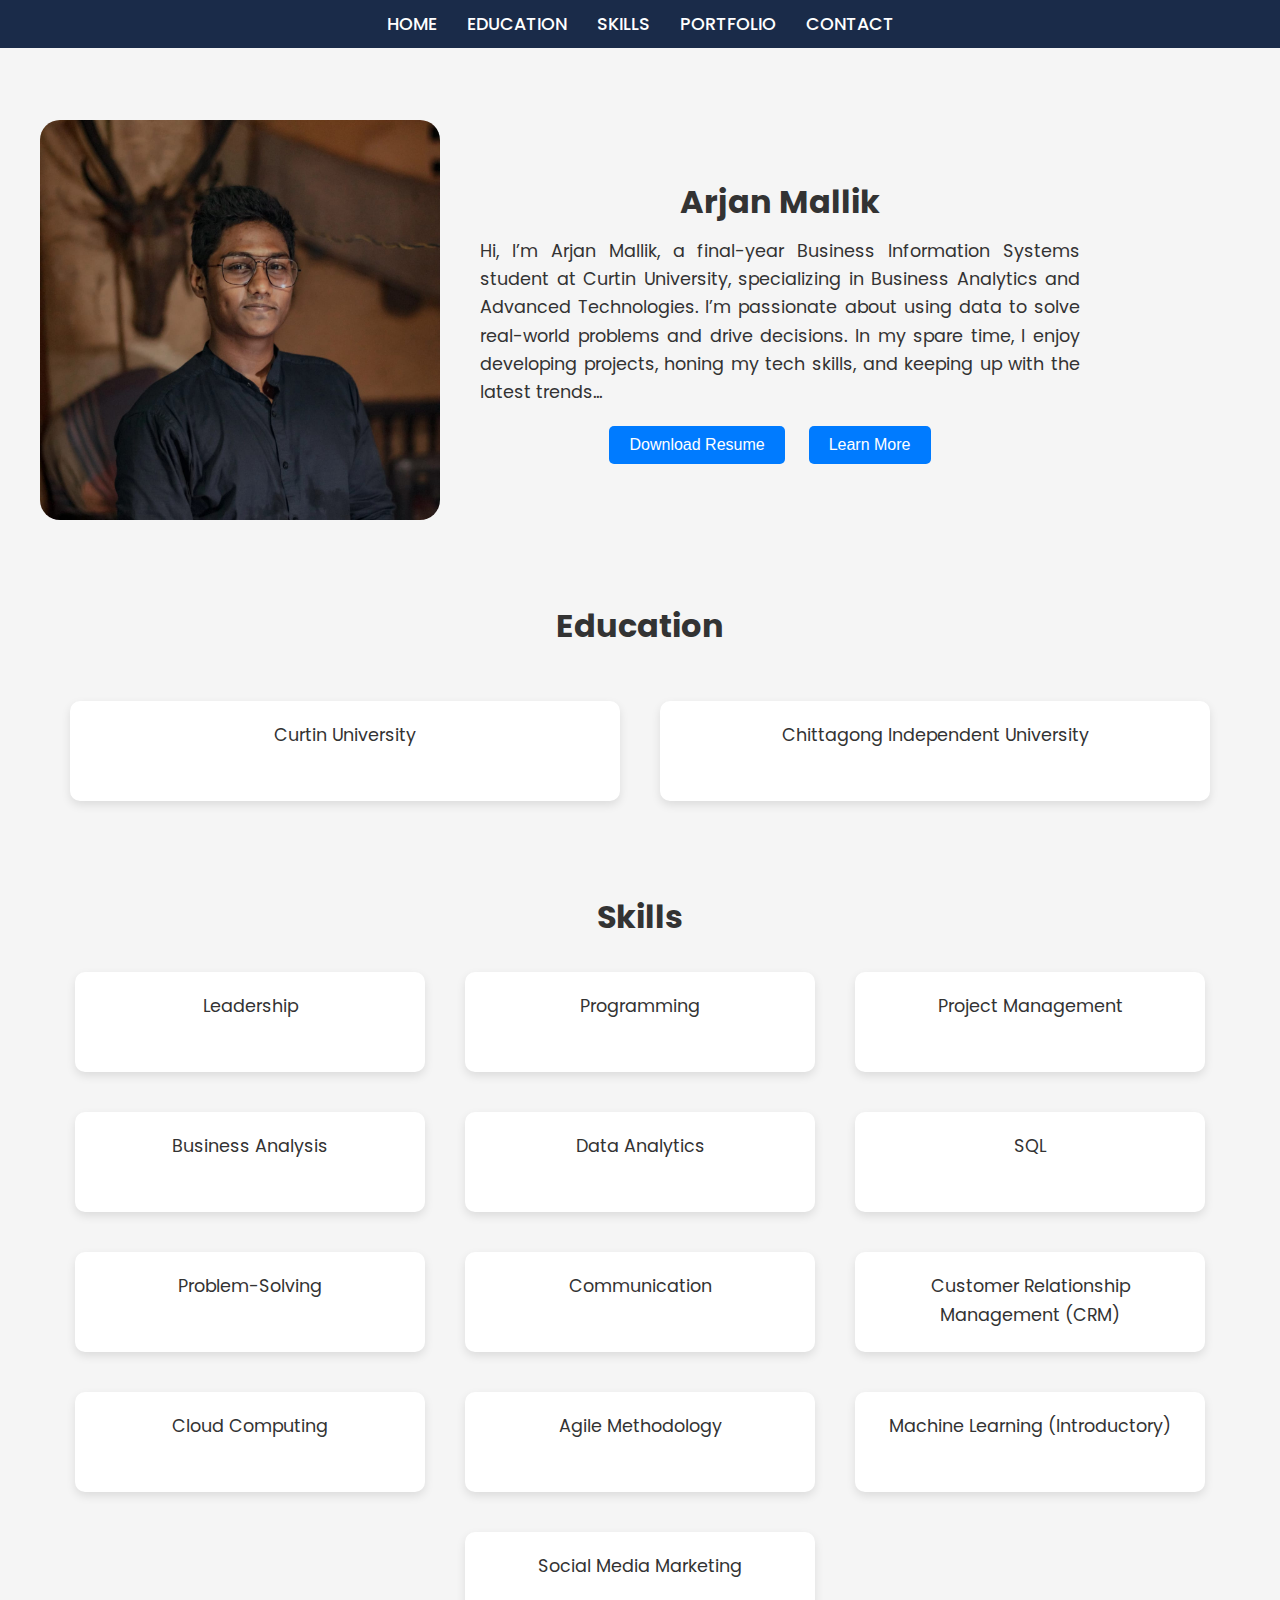
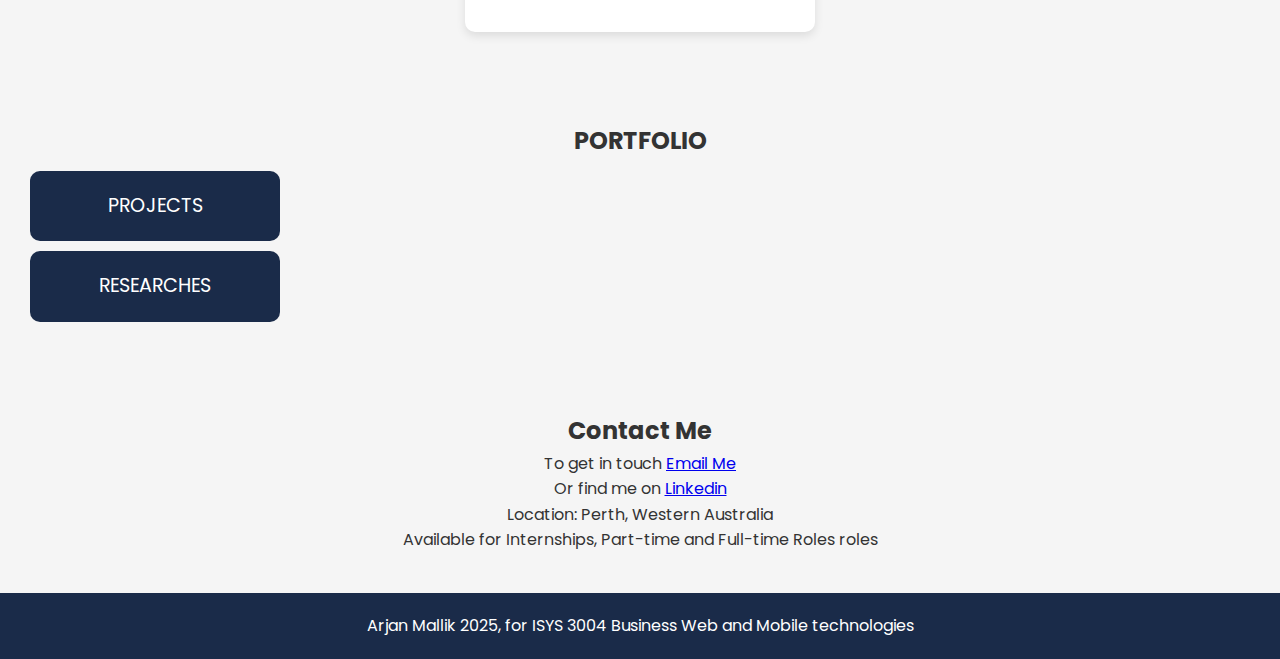
<file: index.html>
<!DOCTYPE html>
<html lang="en">

<head>
  <meta charset="UTF-8">
  <meta name="viewport" content="width=device-width, initial-scale=1.0">
  <title>Arjan Mallik - PROJECT</title>
  <link href="https://fonts.googleapis.com/css2?family=Poppins:wght@300;400;500;600&display=swap" rel="stylesheet">

  <!-- Link to external CSS -->
  <link rel="stylesheet" href="css/styles.css">
</head>

<body>
  <!-- Navigation Bar -->
  <nav>
    <div class="hamburger" id="hamburger" onclick="toggleNav()" role="button" aria-expanded="false" aria-label="Toggle Navigation">
      <div></div>
      <div></div>
      <div></div>
    </div>
    <ul id="navbar">
      <li><a href="index.html">Home</a></li>
      <li><a href="#EDU">EDUCATION</a></li>
      <li><a href="#SKILLS">Skills</a></li>
      <li><a href="#Portfolio">Portfolio</a></li>
      <li><a href="#contact">Contact</a></li>
    </ul>
  </nav>

  <!-- About Me Section -->
  <section id="about-me">
    <img src="images/arjan.jpeg" alt="Arjan Mallik">
    <div class="content">
      <h2>Arjan Mallik</h2>
      <p class="about-paragraph">Hi, I’m Arjan Mallik, a final-year Business Information Systems student at Curtin University, specializing in Business Analytics and Advanced Technologies. I’m passionate about using data to solve real-world problems and drive decisions. In my spare time, I enjoy developing projects, honing my tech skills, and keeping up with the latest trends...</p>

      <!-- Link to the actual resume.pdf -->
      <button onclick="window.location.href='resume.pdf'">Download Resume</button>
      <button onclick="window.location.href='#EDU'">Learn More</button>
    </div>
  </section>

  <!-- Education Section -->
  <section class="education" id="EDU">
    <h2>Education</h2>
    <div class="education-items-container">
      <!-- Curtin University -->
      <div class="education-item">
        <p>Curtin University</p>
        <div class="education-details">
          <p><strong>Degree:</strong> BCom</p>
          <p><strong>Major </strong> Information Systems (Extended Program)</p>
          <p><strong>Specializations:</strong> Business Analytics, Advanced Business Technologies</p>
          <p><strong>Expected Graduation:</strong> 2026</p>
        </div>
      </div>

      <!-- Chittagong Independent University -->
      <div class="education-item">
        <p>Chittagong Independent University</p>
        <div class="education-details">
          <p><strong>Degree:</strong> BBA, 1 Year</p>
          <p><strong>Major:</strong> Management Information Systems</p>
          <p><strong>Transfer:</strong> Credits transferred to Curtin University</p>
        </div>
      </div>
    </div>
  </section>

  <section class="skills" id="SKILLS">
    <h2>Skills</h2>
    <div class="skills-items-container">
      <!-- Leadership -->
      <div class="skill-button" id="leadership" onclick="expandSkill('leadership')">
        <p>Leadership</p>
        <div class="skill-details" id="leadership-details">
          <p>Experience in leading teams, motivating staff, and managing operations effectively.</p>
        </div>
      </div>
      <!-- Programming -->
      <div class="skill-button" id="programming" onclick="expandSkill('programming')">
        <p>Programming</p>
        <div class="skill-details" id="programming-details">
          <p>Skilled in Python, Java, HTML, CSS, and WordPress development.</p>
        </div>
      </div>
      <!-- Project Management -->
      <div class="skill-button" id="project-management" onclick="expandSkill('project-management')">
        <p>Project Management</p>
        <div class="skill-details" id="project-management-details">
          <p>Expertise in managing projects, timelines, and client relations.</p>
        </div>
      </div>
      <!-- Business Analysis -->
      <div class="skill-button" id="business-analysis" onclick="expandSkill('business-analysis')">
        <p>Business Analysis</p>
        <div class="skill-details" id="business-analysis-details">
          <p>Proficient in gathering requirements, analyzing data, and delivering actionable insights to improve business processes.</p>
        </div>
      </div>
      <!-- Data Analytics -->
      <div class="skill-button" id="data-analytics" onclick="expandSkill('data-analytics')">
        <p>Data Analytics</p>
        <div class="skill-details" id="data-analytics-details">
          <p>Experience in using tools like Power BI and Excel for data analysis and creating visual reports.</p>
        </div>
      </div>
      <!-- SQL -->
      <div class="skill-button" id="sql" onclick="expandSkill('sql')">
        <p>SQL</p>
        <div class="skill-details" id="sql-details">
          <p>Knowledge of SQL queries for managing databases and performing data manipulations.</p>
        </div>
      </div>
      <!-- Problem-Solving -->
      <div class="skill-button" id="problem-solving" onclick="expandSkill('problem-solving')">
        <p>Problem-Solving</p>
        <div class="skill-details" id="problem-solving-details">
          <p>Strong ability to identify issues and implement effective solutions to drive results.</p>
        </div>
      </div>
      <!-- Communication -->
      <div class="skill-button" id="communication" onclick="expandSkill('communication')">
        <p>Communication</p>
        <div class="skill-details" id="communication-details">
          <p>Excellent verbal and written communication skills, including presenting technical information clearly.</p>
        </div>
      </div>
      <!-- CRM -->
      <div class="skill-button" id="crm" onclick="expandSkill('crm')">
        <p>Customer Relationship Management (CRM)</p>
        <div class="skill-details" id="crm-details">
          <p>Familiar with CRM software to enhance customer engagement and satisfaction.</p>
        </div>
      </div>
      <!-- Cloud Computing -->
      <div class="skill-button" id="cloud-computing" onclick="expandSkill('cloud-computing')">
        <p>Cloud Computing</p>
        <div class="skill-details" id="cloud-computing-details">
          <p>Understanding of cloud platforms like AWS, Google Cloud, and Microsoft Azure for scalable solutions.</p>
        </div>
      </div>
      <!-- Agile Methodology -->
      <div class="skill-button" id="agile-methodology" onclick="expandSkill('agile-methodology')">
        <p>Agile Methodology</p>
        <div class="skill-details" id="agile-methodology-details">
          <p>Knowledge of Agile frameworks like Scrum and Kanban for efficient project management.</p>
        </div>
      </div>
      <!-- Machine Learning -->
      <div class="skill-button" id="machine-learning" onclick="expandSkill('machine-learning')">
        <p>Machine Learning (Introductory)</p>
        <div class="skill-details" id="machine-learning-details">
          <p>Familiar with basic machine learning algorithms and tools for predictive modeling.</p>
        </div>
      </div>
      <!-- Social Media Marketing -->
      <div class="skill-button" id="social-media-marketing" onclick="expandSkill('social-media-marketing')">
        <p>Social Media Marketing</p>
        <div class="skill-details" id="social-media-marketing-details">
          <p>Experience with digital marketing, SEO, and social media platforms to create engaging campaigns.</p>
        </div>
      </div>
    </div>
  </section>
  

  <!-- PROJECT Section (Portfolio with Buttons for Projects and Researches) -->
  <section class="Porfolio" id="Portfolio">
    <h2>PORTFOLIO</h2>
    <div class="portfolio-button" onclick="window.location.href='Project.html'">
      <p>Projects</p>
    </div>
    <div class="portfolio-button" onclick="window.location.href='Researches.html'">
      <p>Researches</p>
    </div>
  </section>

  <section id="contact" class="contact-section">
    <h2>Contact Me</h2>
    <p>To get in touch <a href="mailto:arjan21mallik@gmail.com">Email Me</a></p>
    <p>Or find me on  <a href="https://www.linkedin.com/in/arjan-mallik" target="_blank">Linkedin</a></p>
    <p>Location: Perth, Western Australia</p>
    <p>Available for Internships, Part-time and Full-time Roles roles</p>
  </section>
  
   
  <!-- Footer Section -->
  <footer class="footer">
    <p> Arjan Mallik 2025, for ISYS 3004 Business Web and Mobile technologies</p>
  </footer>

  <!-- Script for Hamburger Menu -->
  <script>
    function toggleNav() {
      const navbar = document.getElementById("navbar");
      navbar.classList.toggle("active");

      const hamburger = document.getElementById("hamburger");
      const isExpanded = navbar.classList.contains("active");
      hamburger.setAttribute("aria-expanded", isExpanded);
    }

    // Expand and collapse skills details
    function expandSkill(skillId) {
      document.getElementById(skillId + "-details").style.display = "block";
    }

    function collapseSkill(skillId) {
      document.getElementById(skillId + "-details").style.display = "none";
    }
  </script>

  <!-- Link to external JS -->
  <script src="js/script.js" defer></script>
</body>

</html>
</file>
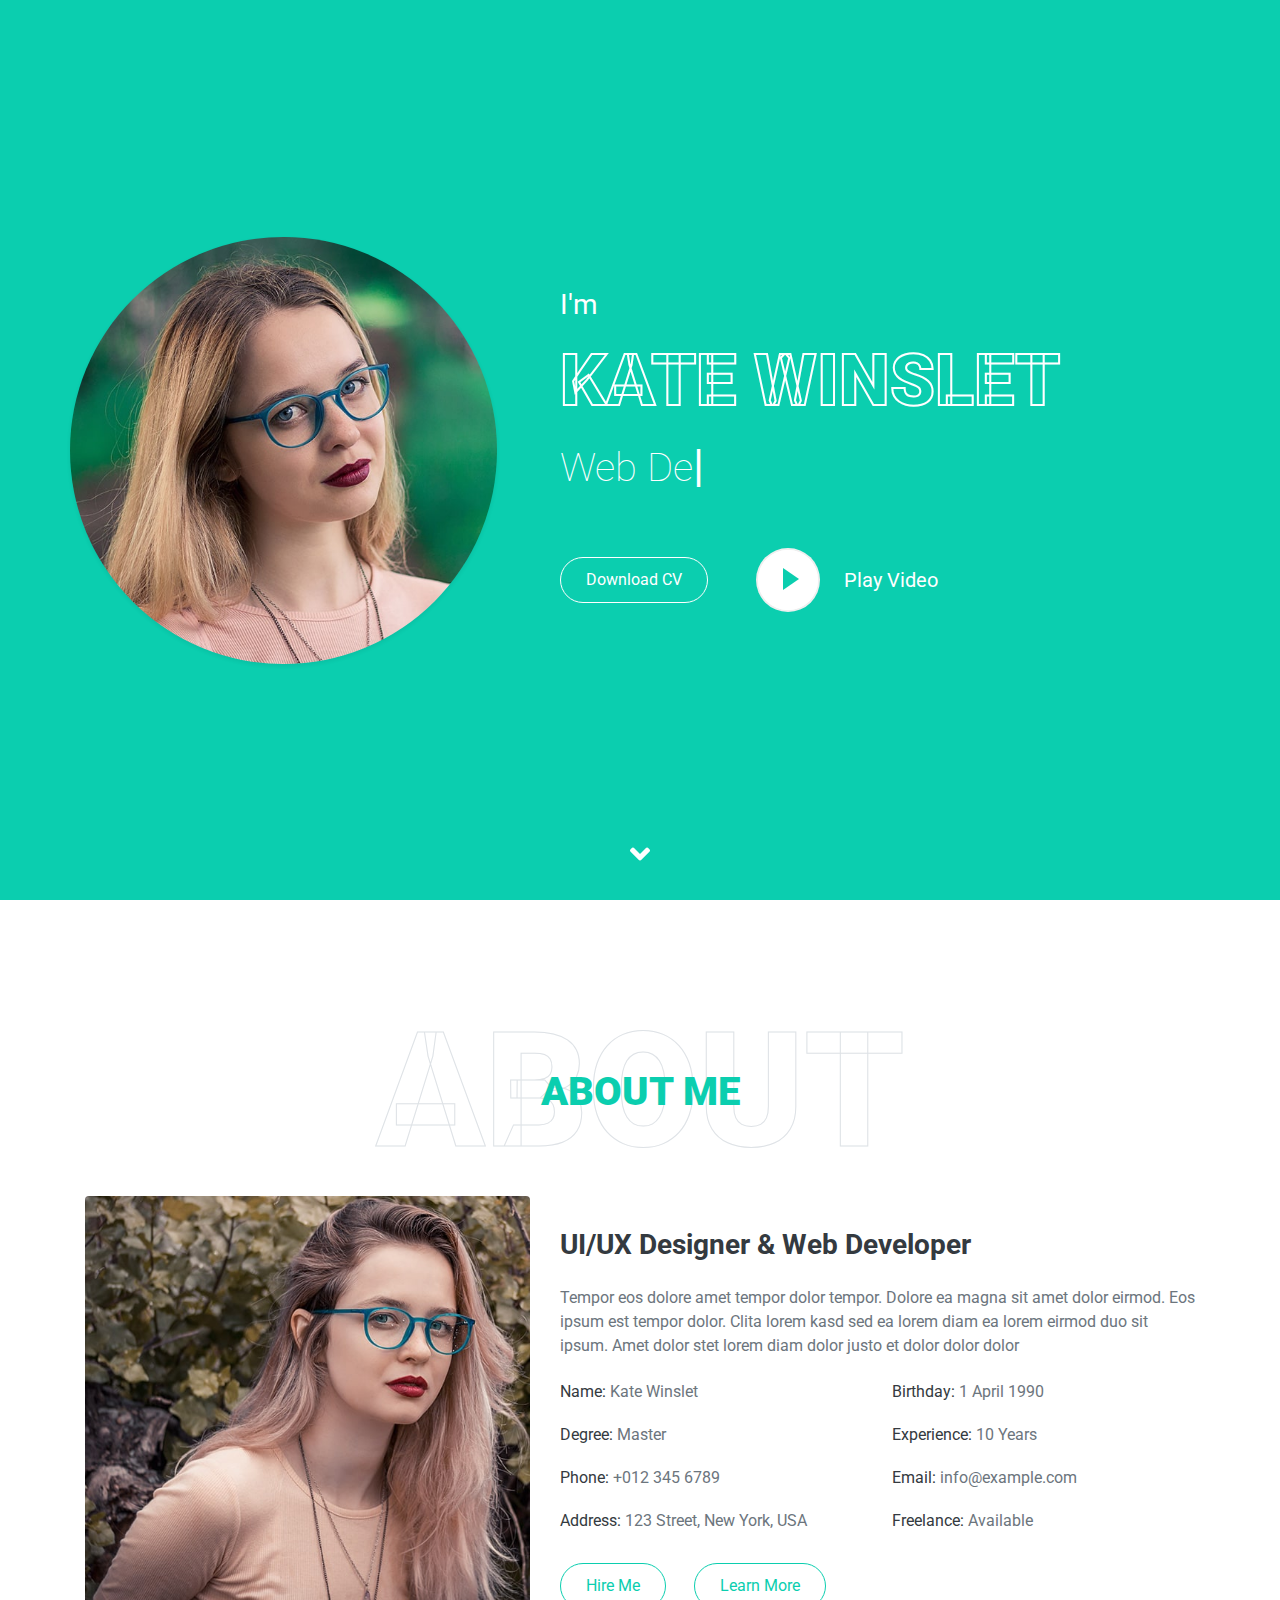
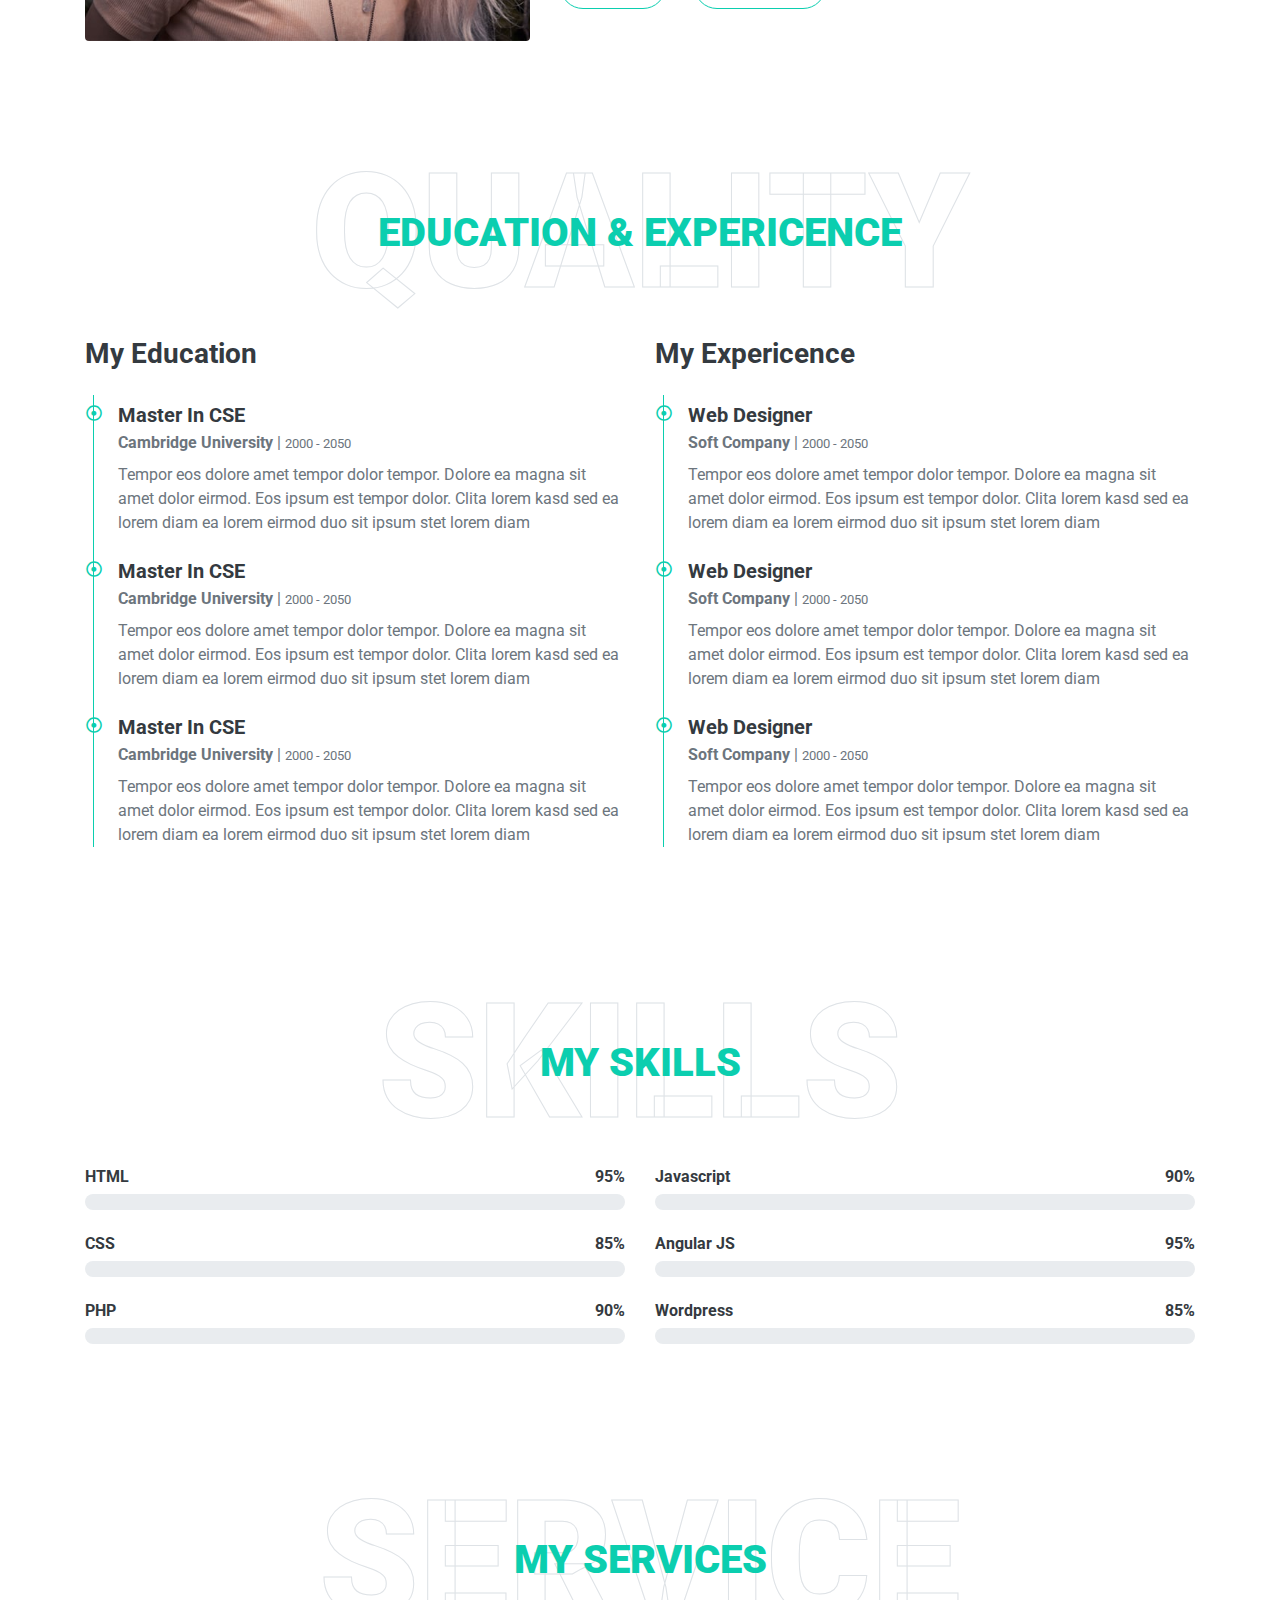
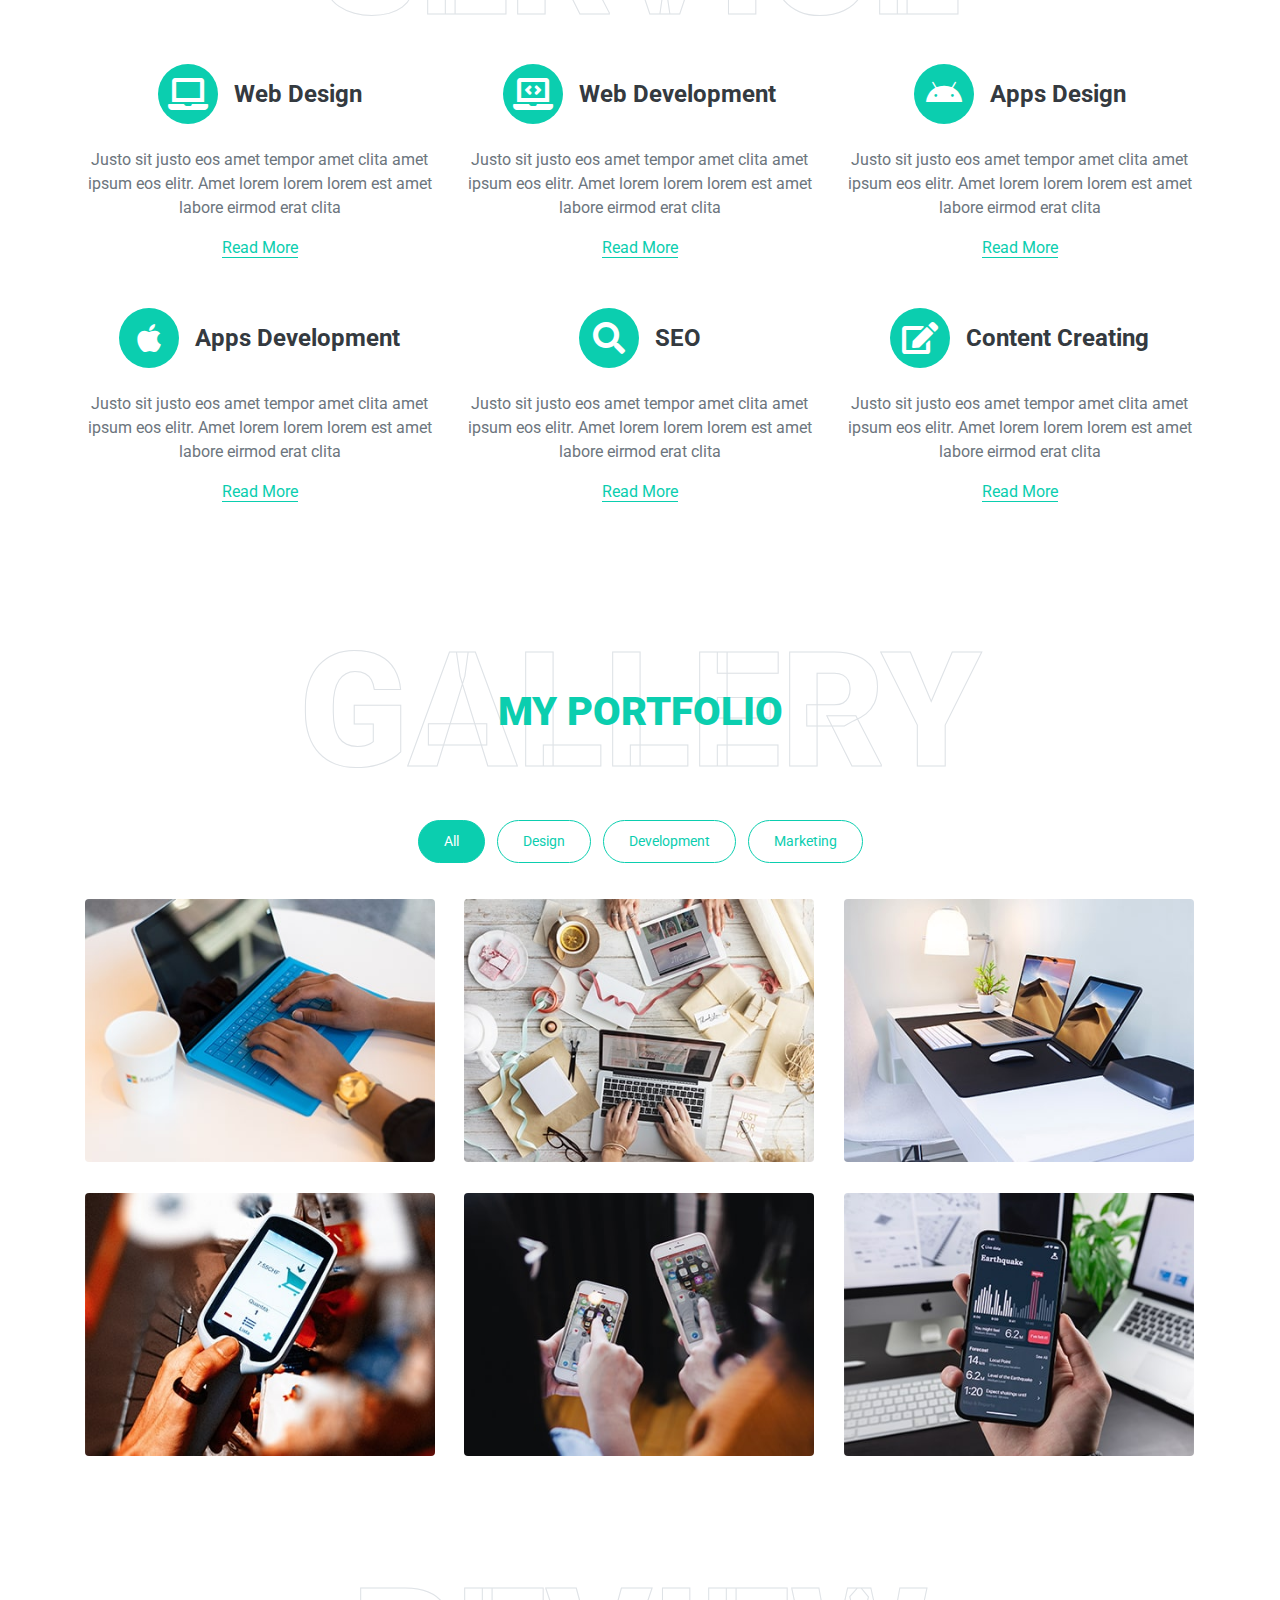
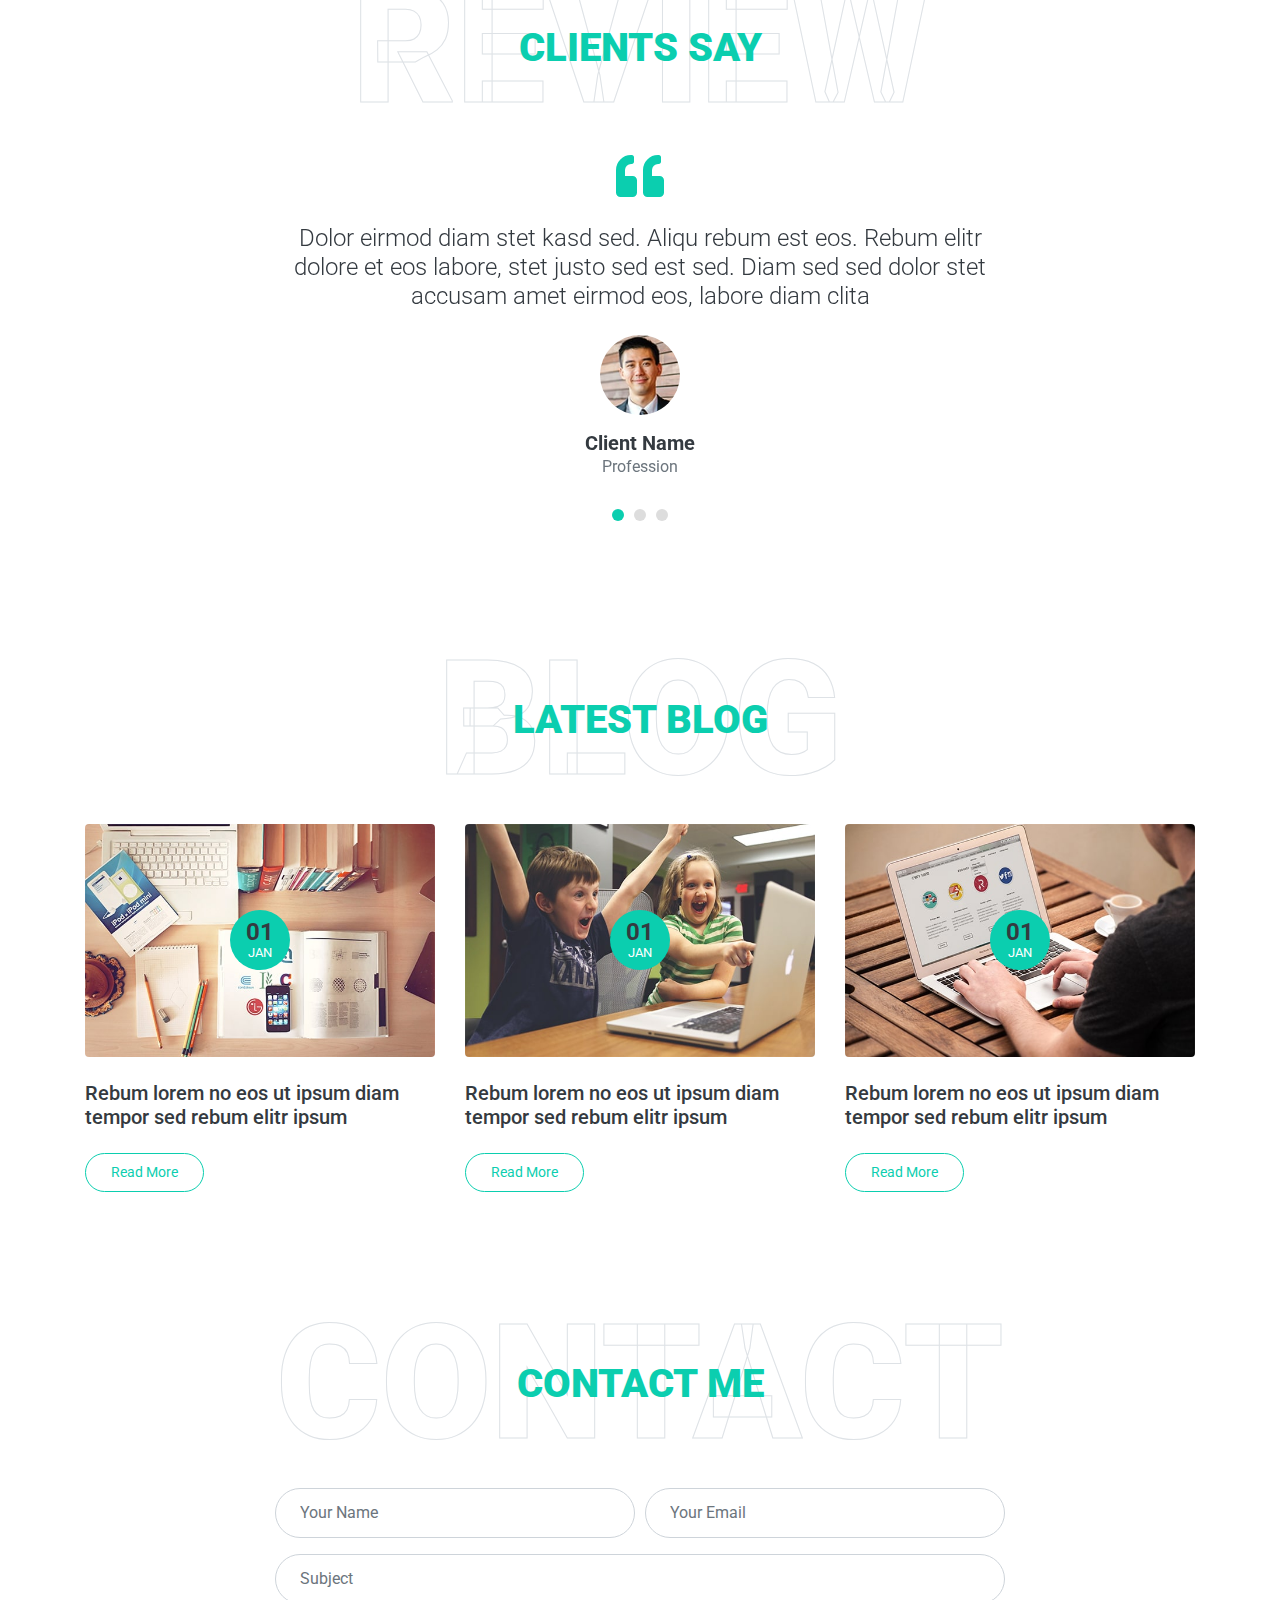
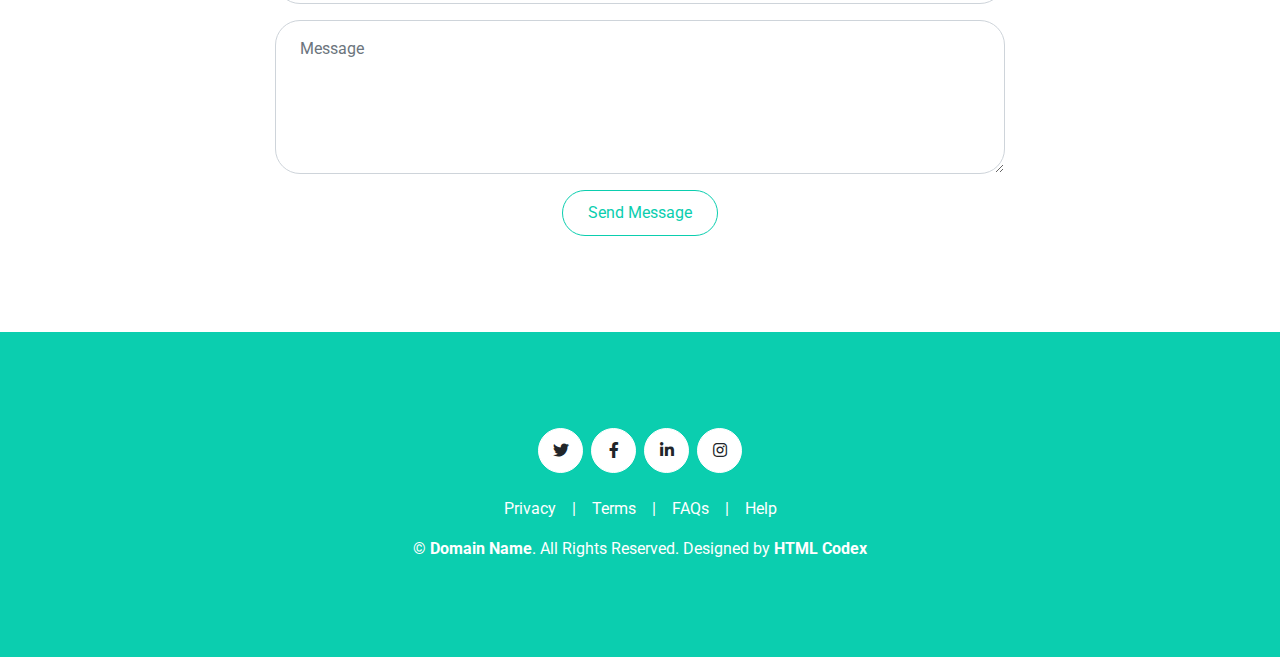
<file: freelancer-portfolio-template/index.html>
<!DOCTYPE html>
<html lang="en">

<head>
    <meta charset="utf-8">
    <title>FreeFolio - Freelancer Portfolio Template</title>
    <meta content="width=device-width, initial-scale=1.0" name="viewport">
    <meta content="Free HTML Templates" name="keywords">
    <meta content="Free HTML Templates" name="description">

    <!-- Favicon -->
    <link href="img/favicon.ico" rel="icon">

    <!-- Google Web Fonts -->
    <link rel="preconnect" href="https://fonts.gstatic.com">
    <link href="https://fonts.googleapis.com/css2?family=Roboto:wght@300;400;500;700;900&display=swap" rel="stylesheet"> 

    <!-- Font Awesome -->
    <link href="https://cdnjs.cloudflare.com/ajax/libs/font-awesome/5.10.0/css/all.min.css" rel="stylesheet">

    <!-- Libraries Stylesheet -->
    <link href="lib/owlcarousel/assets/owl.carousel.min.css" rel="stylesheet">
    <link href="lib/lightbox/css/lightbox.min.css" rel="stylesheet">

    <!-- Customized Bootstrap Stylesheet -->
    <link href="css/style.css" rel="stylesheet">
</head>

<body data-spy="scroll" data-target=".navbar" data-offset="51">
    <!-- Navbar Start -->
    <nav class="navbar fixed-top shadow-sm navbar-expand-lg bg-light navbar-light py-3 py-lg-0 px-lg-5">
        <a href="index.html" class="navbar-brand ml-lg-3">
            <h1 class="m-0 display-5"><span class="text-primary">Free</span>Folio</h1>
        </a>
        <button type="button" class="navbar-toggler" data-toggle="collapse" data-target="#navbarCollapse">
            <span class="navbar-toggler-icon"></span>
        </button>
        <div class="collapse navbar-collapse px-lg-3" id="navbarCollapse">
            <div class="navbar-nav m-auto py-0">
                <a href="#home" class="nav-item nav-link active">Home</a>
                <a href="#about" class="nav-item nav-link">About</a>
                <a href="#qualification" class="nav-item nav-link">Quality</a>
                <a href="#skill" class="nav-item nav-link">Skill</a>
                <a href="#service" class="nav-item nav-link">Service</a>
                <a href="#portfolio" class="nav-item nav-link">Portfolio</a>
                <a href="#testimonial" class="nav-item nav-link">Review</a>
                <a href="#blog" class="nav-item nav-link">Blog</a>
                <a href="#contact" class="nav-item nav-link">Contact</a>
            </div>
            <a href="" class="btn btn-outline-primary d-none d-lg-block">Hire Me</a>
        </div>
    </nav>
    <!-- Navbar End -->


    <!-- Video Modal Start -->
    <div class="modal fade" id="videoModal" tabindex="-1" role="dialog" aria-labelledby="exampleModalLabel" aria-hidden="true">
        <div class="modal-dialog" role="document">
            <div class="modal-content">
                <div class="modal-body">
                    <button type="button" class="close" data-dismiss="modal" aria-label="Close">
                        <span aria-hidden="true">&times;</span>
                    </button>        
                    <!-- 16:9 aspect ratio -->
                    <div class="embed-responsive embed-responsive-16by9">
                        <iframe class="embed-responsive-item" src="" id="video"  allowscriptaccess="always" allow="autoplay"></iframe>
                    </div>
                </div>
            </div>
        </div>
    </div>
    <!-- Video Modal End -->


    <!-- Header Start -->
    <div class="container-fluid bg-primary d-flex align-items-center mb-5 py-5" id="home" style="min-height: 100vh;">
        <div class="container">
            <div class="row align-items-center">
                <div class="col-lg-5 px-5 pl-lg-0 pb-5 pb-lg-0">
                    <img class="img-fluid w-100 rounded-circle shadow-sm" src="img/profile.jpg" alt="">
                </div>
                <div class="col-lg-7 text-center text-lg-left">
                    <h3 class="text-white font-weight-normal mb-3">I'm</h3>
                    <h1 class="display-3 text-uppercase text-primary mb-2" style="-webkit-text-stroke: 2px #ffffff;">Kate Winslet</h1>
                    <h1 class="typed-text-output d-inline font-weight-lighter text-white"></h1>
                    <div class="typed-text d-none">Web Designer, Web Developer, Front End Developer, Apps Designer, Apps Developer</div>
                    <div class="d-flex align-items-center justify-content-center justify-content-lg-start pt-5">
                        <a href="" class="btn btn-outline-light mr-5">Download CV</a>
                        <button type="button" class="btn-play" data-toggle="modal"
                            data-src="https://www.youtube.com/embed/DWRcNpR6Kdc" data-target="#videoModal">
                            <span></span>
                        </button>
                        <h5 class="font-weight-normal text-white m-0 ml-4 d-none d-sm-block">Play Video</h5>
                    </div>
                </div>
            </div>
        </div>
    </div>
    <!-- Header End -->


    <!-- About Start -->
    <div class="container-fluid py-5" id="about">
        <div class="container">
            <div class="position-relative d-flex align-items-center justify-content-center">
                <h1 class="display-1 text-uppercase text-white" style="-webkit-text-stroke: 1px #dee2e6;">About</h1>
                <h1 class="position-absolute text-uppercase text-primary">About Me</h1>
            </div>
            <div class="row align-items-center">
                <div class="col-lg-5 pb-4 pb-lg-0">
                    <img class="img-fluid rounded w-100" src="img/about.jpg" alt="">
                </div>
                <div class="col-lg-7">
                    <h3 class="mb-4">UI/UX Designer & Web Developer</h3>
                    <p>Tempor eos dolore amet tempor dolor tempor. Dolore ea magna sit amet dolor eirmod. Eos ipsum est tempor dolor. Clita lorem kasd sed ea lorem diam ea lorem eirmod duo sit ipsum. Amet dolor stet lorem diam dolor justo et dolor dolor dolor</p>
                    <div class="row mb-3">
                        <div class="col-sm-6 py-2"><h6>Name: <span class="text-secondary">Kate Winslet</span></h6></div>
                        <div class="col-sm-6 py-2"><h6>Birthday: <span class="text-secondary">1 April 1990</span></h6></div>
                        <div class="col-sm-6 py-2"><h6>Degree: <span class="text-secondary">Master</span></h6></div>
                        <div class="col-sm-6 py-2"><h6>Experience: <span class="text-secondary">10 Years</span></h6></div>
                        <div class="col-sm-6 py-2"><h6>Phone: <span class="text-secondary">+012 345 6789</span></h6></div>
                        <div class="col-sm-6 py-2"><h6>Email: <span class="text-secondary">info@example.com</span></h6></div>
                        <div class="col-sm-6 py-2"><h6>Address: <span class="text-secondary">123 Street, New York, USA</span></h6></div>
                        <div class="col-sm-6 py-2"><h6>Freelance: <span class="text-secondary">Available</span></h6></div>
                    </div>
                    <a href="" class="btn btn-outline-primary mr-4">Hire Me</a>
                    <a href="" class="btn btn-outline-primary">Learn More</a>
                </div>
            </div>
        </div>
    </div>
    <!-- About End -->


    <!-- Qualification Start -->
    <div class="container-fluid py-5" id="qualification">
        <div class="container">
            <div class="position-relative d-flex align-items-center justify-content-center">
                <h1 class="display-1 text-uppercase text-white" style="-webkit-text-stroke: 1px #dee2e6;">Quality</h1>
                <h1 class="position-absolute text-uppercase text-primary">Education & Expericence</h1>
            </div>
            <div class="row align-items-center">
                <div class="col-lg-6">
                    <h3 class="mb-4">My Education</h3>
                    <div class="border-left border-primary pt-2 pl-4 ml-2">
                        <div class="position-relative mb-4">
                            <i class="far fa-dot-circle text-primary position-absolute" style="top: 2px; left: -32px;"></i>
                            <h5 class="font-weight-bold mb-1">Master In CSE</h5>
                            <p class="mb-2"><strong>Cambridge University</strong> | <small>2000 - 2050</small></p>
                            <p>Tempor eos dolore amet tempor dolor tempor. Dolore ea magna sit amet dolor eirmod. Eos ipsum est tempor dolor. Clita lorem kasd sed ea lorem diam ea lorem eirmod duo sit ipsum stet lorem diam</p>
                        </div>
                        <div class="position-relative mb-4">
                            <i class="far fa-dot-circle text-primary position-absolute" style="top: 2px; left: -32px;"></i>
                            <h5 class="font-weight-bold mb-1">Master In CSE</h5>
                            <p class="mb-2"><strong>Cambridge University</strong> | <small>2000 - 2050</small></p>
                            <p>Tempor eos dolore amet tempor dolor tempor. Dolore ea magna sit amet dolor eirmod. Eos ipsum est tempor dolor. Clita lorem kasd sed ea lorem diam ea lorem eirmod duo sit ipsum stet lorem diam</p>
                        </div>
                        <div class="position-relative mb-4">
                            <i class="far fa-dot-circle text-primary position-absolute" style="top: 2px; left: -32px;"></i>
                            <h5 class="font-weight-bold mb-1">Master In CSE</h5>
                            <p class="mb-2"><strong>Cambridge University</strong> | <small>2000 - 2050</small></p>
                            <p>Tempor eos dolore amet tempor dolor tempor. Dolore ea magna sit amet dolor eirmod. Eos ipsum est tempor dolor. Clita lorem kasd sed ea lorem diam ea lorem eirmod duo sit ipsum stet lorem diam</p>
                        </div>
                    </div>
                </div>
                <div class="col-lg-6">
                    <h3 class="mb-4">My Expericence</h3>
                    <div class="border-left border-primary pt-2 pl-4 ml-2">
                        <div class="position-relative mb-4">
                            <i class="far fa-dot-circle text-primary position-absolute" style="top: 2px; left: -32px;"></i>
                            <h5 class="font-weight-bold mb-1">Web Designer</h5>
                            <p class="mb-2"><strong>Soft Company</strong> | <small>2000 - 2050</small></p>
                            <p>Tempor eos dolore amet tempor dolor tempor. Dolore ea magna sit amet dolor eirmod. Eos ipsum est tempor dolor. Clita lorem kasd sed ea lorem diam ea lorem eirmod duo sit ipsum stet lorem diam</p>
                        </div>
                        <div class="position-relative mb-4">
                            <i class="far fa-dot-circle text-primary position-absolute" style="top: 2px; left: -32px;"></i>
                            <h5 class="font-weight-bold mb-1">Web Designer</h5>
                            <p class="mb-2"><strong>Soft Company</strong> | <small>2000 - 2050</small></p>
                            <p>Tempor eos dolore amet tempor dolor tempor. Dolore ea magna sit amet dolor eirmod. Eos ipsum est tempor dolor. Clita lorem kasd sed ea lorem diam ea lorem eirmod duo sit ipsum stet lorem diam</p>
                        </div>
                        <div class="position-relative mb-4">
                            <i class="far fa-dot-circle text-primary position-absolute" style="top: 2px; left: -32px;"></i>
                            <h5 class="font-weight-bold mb-1">Web Designer</h5>
                            <p class="mb-2"><strong>Soft Company</strong> | <small>2000 - 2050</small></p>
                            <p>Tempor eos dolore amet tempor dolor tempor. Dolore ea magna sit amet dolor eirmod. Eos ipsum est tempor dolor. Clita lorem kasd sed ea lorem diam ea lorem eirmod duo sit ipsum stet lorem diam</p>
                        </div>
                    </div>
                </div>
            </div>
        </div>
    </div>
    <!-- Qualification End -->


    <!-- Skill Start -->
    <div class="container-fluid py-5" id="skill">
        <div class="container">
            <div class="position-relative d-flex align-items-center justify-content-center">
                <h1 class="display-1 text-uppercase text-white" style="-webkit-text-stroke: 1px #dee2e6;">Skills</h1>
                <h1 class="position-absolute text-uppercase text-primary">My Skills</h1>
            </div>
            <div class="row align-items-center">
                <div class="col-md-6">
                    <div class="skill mb-4">
                        <div class="d-flex justify-content-between">
                            <h6 class="font-weight-bold">HTML</h6>
                            <h6 class="font-weight-bold">95%</h6>
                        </div>
                        <div class="progress">
                            <div class="progress-bar bg-primary" role="progressbar" aria-valuenow="95" aria-valuemin="0" aria-valuemax="100"></div>
                        </div>
                    </div>
                    <div class="skill mb-4">
                        <div class="d-flex justify-content-between">
                            <h6 class="font-weight-bold">CSS</h6>
                            <h6 class="font-weight-bold">85%</h6>
                        </div>
                        <div class="progress">
                            <div class="progress-bar bg-warning" role="progressbar" aria-valuenow="85" aria-valuemin="0" aria-valuemax="100"></div>
                        </div>
                    </div>
                    <div class="skill mb-4">
                        <div class="d-flex justify-content-between">
                            <h6 class="font-weight-bold">PHP</h6>
                            <h6 class="font-weight-bold">90%</h6>
                        </div>
                        <div class="progress">
                            <div class="progress-bar bg-danger" role="progressbar" aria-valuenow="90" aria-valuemin="0" aria-valuemax="100"></div>
                        </div>
                    </div>
                </div>
                <div class="col-md-6">
                    <div class="skill mb-4">
                        <div class="d-flex justify-content-between">
                            <h6 class="font-weight-bold">Javascript</h6>
                            <h6 class="font-weight-bold">90%</h6>
                        </div>
                        <div class="progress">
                            <div class="progress-bar bg-danger" role="progressbar" aria-valuenow="90" aria-valuemin="0" aria-valuemax="100"></div>
                        </div>
                    </div>
                    <div class="skill mb-4">
                        <div class="d-flex justify-content-between">
                            <h6 class="font-weight-bold">Angular JS</h6>
                            <h6 class="font-weight-bold">95%</h6>
                        </div>
                        <div class="progress">
                            <div class="progress-bar bg-dark" role="progressbar" aria-valuenow="95" aria-valuemin="0" aria-valuemax="100"></div>
                        </div>
                    </div>
                    <div class="skill mb-4">
                        <div class="d-flex justify-content-between">
                            <h6 class="font-weight-bold">Wordpress</h6>
                            <h6 class="font-weight-bold">85%</h6>
                        </div>
                        <div class="progress">
                            <div class="progress-bar bg-info" role="progressbar" aria-valuenow="85" aria-valuemin="0" aria-valuemax="100"></div>
                        </div>
                    </div>
                </div>
            </div>
        </div>
    </div>
    <!-- Skill End -->


    <!-- Services Start -->
    <div class="container-fluid pt-5" id="service">
        <div class="container">
            <div class="position-relative d-flex align-items-center justify-content-center">
                <h1 class="display-1 text-uppercase text-white" style="-webkit-text-stroke: 1px #dee2e6;">Service</h1>
                <h1 class="position-absolute text-uppercase text-primary">My Services</h1>
            </div>
            <div class="row pb-3">
                <div class="col-lg-4 col-md-6 text-center mb-5">
                    <div class="d-flex align-items-center justify-content-center mb-4">
                        <i class="fa fa-2x fa-laptop service-icon bg-primary text-white mr-3"></i>
                        <h4 class="font-weight-bold m-0">Web Design</h4>
                    </div>
                    <p>Justo sit justo eos amet tempor amet clita amet ipsum eos elitr. Amet lorem lorem lorem est amet labore eirmod erat clita</p>
                    <a class="border-bottom border-primary text-decoration-none" href="">Read More</a>
                </div>
                <div class="col-lg-4 col-md-6 text-center mb-5">
                    <div class="d-flex align-items-center justify-content-center mb-4">
                        <i class="fa fa-2x fa-laptop-code service-icon bg-primary text-white mr-3"></i>
                        <h4 class="font-weight-bold m-0">Web Development</h4>
                    </div>
                    <p>Justo sit justo eos amet tempor amet clita amet ipsum eos elitr. Amet lorem lorem lorem est amet labore eirmod erat clita</p>
                    <a class="border-bottom border-primary text-decoration-none" href="">Read More</a>
                </div>
                <div class="col-lg-4 col-md-6 text-center mb-5">
                    <div class="d-flex align-items-center justify-content-center mb-4">
                        <i class="fab fa-2x fa-android service-icon bg-primary text-white mr-3"></i>
                        <h4 class="font-weight-bold m-0">Apps Design</h4>
                    </div>
                    <p>Justo sit justo eos amet tempor amet clita amet ipsum eos elitr. Amet lorem lorem lorem est amet labore eirmod erat clita</p>
                    <a class="border-bottom border-primary text-decoration-none" href="">Read More</a>
                </div>
                <div class="col-lg-4 col-md-6 text-center mb-5">
                    <div class="d-flex align-items-center justify-content-center mb-4">
                        <i class="fab fa-2x fa-apple service-icon bg-primary text-white mr-3"></i>
                        <h4 class="font-weight-bold m-0">Apps Development</h4>
                    </div>
                    <p>Justo sit justo eos amet tempor amet clita amet ipsum eos elitr. Amet lorem lorem lorem est amet labore eirmod erat clita</p>
                    <a class="border-bottom border-primary text-decoration-none" href="">Read More</a>
                </div>
                <div class="col-lg-4 col-md-6 text-center mb-5">
                    <div class="d-flex align-items-center justify-content-center mb-4">
                        <i class="fa fa-2x fa-search service-icon bg-primary text-white mr-3"></i>
                        <h4 class="font-weight-bold m-0">SEO</h4>
                    </div>
                    <p>Justo sit justo eos amet tempor amet clita amet ipsum eos elitr. Amet lorem lorem lorem est amet labore eirmod erat clita</p>
                    <a class="border-bottom border-primary text-decoration-none" href="">Read More</a>
                </div>
                <div class="col-lg-4 col-md-6 text-center mb-5">
                    <div class="d-flex align-items-center justify-content-center mb-4">
                        <i class="fa fa-2x fa-edit service-icon bg-primary text-white mr-3"></i>
                        <h4 class="font-weight-bold m-0">Content Creating</h4>
                    </div>
                    <p>Justo sit justo eos amet tempor amet clita amet ipsum eos elitr. Amet lorem lorem lorem est amet labore eirmod erat clita</p>
                    <a class="border-bottom border-primary text-decoration-none" href="">Read More</a>
                </div>
            </div>
        </div>
    </div>
    <!-- Services End -->


    <!-- Portfolio Start -->
    <div class="container-fluid pt-5 pb-3" id="portfolio">
        <div class="container">
            <div class="position-relative d-flex align-items-center justify-content-center">
                <h1 class="display-1 text-uppercase text-white" style="-webkit-text-stroke: 1px #dee2e6;">Gallery</h1>
                <h1 class="position-absolute text-uppercase text-primary">My Portfolio</h1>
            </div>
            <div class="row">
                <div class="col-12 text-center mb-2">
                    <ul class="list-inline mb-4" id="portfolio-flters">
                        <li class="btn btn-sm btn-outline-primary m-1 active"  data-filter="*">All</li>
                        <li class="btn btn-sm btn-outline-primary m-1" data-filter=".first">Design</li>
                        <li class="btn btn-sm btn-outline-primary m-1" data-filter=".second">Development</li>
                        <li class="btn btn-sm btn-outline-primary m-1" data-filter=".third">Marketing</li>
                    </ul>
                </div>
            </div>
            <div class="row portfolio-container">
                <div class="col-lg-4 col-md-6 mb-4 portfolio-item first">
                    <div class="position-relative overflow-hidden mb-2">
                        <img class="img-fluid rounded w-100" src="img/portfolio-1.jpg" alt="">
                        <div class="portfolio-btn bg-primary d-flex align-items-center justify-content-center">
                            <a href="img/portfolio-1.jpg" data-lightbox="portfolio">
                                <i class="fa fa-plus text-white" style="font-size: 60px;"></i>
                            </a>
                        </div>
                    </div>
                </div>
                <div class="col-lg-4 col-md-6 mb-4 portfolio-item second">
                    <div class="position-relative overflow-hidden mb-2">
                        <img class="img-fluid rounded w-100" src="img/portfolio-2.jpg" alt="">
                        <div class="portfolio-btn bg-primary d-flex align-items-center justify-content-center">
                            <a href="img/portfolio-2.jpg" data-lightbox="portfolio">
                                <i class="fa fa-plus text-white" style="font-size: 60px;"></i>
                            </a>
                        </div>
                    </div>
                </div>
                <div class="col-lg-4 col-md-6 mb-4 portfolio-item third">
                    <div class="position-relative overflow-hidden mb-2">
                        <img class="img-fluid rounded w-100" src="img/portfolio-3.jpg" alt="">
                        <div class="portfolio-btn bg-primary d-flex align-items-center justify-content-center">
                            <a href="img/portfolio-3.jpg" data-lightbox="portfolio">
                                <i class="fa fa-plus text-white" style="font-size: 60px;"></i>
                            </a>
                        </div>
                    </div>
                </div>
                <div class="col-lg-4 col-md-6 mb-4 portfolio-item first">
                    <div class="position-relative overflow-hidden mb-2">
                        <img class="img-fluid rounded w-100" src="img/portfolio-4.jpg" alt="">
                        <div class="portfolio-btn bg-primary d-flex align-items-center justify-content-center">
                            <a href="img/portfolio-4.jpg" data-lightbox="portfolio">
                                <i class="fa fa-plus text-white" style="font-size: 60px;"></i>
                            </a>
                        </div>
                    </div>
                </div>
                <div class="col-lg-4 col-md-6 mb-4 portfolio-item second">
                    <div class="position-relative overflow-hidden mb-2">
                        <img class="img-fluid rounded w-100" src="img/portfolio-5.jpg" alt="">
                        <div class="portfolio-btn bg-primary d-flex align-items-center justify-content-center">
                            <a href="img/portfolio-5.jpg" data-lightbox="portfolio">
                                <i class="fa fa-plus text-white" style="font-size: 60px;"></i>
                            </a>
                        </div>
                    </div>
                </div>
                <div class="col-lg-4 col-md-6 mb-4 portfolio-item third">
                    <div class="position-relative overflow-hidden mb-2">
                        <img class="img-fluid rounded w-100" src="img/portfolio-6.jpg" alt="">
                        <div class="portfolio-btn bg-primary d-flex align-items-center justify-content-center">
                            <a href="img/portfolio-6.jpg" data-lightbox="portfolio">
                                <i class="fa fa-plus text-white" style="font-size: 60px;"></i>
                            </a>
                        </div>
                    </div>
                </div>
            </div>
        </div>
    </div>
    <!-- Portfolio End -->


    <!-- Testimonial Start -->
    <div class="container-fluid py-5" id="testimonial">
        <div class="container">
            <div class="position-relative d-flex align-items-center justify-content-center">
                <h1 class="display-1 text-uppercase text-white" style="-webkit-text-stroke: 1px #dee2e6;">Review</h1>
                <h1 class="position-absolute text-uppercase text-primary">Clients Say</h1>
            </div>
            <div class="row justify-content-center">
                <div class="col-lg-8">
                    <div class="owl-carousel testimonial-carousel">
                        <div class="text-center">
                            <i class="fa fa-3x fa-quote-left text-primary mb-4"></i>
                            <h4 class="font-weight-light mb-4">Dolor eirmod diam stet kasd sed. Aliqu rebum est eos. Rebum elitr dolore et eos labore, stet justo sed est sed. Diam sed sed dolor stet accusam amet eirmod eos, labore diam clita</h4>
                            <img class="img-fluid rounded-circle mx-auto mb-3" src="img/testimonial-1.jpg" style="width: 80px; height: 80px;">
                            <h5 class="font-weight-bold m-0">Client Name</h5>
                            <span>Profession</span>
                        </div>
                        <div class="text-center">
                            <i class="fa fa-3x fa-quote-left text-primary mb-4"></i>
                            <h4 class="font-weight-light mb-4">Dolor eirmod diam stet kasd sed. Aliqu rebum est eos. Rebum elitr dolore et eos labore, stet justo sed est sed. Diam sed sed dolor stet accusam amet eirmod eos, labore diam clita</h4>
                            <img class="img-fluid rounded-circle mx-auto mb-3" src="img/testimonial-2.jpg" style="width: 80px; height: 80px;">
                            <h5 class="font-weight-bold m-0">Client Name</h5>
                            <span>Profession</span>
                        </div>
                        <div class="text-center">
                            <i class="fa fa-3x fa-quote-left text-primary mb-4"></i>
                            <h4 class="font-weight-light mb-4">Dolor eirmod diam stet kasd sed. Aliqu rebum est eos. Rebum elitr dolore et eos labore, stet justo sed est sed. Diam sed sed dolor stet accusam amet eirmod eos, labore diam clita</h4>
                            <img class="img-fluid rounded-circle mx-auto mb-3" src="img/testimonial-3.jpg" style="width: 80px; height: 80px;">
                            <h5 class="font-weight-bold m-0">Client Name</h5>
                            <span>Profession</span>
                        </div>
                    </div>
                </div>
            </div>
        </div>
    </div>
    <!-- Testimonial End -->


    <!-- Blog Start -->
    <div class="container-fluid pt-5" id="blog">
        <div class="container">
            <div class="position-relative d-flex align-items-center justify-content-center">
                <h1 class="display-1 text-uppercase text-white" style="-webkit-text-stroke: 1px #dee2e6;">Blog</h1>
                <h1 class="position-absolute text-uppercase text-primary">Latest Blog</h1>
            </div>
            <div class="row">
                <div class="col-lg-4 mb-5">
                    <div class="position-relative mb-4">
                        <img class="img-fluid rounded w-100" src="img/blog-1.jpg" alt="">
                        <div class="blog-date">
                            <h4 class="font-weight-bold mb-n1">01</h4>
                            <small class="text-white text-uppercase">Jan</small>
                        </div>
                    </div>
                    <h5 class="font-weight-medium mb-4">Rebum lorem no eos ut ipsum diam tempor sed rebum elitr ipsum</h5>
                    <a class="btn btn-sm btn-outline-primary py-2" href="">Read More</a>
                </div>
                <div class="col-lg-4 mb-5">
                    <div class="position-relative mb-4">
                        <img class="img-fluid rounded w-100" src="img/blog-2.jpg" alt="">
                        <div class="blog-date">
                            <h4 class="font-weight-bold mb-n1">01</h4>
                            <small class="text-white text-uppercase">Jan</small>
                        </div>
                    </div>
                    <h5 class="font-weight-medium mb-4">Rebum lorem no eos ut ipsum diam tempor sed rebum elitr ipsum</h5>
                    <a class="btn btn-sm btn-outline-primary py-2" href="">Read More</a>
                </div>
                <div class="col-lg-4 mb-5">
                    <div class="position-relative mb-4">
                        <img class="img-fluid rounded w-100" src="img/blog-3.jpg" alt="">
                        <div class="blog-date">
                            <h4 class="font-weight-bold mb-n1">01</h4>
                            <small class="text-white text-uppercase">Jan</small>
                        </div>
                    </div>
                    <h5 class="font-weight-medium mb-4">Rebum lorem no eos ut ipsum diam tempor sed rebum elitr ipsum</h5>
                    <a class="btn btn-sm btn-outline-primary py-2" href="">Read More</a>
                </div>
            </div>
        </div>
    </div>
    <!-- Blog End -->


    <!-- Contact Start -->
    <div class="container-fluid py-5" id="contact">
        <div class="container">
            <div class="position-relative d-flex align-items-center justify-content-center">
                <h1 class="display-1 text-uppercase text-white" style="-webkit-text-stroke: 1px #dee2e6;">Contact</h1>
                <h1 class="position-absolute text-uppercase text-primary">Contact Me</h1>
            </div>
            <div class="row justify-content-center">
                <div class="col-lg-8">
                    <div class="contact-form text-center">
                        <div id="success"></div>
                        <form name="sentMessage" id="contactForm" novalidate="novalidate">
                            <div class="form-row">
                                <div class="control-group col-sm-6">
                                    <input type="text" class="form-control p-4" id="name" placeholder="Your Name"
                                        required="required" data-validation-required-message="Please enter your name" />
                                    <p class="help-block text-danger"></p>
                                </div>
                                <div class="control-group col-sm-6">
                                    <input type="email" class="form-control p-4" id="email" placeholder="Your Email"
                                        required="required" data-validation-required-message="Please enter your email" />
                                    <p class="help-block text-danger"></p>
                                </div>
                            </div>
                            <div class="control-group">
                                <input type="text" class="form-control p-4" id="subject" placeholder="Subject"
                                    required="required" data-validation-required-message="Please enter a subject" />
                                <p class="help-block text-danger"></p>
                            </div>
                            <div class="control-group">
                                <textarea class="form-control py-3 px-4" rows="5" id="message" placeholder="Message"
                                    required="required"
                                    data-validation-required-message="Please enter your message"></textarea>
                                <p class="help-block text-danger"></p>
                            </div>
                            <div>
                                <button class="btn btn-outline-primary" type="submit" id="sendMessageButton">Send
                                    Message</button>
                            </div>
                        </form>
                    </div>
                </div>
            </div>
        </div>
    </div>
    <!-- Contact End -->


    <!-- Footer Start -->
    <div class="container-fluid bg-primary text-white mt-5 py-5 px-sm-3 px-md-5">
        <div class="container text-center py-5">
            <div class="d-flex justify-content-center mb-4">
                <a class="btn btn-light btn-social mr-2" href="#"><i class="fab fa-twitter"></i></a>
                <a class="btn btn-light btn-social mr-2" href="#"><i class="fab fa-facebook-f"></i></a>
                <a class="btn btn-light btn-social mr-2" href="#"><i class="fab fa-linkedin-in"></i></a>
                <a class="btn btn-light btn-social" href="#"><i class="fab fa-instagram"></i></a>
            </div>
            <div class="d-flex justify-content-center mb-3">
                <a class="text-white" href="#">Privacy</a>
                <span class="px-3">|</span>
                <a class="text-white" href="#">Terms</a>
                <span class="px-3">|</span>
                <a class="text-white" href="#">FAQs</a>
                <span class="px-3">|</span>
                <a class="text-white" href="#">Help</a>
            </div>
            <p class="m-0">&copy; <a class="text-white font-weight-bold" href="#">Domain Name</a>. All Rights Reserved. Designed by <a class="text-white font-weight-bold" href="https://htmlcodex.com">HTML Codex</a>
            </p>
        </div>
    </div>
    <!-- Footer End -->

    <!-- Scroll to Bottom -->
    <i class="fa fa-2x fa-angle-down text-white scroll-to-bottom"></i>

    <!-- Back to Top -->
    <a href="#" class="btn btn-outline-dark px-0 back-to-top"><i class="fa fa-angle-double-up"></i></a>


    <!-- JavaScript Libraries -->
    <script src="https://code.jquery.com/jquery-3.4.1.min.js"></script>
    <script src="https://stackpath.bootstrapcdn.com/bootstrap/4.4.1/js/bootstrap.bundle.min.js"></script>
    <script src="lib/typed/typed.min.js"></script>
    <script src="lib/easing/easing.min.js"></script>
    <script src="lib/waypoints/waypoints.min.js"></script>
    <script src="lib/owlcarousel/owl.carousel.min.js"></script>
    <script src="lib/isotope/isotope.pkgd.min.js"></script>
    <script src="lib/lightbox/js/lightbox.min.js"></script>

    <!-- Contact Javascript File -->
    <script src="mail/jqBootstrapValidation.min.js"></script>
    <script src="mail/contact.js"></script>

    <!-- Template Javascript -->
    <script src="js/main.js"></script>
</body>

</html>
</file>
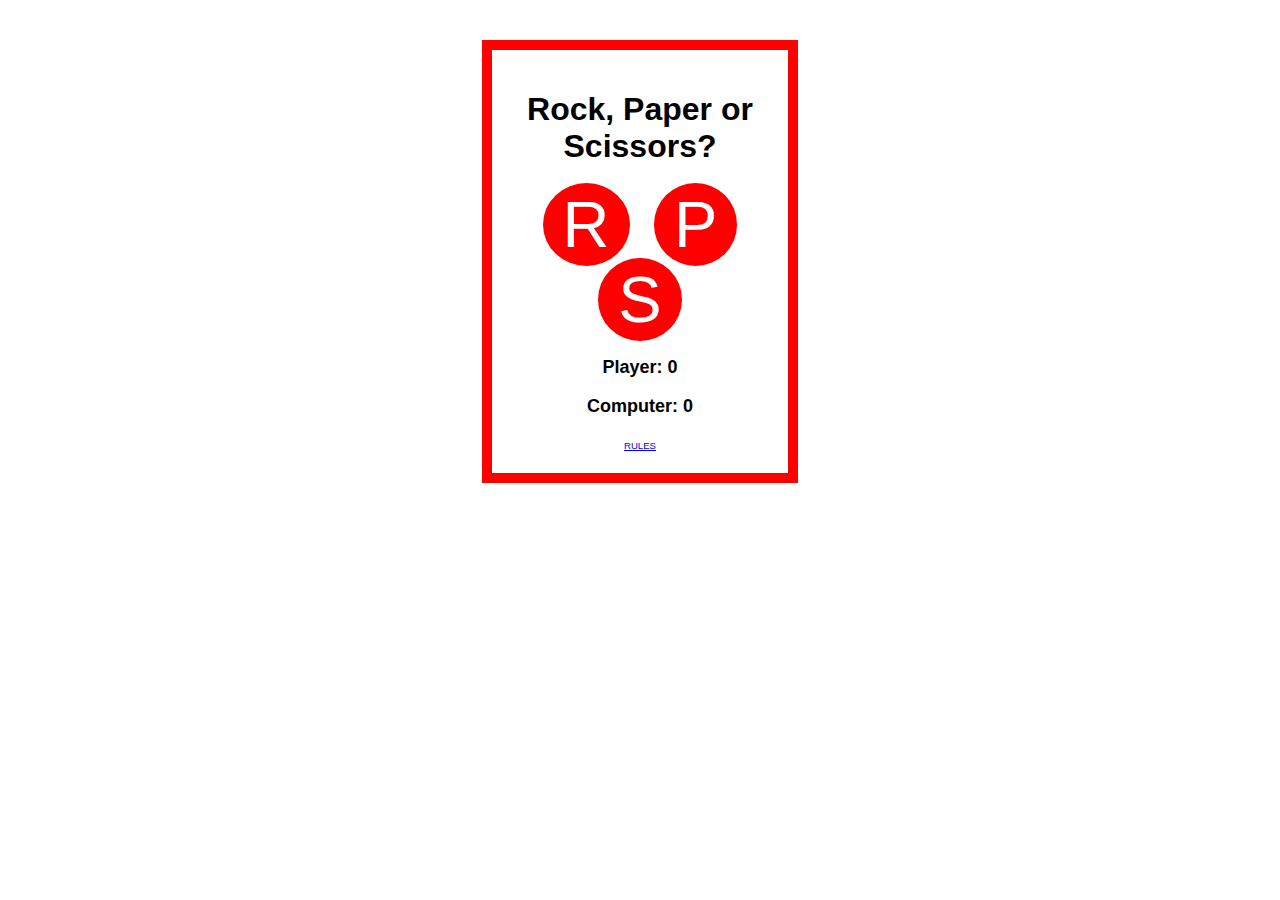
<file: project2/index.html>
<!DOCTYPE html>
<html lang="en">
<head>
    <meta charset="UTF-8">
    <title>Rock, Paper, Scissors</title>
    <meta name="author" content="Michael Borck">
    <meta name="description" content="A talking Rock Paper Scissors game">
    <link rel="stylesheet" type="text/css" href="style.css">
</head>
<body>

<h1>Rock, Paper or Scissors?</h1>
<p>
    <span class="circle" onclick="play('rock')">R</span>
    <span class="circle" onclick="play('paper')">P</span>
    <span class="circle" onclick="play('scissors')">S</span>
</p>

<div id="scoreboard">
    <p>Player: <span id="playerScore">0</span></p>
    <p>Computer: <span id="computerScore">0</span></p>
</div>

<a class="instruction" href="https://en.wikipedia.org/wiki/Rock%E2%80%93paper%E2%80%93scissors">RULES</a>

<script src="script.js"></script>
</body>
</html>
</file>
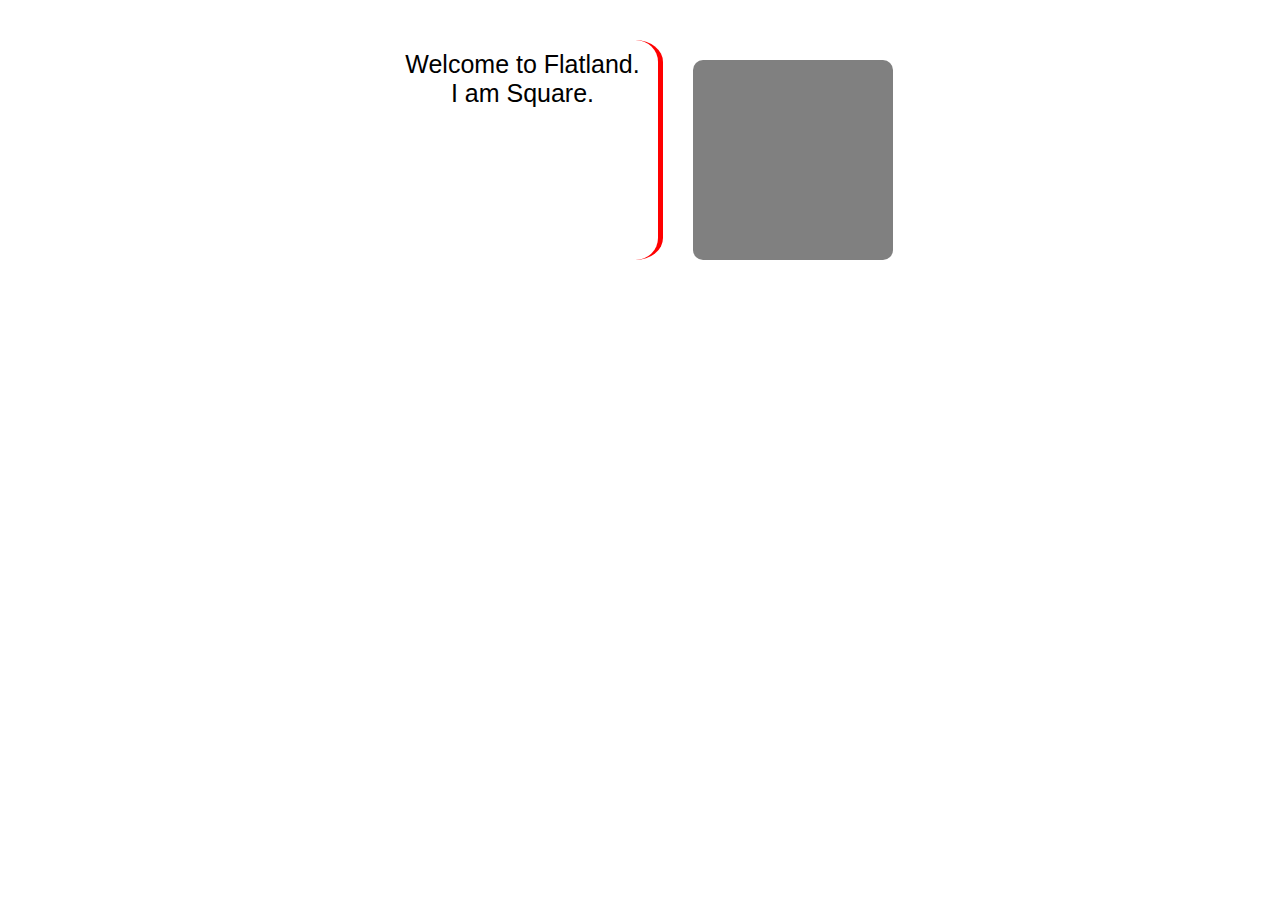
<file: project3/index.html>
<!DOCTYPE html>
<html lang="en">

<head>
    <meta charset="UTF-8">
    <title>Flatland</title>
    <meta name="author" content="Michael Borck">
    <meta name="description" content="Explore flatland and interact with its inhabitants">
    <link rel="stylesheet" type="text/css" href="style.css">
</head>

<body>
    <div id="words">
        <!-- Text Will Go Here -->
    </div>
    <div id="square"></div>

    <!-- Link to external JavaScript file -->
    <script src="script.js"></script>
</body>

</html>
</file>
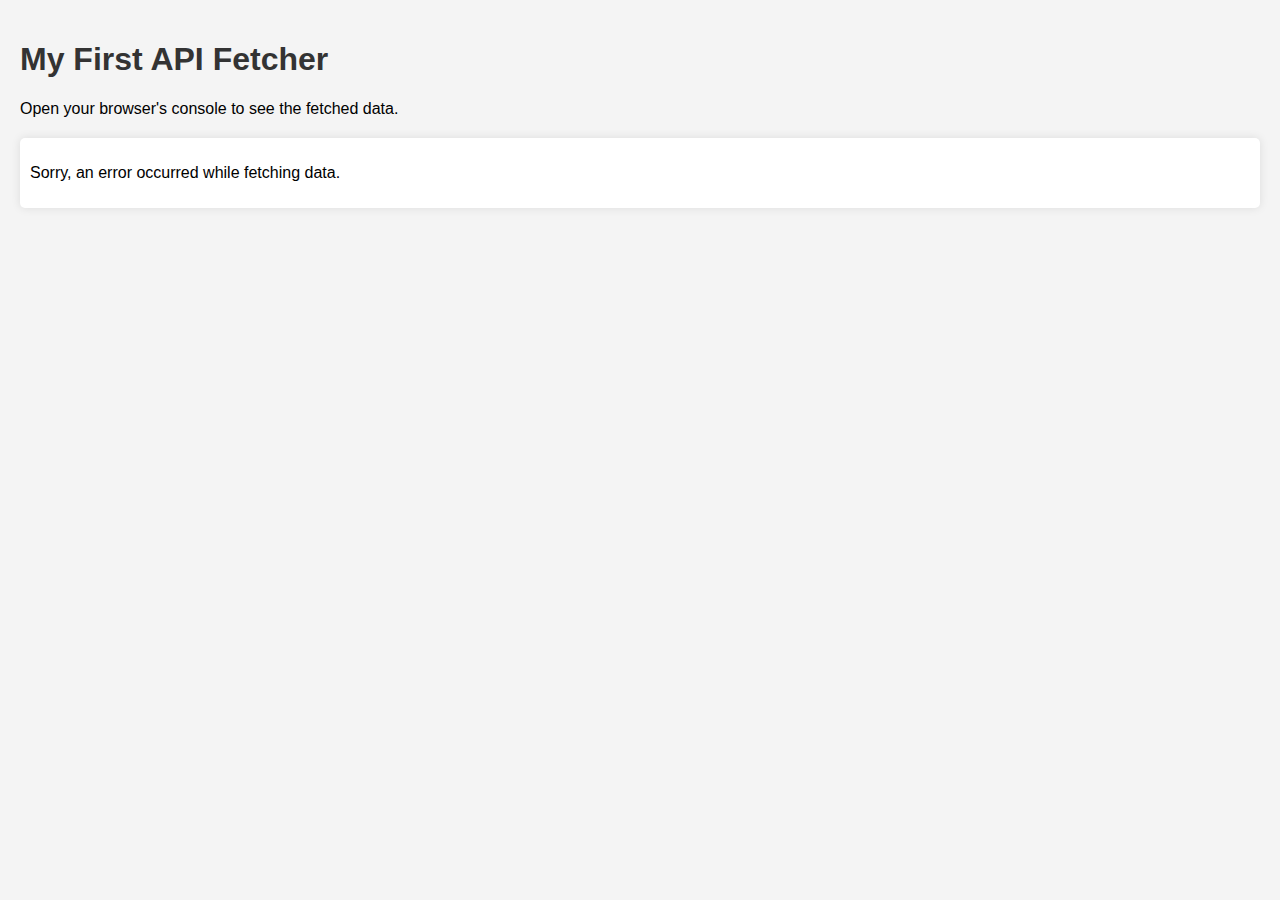
<file: project4/index.html>
<!DOCTYPE html>
<html lang="en">
<head>
  <meta charset="UTF-8">
  <title>My First API Fetcher</title>
  <meta name="viewport" content="width=device-width, initial-scale=1.0">
  <link rel="stylesheet" href="css/style.css">
</head>
<body>
  <h1>My First API Fetcher</h1>
  <p>Open your browser's console to see the fetched data.</p>
  <div id="data"></div>

  <script src="js/script.js"></script>
</body>
</html>
</file>
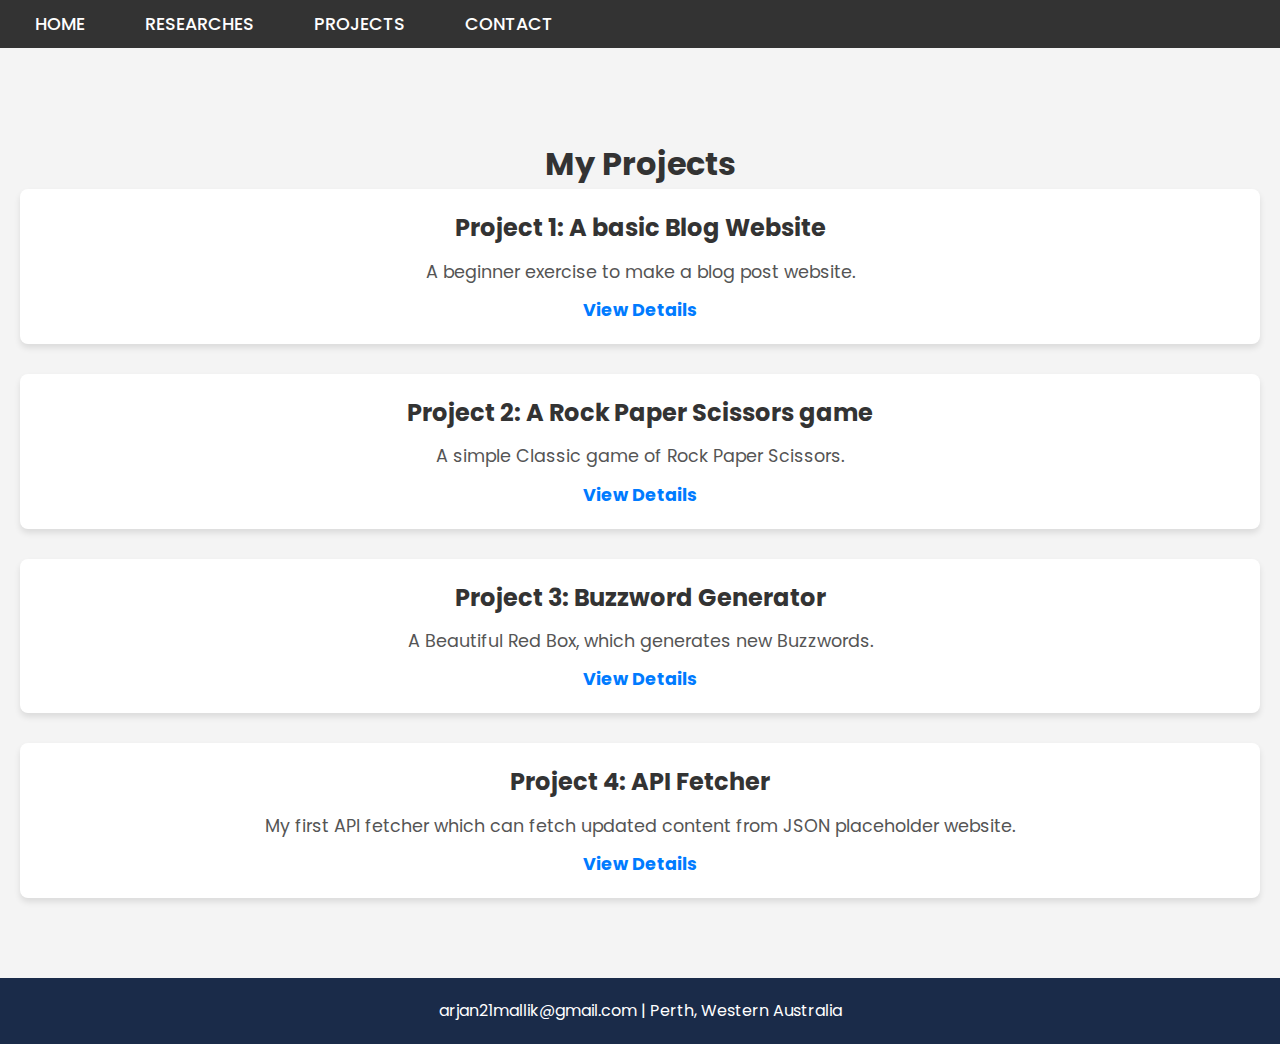
<file: Project.html>
<!DOCTYPE html>
<html lang="en">

<head>
  <meta charset="UTF-8">
  <meta name="viewport" content="width=device-width, initial-scale=1.0">
  <title>Arjan Mallik - Projects</title>
  <link href="https://fonts.googleapis.com/css2?family=Poppins:wght@300;400;500;600&display=swap" rel="stylesheet">
  <link rel="stylesheet" href="css/styles.css">
  <link rel="stylesheet" href="css/projects.css">
</head>

<body>
  <!-- Navigation Bar -->
  <nav>
    <div class="hamburger" id="hamburger" onclick="toggleNav()">
      <div></div>
      <div></div>
      <div></div>
    </div>
    <ul id="navbar">
      <li><a href="index.html">Home</a></li>
      <li><a href="researches.html">Researches</a></li>
      <li><a href="#projects">Projects</a></li>
      <li><a href="#contact">Contact</a></li>
    </ul>
  </nav>

  <!-- Projects Section -->
  <section class="projects" id="projects">
    <h2>My Projects</h2>

    <div class="project-item">
      <h3>Project 1: A basic Blog Website</h3>
      <p>A beginner exercise to make a blog post website.</p>
      <a href="projects/project1/index.html">View Details</a>
    </div>

    <div class="project-item">
      <h3>Project 2: A Rock Paper Scissors game</h3>
      <p>A simple Classic game of Rock Paper Scissors.</p>
      <a href="projects/project2/index.html">View Details</a>
    </div>

    <div class="project-item">
      <h3>Project 3: Buzzword Generator</h3>
      <p>A Beautiful Red Box, which generates new Buzzwords.</p>
      <a href="projects/project3/index.html">View Details</a>
    </div>

    <div class="project-item">
      <h3>Project 4: API Fetcher</h3>
      <p>My first API fetcher which can fetch updated content from JSON placeholder website.</p>
      <a href="projects/project4/index.html">View Details</a>
    </div>

  </section>

  <!-- Footer Section -->
  <footer class="footer" id="contact">
    <p>arjan21mallik@gmail.com | Perth, Western Australia</p>
  </footer>

  <script src="js/project.js" defer></script>
</body>

</html>
</file>
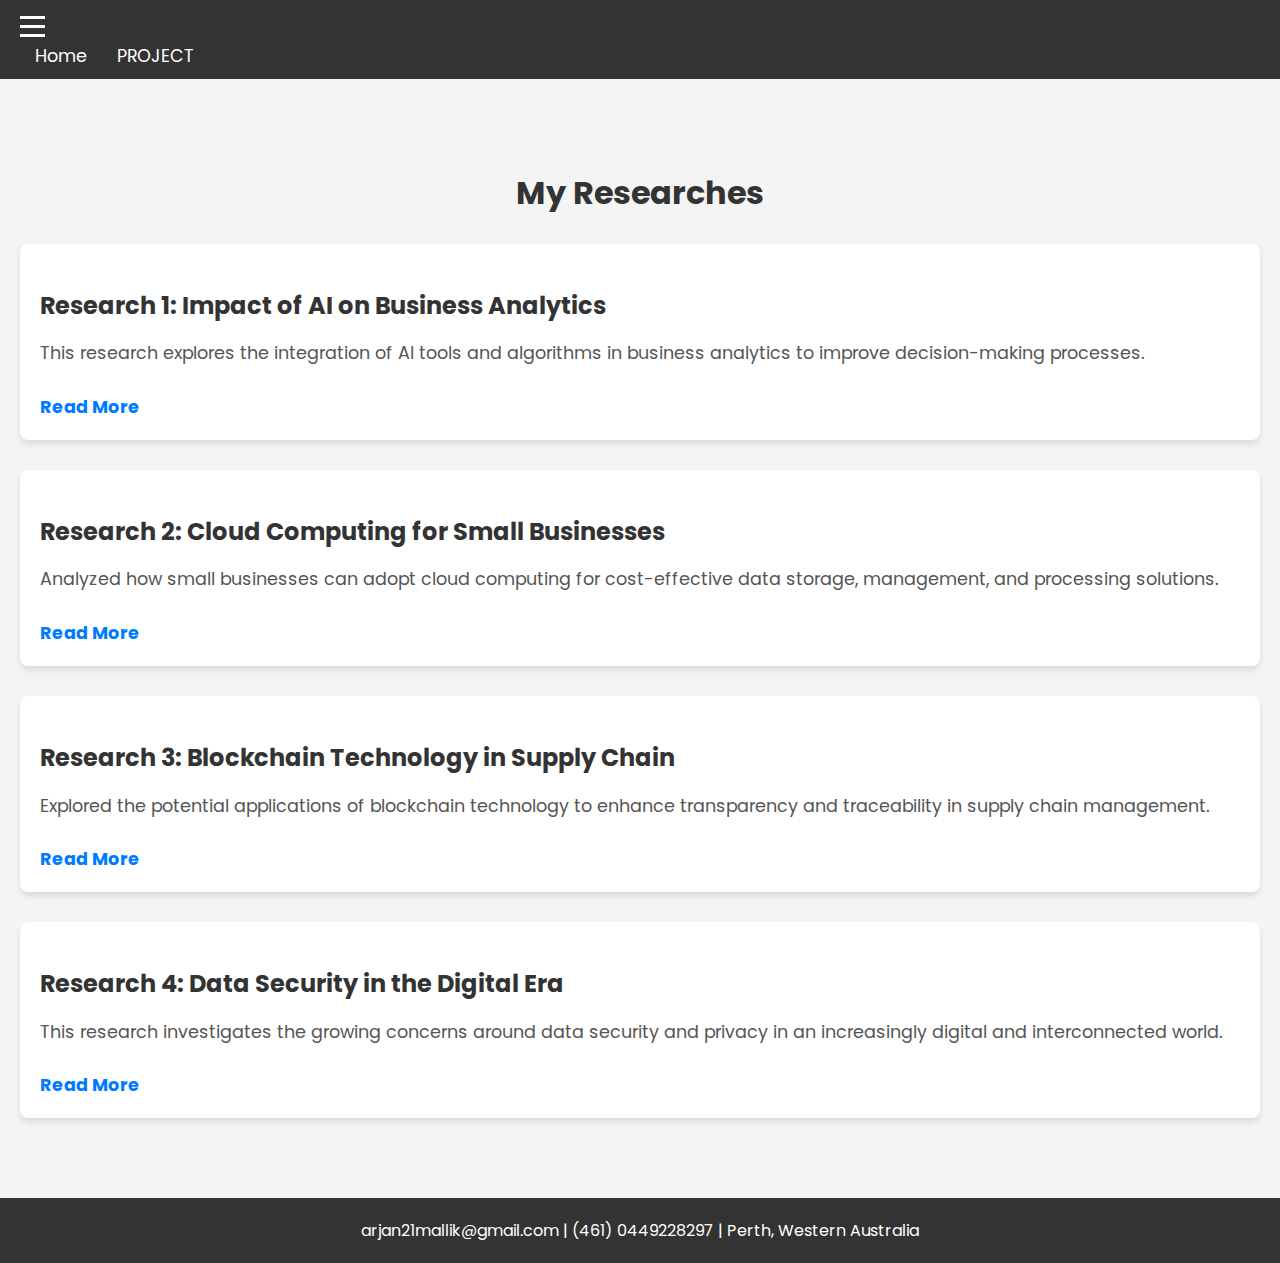
<file: Researches.html>
<!DOCTYPE html>
<html lang="en">

<head>
  <meta charset="UTF-8">
  <meta name="viewport" content="width=device-width, initial-scale=1.0">
  <title>Arjan Mallik - Researches</title>
  <link href="https://fonts.googleapis.com/css2?family=Poppins:wght@300;400;500;600&display=swap" rel="stylesheet">
  <link rel="stylesheet" href="css/researches.css">
</head>

<body>
  <!-- Navigation Bar -->
  <nav>
    <div class="hamburger" id="hamburger" onclick="toggleNav()">
      <div></div>
      <div></div>
      <div></div>
    </div>
    <ul id="navbar">
      <li><a href="index.html">Home</a></li>
      <li><a href="project.html">PROJECT</a></li>
    </ul>
  </nav>

  <!-- Researches Section -->
  <section class="researches">
    <h2>My Researches</h2>

    <div class="research-item">
      <h3>Research 1: Impact of AI on Business Analytics</h3>
      <p>This research explores the integration of AI tools and algorithms in business analytics to improve decision-making processes.</p>
      <a href="research1-details.html">Read More</a>
    </div>

    <div class="research-item">
      <h3>Research 2: Cloud Computing for Small Businesses</h3>
      <p>Analyzed how small businesses can adopt cloud computing for cost-effective data storage, management, and processing solutions.</p>
      <a href="research2-details.html">Read More</a>
    </div>

    <div class="research-item">
      <h3>Research 3: Blockchain Technology in Supply Chain</h3>
      <p>Explored the potential applications of blockchain technology to enhance transparency and traceability in supply chain management.</p>
      <a href="research3-details.html">Read More</a>
    </div>

    <div class="research-item">
      <h3>Research 4: Data Security in the Digital Era</h3>
      <p>This research investigates the growing concerns around data security and privacy in an increasingly digital and interconnected world.</p>
      <a href="research4-details.html">Read More</a>
    </div>

  </section>

  <!-- Footer Section -->
  <footer class="footer" id="contact">
    <p>arjan21mallik@gmail.com | (461) 0449228297 | Perth, Western Australia</p>
  </footer>

  <script src="js/script.js" defer></script>
</body>

</html>
</file>
<file: project2/style.css>
body {
    margin: 0 auto;
    margin-top: 40px;
    padding: 20px;
    border: 10px solid red;
    width: 20%;
    font-family: Helvetica, sans-serif;
    text-align: center;
}

.instruction {
    font-size: 60%;
    text-align: left;
}

/* Circle styling for R, P, S buttons */
.circle {
    background: red;
    color: white;
    padding: 5px 20px;
    border-radius: 50%;
    font-size: 65px;
    margin: 10px;
}

.circle:hover {
    background-color: gray;
}

/* Scoreboard styling */
#scoreboard {
    margin-top: 20px;
    font-size: 18px;
    font-weight: bold;
}
</file>
<file: project3/style.css>
/* style.css */
/* Name: style.css
   Author: Michael Borck, michael.borck@curtin.edu.au
   Description: Styling for Flatland
   Version: 1.0
*/

body {
    font-family: "Helvetica", "Arial", sans-serif;
    box-sizing: border-box;
    padding-top: 40px;
    width: 750px; /* Increase width to give more space */
    margin: 0 auto;
    text-align: center;  /* Center the content */
    display: flex;
    justify-content: center;
    align-items: center;
    flex-direction: row;  /* Align items horizontally */
}

#words {
    width: 250px;
    height: 200px;
    font-size: 25px;
    text-align: center;
    padding: 10px;
    margin-right: 30px;  /* More space between the words and the square */
    border-radius: 10%;
    border-right: 5px solid red;
    display: inline-block; /* Keep words inline-block */
}

#square {
    width: 200px;  /* Make the square bigger */
    height: 200px; /* Make the square bigger */
    background-color: gray;
    cursor: pointer;
    border-radius: 10px;
    transition: background-color 0.3s;
    display: inline-block;  /* Make sure the square stays inline */
    margin-top: 20px;  /* Add some space between the top and square */
}
</file>
<file: project4/css/style.css>
body {
  font-family: Arial, Helvetica, sans-serif;
  margin: 0;
  padding: 20px;
  background-color: #f4f4f4;
}

h1 {
  color: #333;
}

#data {
  margin-top: 20px;
  background: #fff;
  padding: 10px;
  border-radius: 5px;
  box-shadow: 0 0 10px rgba(0,0,0,0.1);
}

/* Responsive Design */
@media (max-width: 600px) {
  body {
    padding: 10px;
  }

  h1 {
    font-size: 1.5em;
  }

  #data {
    padding: 5px;
    font-size: 14px;
  }
}
</file>
<file: css/projects.css>
/* General Styles */
body {
  font-family: 'Poppins', sans-serif;
  margin: 0;
  padding: 0;
  background-color: #f4f4f4;
}

h2 {
  color: #333;
  text-align: center;
  margin-top: 40px;
  font-size: 2rem;
}

h3 {
  color: #333;
  font-size: 1.5rem;
  margin-bottom: 10px;
}

a {
  color: #007BFF;
  text-decoration: none;
  transition: color 0.3s ease;
}

a:hover {
  color: #0056b3;
}

/* Navigation Bar */
nav {
  background-color: #333;
  color: #fff;
  padding: 10px 20px;
  position: sticky;
  top: 0;
  z-index: 1000;
  display: flex;
  justify-content: space-between;
  align-items: center;
}

nav .hamburger div {
  background-color: white;
  height: 3px;
  margin: 6px 0;
  width: 25px;
}

#navbar {
  list-style-type: none;
  margin: 0;
  padding: 0;
  display: flex;
  justify-content: flex-start;
}

#navbar li {
  margin: 0 15px;
}

#navbar a {
  color: white;
  text-decoration: none;
  font-size: 1.1rem;
}

#navbar a:hover {
  color: #007BFF;
}

/* Hide the navbar by default on mobile */
@media (max-width: 768px) {
  #navbar {
    display: none;
    width: 100%;
    text-align: center;
    flex-direction: column;
    background-color: #333;
  }

  #navbar.active {
    display: flex;
  }

  #navbar li {
    margin: 10px 0;
  }

  nav .hamburger {
    cursor: pointer;
    display: block;
  }
}

/* Projects Section */
.projects {
  padding: 50px 20px;
}

.project-item {
  background-color: #fff;
  border-radius: 8px;
  box-shadow: 0 4px 6px rgba(0, 0, 0, 0.1);
  padding: 20px;
  margin-bottom: 30px;
  transition: box-shadow 0.3s ease;
}

.project-item:hover {
  box-shadow: 0 6px 12px rgba(0, 0, 0, 0.15);
}

.project-item p {
  color: #555;
  font-size: 1.1rem;
}

.project-item a {
  font-weight: bold;
  font-size: 1.1rem;
  display: inline-block;
  margin-top: 10px;
}

/* Footer */
footer {
  text-align: center;
  background-color: #333;
  color: white;
  padding: 20px;
  font-size: 1rem;
}

footer p {
  margin: 0;
}
</file>
<file: css/researches.css>
/* General Styles */
body {
    font-family: 'Poppins', sans-serif;
    margin: 0;
    padding: 0;
    background-color: #f4f4f4;
  }
  
  h2 {
    color: #333;
    text-align: center;
    margin-top: 40px;
    font-size: 2rem;
  }
  
  h3 {
    color: #333;
    font-size: 1.5rem;
    margin-bottom: 10px;
  }
  
  a {
    color: #007BFF;
    text-decoration: none;
    transition: color 0.3s ease;
  }
  
  a:hover {
    color: #0056b3;
  }
  
  /* Navigation Bar */
  nav {
    background-color: #333;
    color: #fff;
    padding: 10px 20px;
    position: sticky;
    top: 0;
    z-index: 1000;
  }
  
  nav .hamburger div {
    background-color: white;
    height: 3px;
    margin: 6px 0;
    width: 25px;
  }
  
  #navbar {
    list-style-type: none;
    margin: 0;
    padding: 0;
    display: flex;
    justify-content: flex-start;
  }
  
  #navbar li {
    margin: 0 15px;
  }
  
  #navbar a {
    color: white;
    text-decoration: none;
    font-size: 1.1rem;
  }
  
  #navbar a:hover {
    color: #007BFF;
  }
  
  /* Researches Section */
  .researches {
    padding: 50px 20px;
  }
  
  .research-item {
    background-color: #fff;
    border-radius: 8px;
    box-shadow: 0 4px 6px rgba(0, 0, 0, 0.1);
    padding: 20px;
    margin-bottom: 30px;
    transition: box-shadow 0.3s ease;
  }
  
  .research-item:hover {
    box-shadow: 0 6px 12px rgba(0, 0, 0, 0.15);
  }
  
  .research-item p {
    color: #555;
    font-size: 1.1rem;
  }
  
  .research-item a {
    font-weight: bold;
    font-size: 1.1rem;
    display: inline-block;
    margin-top: 10px;
  }
  
  /* Footer */
  footer {
    text-align: center;
    background-color: #333;
    color: white;
    padding: 20px;
    font-size: 1rem;
  }
  
  footer p {
    margin: 0;
  }
</file>
<file: css/styles.css>
/* Basic Reset */
* {
  margin: 0;
  padding: 0;
  box-sizing: border-box;
}

/* Enable smooth scrolling */
html {
  scroll-behavior: smooth;
}

body {
  font-family: 'Poppins', sans-serif; /* Body font */
  background-color: #f5f5f5;
  color: #333;
  line-height: 1.6;
}

/* Navbar Styles */
nav {
  background-color: #1a2b49;
  color: white;
  padding: 10px 20px;
  position: fixed;
  top: 0;
  width: 100%;
  z-index: 1000;
}

nav ul {
  list-style: none;
  display: flex;
  justify-content: center;
  gap: 30px;
}

nav ul li {
  font-size: 1.1em;
}

nav ul li a {
  text-decoration: none;
  color: white;
  font-weight: 500;
  text-transform: uppercase;
}

nav ul li a:hover {
  color: #f5f5f5;
  border-bottom: 2px solid #f5f5f5;
}

/* Mobile Navbar (Hamburger) */
.hamburger {
  display: none;
  cursor: pointer;
}

.hamburger div {
  width: 30px;
  height: 4px;
  background-color: white;
  margin: 6px 0;
  transition: 0.4s;
}

@media screen and (max-width: 768px) {
  nav ul {
    display: none;
    width: 100%;
    flex-direction: column;
    align-items: center;
  }

  nav ul li {
    margin: 10px 0;
  }

  .hamburger {
    display: block;
  }

  nav ul.active {
    display: flex;
  }
}

/* Other Styles (Header, Hero, etc.) */
header {
  background: #1a2b49;
  color: white;
  padding: 20px 0;
  text-align: center;
  font-family: 'Kugile', sans-serif; /* Title/Heading font */
  margin-top: 60px;
}

header h1 {
  font-size: 2.5em;
  margin-bottom: 10px;
}

header p {
  font-size: 1.2em;
}

.hero {
  padding: 60px 20px;
  background: #e3e3e3;
  text-align: center;
}

.hero h1 {
  font-size: 3em;
  font-family: 'Kugile', sans-serif;
}

.hero p {
  font-size: 1.5em;
  color: #555;
}

section {
  padding: 40px 20px;
  text-align: center;
}

/* Style for the About Me Section */
#about-me {
  display: flex;
  align-items: center;
  padding: 40px;
  font-family: 'Poppins', sans-serif;
  margin-top: 80px; /* Adds space above the About section */
  scroll-margin-top: 80px; /* Prevents overlap with fixed navbar */
}

/* Image styles */
#about-me img {
  width: 400px;
  height: 400px;
  border-radius: 20px; /* Rounded corners */
  object-fit: cover;
  margin-right: 40px;
}

/* Content styling */
#about-me .content {
  max-width: 600px;
}

/* Header Styling */
#about-me h2 {
  font-size: 2em;
  margin-bottom: 10px;
  font-family: 'Poppins'; /* Ensure you've linked this font */
}

/* Paragraph styling */
#about-me .about-paragraph {
  text-align: justify;
  font-size: 1.1em;
  line-height: 1.6;
  margin-bottom: 20px;
}

/* Button styling */
#about-me button {
  background-color: #007bff;
  color: white;
  border: none;
  padding: 10px 20px;
  margin-right: 20px;
  cursor: pointer;
  border-radius: 5px;
  font-size: 1em;
}

#about-me button:hover {
  background-color: #0056b3;
}

/* Education Section */
.education {
  padding: 40px 20px;
  display: flex; /* Enables flexbox layout */
  flex-direction: column; /* Ensures header stays on top */
  align-items: center; /* Centers the header */
  gap: 20px; /* Space between the header and the items */
}

.education h2 {
  font-family: 'Poppins', sans-serif;
  font-size: 2em;
  margin-bottom: 20px; /* Adds space below the header */
  text-align: center; /* Centers the header text */
}

.education-items-container {
  display: flex; /* Flexbox for education items */
  gap: 20px; /* Space between the items */
  flex-wrap: wrap; /* Allows wrapping on smaller screens */
  justify-content: center; /* Centers the items horizontally */
}

.education-item {
  background-color: #fff;
  padding: 20px;
  margin: 10px;
  width: 550px; /* Fixed width for each item */
  height: 100px; /* Set initial height */
  border-radius: 10px;
  box-shadow: 0 4px 10px rgba(0, 0, 0, 0.1);
  cursor: pointer;
  transition: transform 0.3s ease, box-shadow 0.3s ease, height 0.3s ease;
  font-size: 1.1em;
  font-family: 'Poppins', sans-serif;
  overflow: hidden;
}

.education-item:hover {
  transform: translateY(-10px);
  box-shadow: 0 6px 15px rgba(0, 0, 0, 0.2);
}

.education-details {
  display: none;
  margin-top: 10px;
  font-size: 1em;
  color: #666;
}

/* On hover, show details and expand height */
.education-item:hover .education-details {
  display: block;
}

.education-item:hover {
  height: auto; /* Allow the item to expand */
}


//* Skills Section */
.skills {
  padding: 40px 20px;
  display: flex; /* Enables flexbox layout */
  flex-direction: column; /* Ensures header stays on top */
  align-items: center; /* Centers the header */
  gap: 20px; /* Space between the header and the items */
}

.skills h2 {
  font-family: 'Poppins', sans-serif;
  font-size: 2em;
  margin-bottom: 20px; /* Adds space below the header */
  text-align: center; /* Centers the header text */
}

.skills-items-container {
  display: flex; /* Flexbox for skill items */
  gap: 20px; /* Space between the items */
  flex-wrap: wrap; /* Allows wrapping on smaller screens */
  justify-content: center; /* Centers the items horizontally */
}

.skill-button {
  background-color: #fff;
  padding: 20px;
  margin: 10px;
  width: 350px; /* Fixed width for each item */
  height: 100px; /* Set initial height */
  border-radius: 10px;
  box-shadow: 0 4px 10px rgba(0, 0, 0, 0.1);
  cursor: pointer;
  transition: transform 0.3s ease, box-shadow 0.3s ease, height 0.3s ease;
  font-size: 1.1em;
  font-family: 'Poppins', sans-serif;
  overflow: hidden;
}

.skill-button:hover {
  transform: translateY(-10px);
  box-shadow: 0 6px 15px rgba(0, 0, 0, 0.2);
}

.skill-details {
  display: none;
  margin-top: 10px;
  font-size: 1em;
  color: #666;
}

/* On hover, show details and expand height */
.skill-button:hover .skill-details {
  display: block;
}

.skill-button:hover {
  height: auto; /* Allow the item to expand */
}

/* PROJECT Section (Portfolio with Buttons for Projects and Researches) */
.PROJECT {
  padding: 40px 20px;
}

.portfolio-button {
  background-color: #1a2b49;
  color: white;
  padding: 20px;
  margin: 10px;
  width: 250px;
  border-radius: 10px;
  text-align: center;
  cursor: pointer;
  font-size: 1.2em;
  text-transform: uppercase;
}

.portfolio-button:hover {
  background-color: #f5f5f5;
  color: #1a2b49;
}

/* Footer Section */
.footer {
  background: #1a2b49;
  color: white;
  padding: 20px;
  text-align: center;
}

.footer p {
  font-size: 1em;
}

/* Media Queries for responsiveness */
@media screen and (max-width: 768px) {
  header h1 {
    font-size: 2em;
  }

  header p {
    font-size: 1em;
  }

  .hero h1 {
    font-size: 2.5em;
  }

  .hero p {
    font-size: 1.2em;
  }

  .skill-button {
    width: 80%;
  }

  .portfolio-button {
    width: 80%;
  }

  #about-me {
    flex-direction: column;
    align-items: center;
  }

  #about-me img {
    margin-bottom: 20px;
  }
}
</file>
<file: freelancer-portfolio-template/css/style.css>
/******* Bootstrap Theming ********/
/*!
 * Bootstrap v4.5.3 (https://getbootstrap.com/)
 * Copyright 2011-2020 The Bootstrap Authors
 * Copyright 2011-2020 Twitter, Inc.
 * Licensed under MIT (https://github.com/twbs/bootstrap/blob/main/LICENSE)
 */
:root {
  --blue: #007bff;
  --indigo: #6610f2;
  --purple: #6f42c1;
  --pink: #e83e8c;
  --red: #dc3545;
  --orange: #fd7e14;
  --yellow: #ffc107;
  --green: #28a745;
  --teal: #20c997;
  --cyan: #17a2b8;
  --white: #fff;
  --gray: #6c757d;
  --gray-dark: #343a40;
  --primary: #0BCEAF;
  --secondary: #6c757d;
  --success: #28a745;
  --info: #17a2b8;
  --warning: #ffc107;
  --danger: #dc3545;
  --light: #ffffff;
  --dark: #343a40;
  --breakpoint-xs: 0;
  --breakpoint-sm: 576px;
  --breakpoint-md: 768px;
  --breakpoint-lg: 992px;
  --breakpoint-xl: 1200px;
  --font-family-sans-serif: "Roboto", sans-serif;
  --font-family-monospace: SFMono-Regular, Menlo, Monaco, Consolas, "Liberation Mono", "Courier New", monospace;
}

*,
*::before,
*::after {
  box-sizing: border-box;
}

html {
  font-family: sans-serif;
  line-height: 1.15;
  -webkit-text-size-adjust: 100%;
  -webkit-tap-highlight-color: rgba(0, 0, 0, 0);
}

article, aside, figcaption, figure, footer, header, hgroup, main, nav, section {
  display: block;
}

body {
  margin: 0;
  font-family: "Roboto", sans-serif;
  font-size: 1rem;
  font-weight: 400;
  line-height: 1.5;
  color: #6c757d;
  text-align: left;
  background-color: #ffffff;
}

[tabindex="-1"]:focus:not(:focus-visible) {
  outline: 0 !important;
}

hr {
  box-sizing: content-box;
  height: 0;
  overflow: visible;
}

h1, h2, h3, h4, h5, h6 {
  margin-top: 0;
  margin-bottom: 0.5rem;
}

p {
  margin-top: 0;
  margin-bottom: 1rem;
}

abbr[title],
abbr[data-original-title] {
  text-decoration: underline;
  text-decoration: underline dotted;
  cursor: help;
  border-bottom: 0;
  text-decoration-skip-ink: none;
}

address {
  margin-bottom: 1rem;
  font-style: normal;
  line-height: inherit;
}

ol,
ul,
dl {
  margin-top: 0;
  margin-bottom: 1rem;
}

ol ol,
ul ul,
ol ul,
ul ol {
  margin-bottom: 0;
}

dt {
  font-weight: 700;
}

dd {
  margin-bottom: .5rem;
  margin-left: 0;
}

blockquote {
  margin: 0 0 1rem;
}

b,
strong {
  font-weight: bolder;
}

small {
  font-size: 80%;
}

sub,
sup {
  position: relative;
  font-size: 75%;
  line-height: 0;
  vertical-align: baseline;
}

sub {
  bottom: -.25em;
}

sup {
  top: -.5em;
}

a {
  color: #0BCEAF;
  text-decoration: none;
  background-color: transparent;
}

a:hover {
  color: #078571;
  text-decoration: underline;
}

a:not([href]):not([class]) {
  color: inherit;
  text-decoration: none;
}

a:not([href]):not([class]):hover {
  color: inherit;
  text-decoration: none;
}

pre,
code,
kbd,
samp {
  font-family: SFMono-Regular, Menlo, Monaco, Consolas, "Liberation Mono", "Courier New", monospace;
  font-size: 1em;
}

pre {
  margin-top: 0;
  margin-bottom: 1rem;
  overflow: auto;
  -ms-overflow-style: scrollbar;
}

figure {
  margin: 0 0 1rem;
}

img {
  vertical-align: middle;
  border-style: none;
}

svg {
  overflow: hidden;
  vertical-align: middle;
}

table {
  border-collapse: collapse;
}

caption {
  padding-top: 0.75rem;
  padding-bottom: 0.75rem;
  color: #6c757d;
  text-align: left;
  caption-side: bottom;
}

th {
  text-align: inherit;
  text-align: -webkit-match-parent;
}

label {
  display: inline-block;
  margin-bottom: 0.5rem;
}

button {
  border-radius: 0;
}

button:focus {
  outline: 1px dotted;
  outline: 5px auto -webkit-focus-ring-color;
}

input,
button,
select,
optgroup,
textarea {
  margin: 0;
  font-family: inherit;
  font-size: inherit;
  line-height: inherit;
}

button,
input {
  overflow: visible;
}

button,
select {
  text-transform: none;
}

[role="button"] {
  cursor: pointer;
}

select {
  word-wrap: normal;
}

button,
[type="button"],
[type="reset"],
[type="submit"] {
  -webkit-appearance: button;
}

button:not(:disabled),
[type="button"]:not(:disabled),
[type="reset"]:not(:disabled),
[type="submit"]:not(:disabled) {
  cursor: pointer;
}

button::-moz-focus-inner,
[type="button"]::-moz-focus-inner,
[type="reset"]::-moz-focus-inner,
[type="submit"]::-moz-focus-inner {
  padding: 0;
  border-style: none;
}

input[type="radio"],
input[type="checkbox"] {
  box-sizing: border-box;
  padding: 0;
}

textarea {
  overflow: auto;
  resize: vertical;
}

fieldset {
  min-width: 0;
  padding: 0;
  margin: 0;
  border: 0;
}

legend {
  display: block;
  width: 100%;
  max-width: 100%;
  padding: 0;
  margin-bottom: .5rem;
  font-size: 1.5rem;
  line-height: inherit;
  color: inherit;
  white-space: normal;
}

@media (max-width: 1200px) {
  legend {
    font-size: calc(1.275rem + 0.3vw) ;
  }
}

progress {
  vertical-align: baseline;
}

[type="number"]::-webkit-inner-spin-button,
[type="number"]::-webkit-outer-spin-button {
  height: auto;
}

[type="search"] {
  outline-offset: -2px;
  -webkit-appearance: none;
}

[type="search"]::-webkit-search-decoration {
  -webkit-appearance: none;
}

::-webkit-file-upload-button {
  font: inherit;
  -webkit-appearance: button;
}

output {
  display: inline-block;
}

summary {
  display: list-item;
  cursor: pointer;
}

template {
  display: none;
}

[hidden] {
  display: none !important;
}

h1, h2, h3, h4, h5, h6,
.h1, .h2, .h3, .h4, .h5, .h6 {
  margin-bottom: 0.5rem;
  font-weight: 500;
  line-height: 1.2;
  color: #343a40;
}

h1, .h1 {
  font-size: 2.5rem;
}

@media (max-width: 1200px) {
  h1, .h1 {
    font-size: calc(1.375rem + 1.5vw) ;
  }
}

h2, .h2 {
  font-size: 2rem;
}

@media (max-width: 1200px) {
  h2, .h2 {
    font-size: calc(1.325rem + 0.9vw) ;
  }
}

h3, .h3 {
  font-size: 1.75rem;
}

@media (max-width: 1200px) {
  h3, .h3 {
    font-size: calc(1.3rem + 0.6vw) ;
  }
}

h4, .h4 {
  font-size: 1.5rem;
}

@media (max-width: 1200px) {
  h4, .h4 {
    font-size: calc(1.275rem + 0.3vw) ;
  }
}

h5, .h5 {
  font-size: 1.25rem;
}

h6, .h6 {
  font-size: 1rem;
}

.lead {
  font-size: 1.25rem;
  font-weight: 300;
}

.display-1 {
  font-size: 10rem;
  font-weight: 300;
  line-height: 1.2;
}

@media (max-width: 1200px) {
  .display-1 {
    font-size: calc(2.125rem + 10.5vw) ;
  }
}

.display-2 {
  font-size: 5.5rem;
  font-weight: 300;
  line-height: 1.2;
}

@media (max-width: 1200px) {
  .display-2 {
    font-size: calc(1.675rem + 5.1vw) ;
  }
}

.display-3 {
  font-size: 4.5rem;
  font-weight: 300;
  line-height: 1.2;
}

@media (max-width: 1200px) {
  .display-3 {
    font-size: calc(1.575rem + 3.9vw) ;
  }
}

.display-4 {
  font-size: 3.5rem;
  font-weight: 300;
  line-height: 1.2;
}

@media (max-width: 1200px) {
  .display-4 {
    font-size: calc(1.475rem + 2.7vw) ;
  }
}

hr {
  margin-top: 1rem;
  margin-bottom: 1rem;
  border: 0;
  border-top: 1px solid rgba(0, 0, 0, 0.1);
}

small,
.small {
  font-size: 80%;
  font-weight: 400;
}

mark,
.mark {
  padding: 0.2em;
  background-color: #fcf8e3;
}

.list-unstyled {
  padding-left: 0;
  list-style: none;
}

.list-inline {
  padding-left: 0;
  list-style: none;
}

.list-inline-item {
  display: inline-block;
}

.list-inline-item:not(:last-child) {
  margin-right: 0.5rem;
}

.initialism {
  font-size: 90%;
  text-transform: uppercase;
}

.blockquote {
  margin-bottom: 1rem;
  font-size: 1.25rem;
}

.blockquote-footer {
  display: block;
  font-size: 80%;
  color: #6c757d;
}

.blockquote-footer::before {
  content: "\2014\00A0";
}

.img-fluid {
  max-width: 100%;
  height: auto;
}

.img-thumbnail {
  padding: 0.25rem;
  background-color: #ffffff;
  border: 1px solid #dee2e6;
  border-radius: 0.25rem;
  max-width: 100%;
  height: auto;
}

.figure {
  display: inline-block;
}

.figure-img {
  margin-bottom: 0.5rem;
  line-height: 1;
}

.figure-caption {
  font-size: 90%;
  color: #6c757d;
}

code {
  font-size: 87.5%;
  color: #e83e8c;
  word-wrap: break-word;
}

a > code {
  color: inherit;
}

kbd {
  padding: 0.2rem 0.4rem;
  font-size: 87.5%;
  color: #fff;
  background-color: #212529;
  border-radius: 0.2rem;
}

kbd kbd {
  padding: 0;
  font-size: 100%;
  font-weight: 700;
}

pre {
  display: block;
  font-size: 87.5%;
  color: #212529;
}

pre code {
  font-size: inherit;
  color: inherit;
  word-break: normal;
}

.pre-scrollable {
  max-height: 340px;
  overflow-y: scroll;
}

.container,
.container-fluid,
.container-sm,
.container-md,
.container-lg,
.container-xl {
  width: 100%;
  padding-right: 15px;
  padding-left: 15px;
  margin-right: auto;
  margin-left: auto;
}

@media (min-width: 576px) {
  .container, .container-sm {
    max-width: 540px;
  }
}

@media (min-width: 768px) {
  .container, .container-sm, .container-md {
    max-width: 720px;
  }
}

@media (min-width: 992px) {
  .container, .container-sm, .container-md, .container-lg {
    max-width: 960px;
  }
}

@media (min-width: 1200px) {
  .container, .container-sm, .container-md, .container-lg, .container-xl {
    max-width: 1140px;
  }
}

.row {
  display: flex;
  flex-wrap: wrap;
  margin-right: -15px;
  margin-left: -15px;
}

.no-gutters {
  margin-right: 0;
  margin-left: 0;
}

.no-gutters > .col,
.no-gutters > [class*="col-"] {
  padding-right: 0;
  padding-left: 0;
}

.col-1, .col-2, .col-3, .col-4, .col-5, .col-6, .col-7, .col-8, .col-9, .col-10, .col-11, .col-12, .col,
.col-auto, .col-sm-1, .col-sm-2, .col-sm-3, .col-sm-4, .col-sm-5, .col-sm-6, .col-sm-7, .col-sm-8, .col-sm-9, .col-sm-10, .col-sm-11, .col-sm-12, .col-sm,
.col-sm-auto, .col-md-1, .col-md-2, .col-md-3, .col-md-4, .col-md-5, .col-md-6, .col-md-7, .col-md-8, .col-md-9, .col-md-10, .col-md-11, .col-md-12, .col-md,
.col-md-auto, .col-lg-1, .col-lg-2, .col-lg-3, .col-lg-4, .col-lg-5, .col-lg-6, .col-lg-7, .col-lg-8, .col-lg-9, .col-lg-10, .col-lg-11, .col-lg-12, .col-lg,
.col-lg-auto, .col-xl-1, .col-xl-2, .col-xl-3, .col-xl-4, .col-xl-5, .col-xl-6, .col-xl-7, .col-xl-8, .col-xl-9, .col-xl-10, .col-xl-11, .col-xl-12, .col-xl,
.col-xl-auto {
  position: relative;
  width: 100%;
  padding-right: 15px;
  padding-left: 15px;
}

.col {
  flex-basis: 0;
  flex-grow: 1;
  max-width: 100%;
}

.row-cols-1 > * {
  flex: 0 0 100%;
  max-width: 100%;
}

.row-cols-2 > * {
  flex: 0 0 50%;
  max-width: 50%;
}

.row-cols-3 > * {
  flex: 0 0 33.33333%;
  max-width: 33.33333%;
}

.row-cols-4 > * {
  flex: 0 0 25%;
  max-width: 25%;
}

.row-cols-5 > * {
  flex: 0 0 20%;
  max-width: 20%;
}

.row-cols-6 > * {
  flex: 0 0 16.66667%;
  max-width: 16.66667%;
}

.col-auto {
  flex: 0 0 auto;
  width: auto;
  max-width: 100%;
}

.col-1 {
  flex: 0 0 8.33333%;
  max-width: 8.33333%;
}

.col-2 {
  flex: 0 0 16.66667%;
  max-width: 16.66667%;
}

.col-3 {
  flex: 0 0 25%;
  max-width: 25%;
}

.col-4 {
  flex: 0 0 33.33333%;
  max-width: 33.33333%;
}

.col-5 {
  flex: 0 0 41.66667%;
  max-width: 41.66667%;
}

.col-6 {
  flex: 0 0 50%;
  max-width: 50%;
}

.col-7 {
  flex: 0 0 58.33333%;
  max-width: 58.33333%;
}

.col-8 {
  flex: 0 0 66.66667%;
  max-width: 66.66667%;
}

.col-9 {
  flex: 0 0 75%;
  max-width: 75%;
}

.col-10 {
  flex: 0 0 83.33333%;
  max-width: 83.33333%;
}

.col-11 {
  flex: 0 0 91.66667%;
  max-width: 91.66667%;
}

.col-12 {
  flex: 0 0 100%;
  max-width: 100%;
}

.order-first {
  order: -1;
}

.order-last {
  order: 13;
}

.order-0 {
  order: 0;
}

.order-1 {
  order: 1;
}

.order-2 {
  order: 2;
}

.order-3 {
  order: 3;
}

.order-4 {
  order: 4;
}

.order-5 {
  order: 5;
}

.order-6 {
  order: 6;
}

.order-7 {
  order: 7;
}

.order-8 {
  order: 8;
}

.order-9 {
  order: 9;
}

.order-10 {
  order: 10;
}

.order-11 {
  order: 11;
}

.order-12 {
  order: 12;
}

.offset-1 {
  margin-left: 8.33333%;
}

.offset-2 {
  margin-left: 16.66667%;
}

.offset-3 {
  margin-left: 25%;
}

.offset-4 {
  margin-left: 33.33333%;
}

.offset-5 {
  margin-left: 41.66667%;
}

.offset-6 {
  margin-left: 50%;
}

.offset-7 {
  margin-left: 58.33333%;
}

.offset-8 {
  margin-left: 66.66667%;
}

.offset-9 {
  margin-left: 75%;
}

.offset-10 {
  margin-left: 83.33333%;
}

.offset-11 {
  margin-left: 91.66667%;
}

@media (min-width: 576px) {
  .col-sm {
    flex-basis: 0;
    flex-grow: 1;
    max-width: 100%;
  }
  .row-cols-sm-1 > * {
    flex: 0 0 100%;
    max-width: 100%;
  }
  .row-cols-sm-2 > * {
    flex: 0 0 50%;
    max-width: 50%;
  }
  .row-cols-sm-3 > * {
    flex: 0 0 33.33333%;
    max-width: 33.33333%;
  }
  .row-cols-sm-4 > * {
    flex: 0 0 25%;
    max-width: 25%;
  }
  .row-cols-sm-5 > * {
    flex: 0 0 20%;
    max-width: 20%;
  }
  .row-cols-sm-6 > * {
    flex: 0 0 16.66667%;
    max-width: 16.66667%;
  }
  .col-sm-auto {
    flex: 0 0 auto;
    width: auto;
    max-width: 100%;
  }
  .col-sm-1 {
    flex: 0 0 8.33333%;
    max-width: 8.33333%;
  }
  .col-sm-2 {
    flex: 0 0 16.66667%;
    max-width: 16.66667%;
  }
  .col-sm-3 {
    flex: 0 0 25%;
    max-width: 25%;
  }
  .col-sm-4 {
    flex: 0 0 33.33333%;
    max-width: 33.33333%;
  }
  .col-sm-5 {
    flex: 0 0 41.66667%;
    max-width: 41.66667%;
  }
  .col-sm-6 {
    flex: 0 0 50%;
    max-width: 50%;
  }
  .col-sm-7 {
    flex: 0 0 58.33333%;
    max-width: 58.33333%;
  }
  .col-sm-8 {
    flex: 0 0 66.66667%;
    max-width: 66.66667%;
  }
  .col-sm-9 {
    flex: 0 0 75%;
    max-width: 75%;
  }
  .col-sm-10 {
    flex: 0 0 83.33333%;
    max-width: 83.33333%;
  }
  .col-sm-11 {
    flex: 0 0 91.66667%;
    max-width: 91.66667%;
  }
  .col-sm-12 {
    flex: 0 0 100%;
    max-width: 100%;
  }
  .order-sm-first {
    order: -1;
  }
  .order-sm-last {
    order: 13;
  }
  .order-sm-0 {
    order: 0;
  }
  .order-sm-1 {
    order: 1;
  }
  .order-sm-2 {
    order: 2;
  }
  .order-sm-3 {
    order: 3;
  }
  .order-sm-4 {
    order: 4;
  }
  .order-sm-5 {
    order: 5;
  }
  .order-sm-6 {
    order: 6;
  }
  .order-sm-7 {
    order: 7;
  }
  .order-sm-8 {
    order: 8;
  }
  .order-sm-9 {
    order: 9;
  }
  .order-sm-10 {
    order: 10;
  }
  .order-sm-11 {
    order: 11;
  }
  .order-sm-12 {
    order: 12;
  }
  .offset-sm-0 {
    margin-left: 0;
  }
  .offset-sm-1 {
    margin-left: 8.33333%;
  }
  .offset-sm-2 {
    margin-left: 16.66667%;
  }
  .offset-sm-3 {
    margin-left: 25%;
  }
  .offset-sm-4 {
    margin-left: 33.33333%;
  }
  .offset-sm-5 {
    margin-left: 41.66667%;
  }
  .offset-sm-6 {
    margin-left: 50%;
  }
  .offset-sm-7 {
    margin-left: 58.33333%;
  }
  .offset-sm-8 {
    margin-left: 66.66667%;
  }
  .offset-sm-9 {
    margin-left: 75%;
  }
  .offset-sm-10 {
    margin-left: 83.33333%;
  }
  .offset-sm-11 {
    margin-left: 91.66667%;
  }
}

@media (min-width: 768px) {
  .col-md {
    flex-basis: 0;
    flex-grow: 1;
    max-width: 100%;
  }
  .row-cols-md-1 > * {
    flex: 0 0 100%;
    max-width: 100%;
  }
  .row-cols-md-2 > * {
    flex: 0 0 50%;
    max-width: 50%;
  }
  .row-cols-md-3 > * {
    flex: 0 0 33.33333%;
    max-width: 33.33333%;
  }
  .row-cols-md-4 > * {
    flex: 0 0 25%;
    max-width: 25%;
  }
  .row-cols-md-5 > * {
    flex: 0 0 20%;
    max-width: 20%;
  }
  .row-cols-md-6 > * {
    flex: 0 0 16.66667%;
    max-width: 16.66667%;
  }
  .col-md-auto {
    flex: 0 0 auto;
    width: auto;
    max-width: 100%;
  }
  .col-md-1 {
    flex: 0 0 8.33333%;
    max-width: 8.33333%;
  }
  .col-md-2 {
    flex: 0 0 16.66667%;
    max-width: 16.66667%;
  }
  .col-md-3 {
    flex: 0 0 25%;
    max-width: 25%;
  }
  .col-md-4 {
    flex: 0 0 33.33333%;
    max-width: 33.33333%;
  }
  .col-md-5 {
    flex: 0 0 41.66667%;
    max-width: 41.66667%;
  }
  .col-md-6 {
    flex: 0 0 50%;
    max-width: 50%;
  }
  .col-md-7 {
    flex: 0 0 58.33333%;
    max-width: 58.33333%;
  }
  .col-md-8 {
    flex: 0 0 66.66667%;
    max-width: 66.66667%;
  }
  .col-md-9 {
    flex: 0 0 75%;
    max-width: 75%;
  }
  .col-md-10 {
    flex: 0 0 83.33333%;
    max-width: 83.33333%;
  }
  .col-md-11 {
    flex: 0 0 91.66667%;
    max-width: 91.66667%;
  }
  .col-md-12 {
    flex: 0 0 100%;
    max-width: 100%;
  }
  .order-md-first {
    order: -1;
  }
  .order-md-last {
    order: 13;
  }
  .order-md-0 {
    order: 0;
  }
  .order-md-1 {
    order: 1;
  }
  .order-md-2 {
    order: 2;
  }
  .order-md-3 {
    order: 3;
  }
  .order-md-4 {
    order: 4;
  }
  .order-md-5 {
    order: 5;
  }
  .order-md-6 {
    order: 6;
  }
  .order-md-7 {
    order: 7;
  }
  .order-md-8 {
    order: 8;
  }
  .order-md-9 {
    order: 9;
  }
  .order-md-10 {
    order: 10;
  }
  .order-md-11 {
    order: 11;
  }
  .order-md-12 {
    order: 12;
  }
  .offset-md-0 {
    margin-left: 0;
  }
  .offset-md-1 {
    margin-left: 8.33333%;
  }
  .offset-md-2 {
    margin-left: 16.66667%;
  }
  .offset-md-3 {
    margin-left: 25%;
  }
  .offset-md-4 {
    margin-left: 33.33333%;
  }
  .offset-md-5 {
    margin-left: 41.66667%;
  }
  .offset-md-6 {
    margin-left: 50%;
  }
  .offset-md-7 {
    margin-left: 58.33333%;
  }
  .offset-md-8 {
    margin-left: 66.66667%;
  }
  .offset-md-9 {
    margin-left: 75%;
  }
  .offset-md-10 {
    margin-left: 83.33333%;
  }
  .offset-md-11 {
    margin-left: 91.66667%;
  }
}

@media (min-width: 992px) {
  .col-lg {
    flex-basis: 0;
    flex-grow: 1;
    max-width: 100%;
  }
  .row-cols-lg-1 > * {
    flex: 0 0 100%;
    max-width: 100%;
  }
  .row-cols-lg-2 > * {
    flex: 0 0 50%;
    max-width: 50%;
  }
  .row-cols-lg-3 > * {
    flex: 0 0 33.33333%;
    max-width: 33.33333%;
  }
  .row-cols-lg-4 > * {
    flex: 0 0 25%;
    max-width: 25%;
  }
  .row-cols-lg-5 > * {
    flex: 0 0 20%;
    max-width: 20%;
  }
  .row-cols-lg-6 > * {
    flex: 0 0 16.66667%;
    max-width: 16.66667%;
  }
  .col-lg-auto {
    flex: 0 0 auto;
    width: auto;
    max-width: 100%;
  }
  .col-lg-1 {
    flex: 0 0 8.33333%;
    max-width: 8.33333%;
  }
  .col-lg-2 {
    flex: 0 0 16.66667%;
    max-width: 16.66667%;
  }
  .col-lg-3 {
    flex: 0 0 25%;
    max-width: 25%;
  }
  .col-lg-4 {
    flex: 0 0 33.33333%;
    max-width: 33.33333%;
  }
  .col-lg-5 {
    flex: 0 0 41.66667%;
    max-width: 41.66667%;
  }
  .col-lg-6 {
    flex: 0 0 50%;
    max-width: 50%;
  }
  .col-lg-7 {
    flex: 0 0 58.33333%;
    max-width: 58.33333%;
  }
  .col-lg-8 {
    flex: 0 0 66.66667%;
    max-width: 66.66667%;
  }
  .col-lg-9 {
    flex: 0 0 75%;
    max-width: 75%;
  }
  .col-lg-10 {
    flex: 0 0 83.33333%;
    max-width: 83.33333%;
  }
  .col-lg-11 {
    flex: 0 0 91.66667%;
    max-width: 91.66667%;
  }
  .col-lg-12 {
    flex: 0 0 100%;
    max-width: 100%;
  }
  .order-lg-first {
    order: -1;
  }
  .order-lg-last {
    order: 13;
  }
  .order-lg-0 {
    order: 0;
  }
  .order-lg-1 {
    order: 1;
  }
  .order-lg-2 {
    order: 2;
  }
  .order-lg-3 {
    order: 3;
  }
  .order-lg-4 {
    order: 4;
  }
  .order-lg-5 {
    order: 5;
  }
  .order-lg-6 {
    order: 6;
  }
  .order-lg-7 {
    order: 7;
  }
  .order-lg-8 {
    order: 8;
  }
  .order-lg-9 {
    order: 9;
  }
  .order-lg-10 {
    order: 10;
  }
  .order-lg-11 {
    order: 11;
  }
  .order-lg-12 {
    order: 12;
  }
  .offset-lg-0 {
    margin-left: 0;
  }
  .offset-lg-1 {
    margin-left: 8.33333%;
  }
  .offset-lg-2 {
    margin-left: 16.66667%;
  }
  .offset-lg-3 {
    margin-left: 25%;
  }
  .offset-lg-4 {
    margin-left: 33.33333%;
  }
  .offset-lg-5 {
    margin-left: 41.66667%;
  }
  .offset-lg-6 {
    margin-left: 50%;
  }
  .offset-lg-7 {
    margin-left: 58.33333%;
  }
  .offset-lg-8 {
    margin-left: 66.66667%;
  }
  .offset-lg-9 {
    margin-left: 75%;
  }
  .offset-lg-10 {
    margin-left: 83.33333%;
  }
  .offset-lg-11 {
    margin-left: 91.66667%;
  }
}

@media (min-width: 1200px) {
  .col-xl {
    flex-basis: 0;
    flex-grow: 1;
    max-width: 100%;
  }
  .row-cols-xl-1 > * {
    flex: 0 0 100%;
    max-width: 100%;
  }
  .row-cols-xl-2 > * {
    flex: 0 0 50%;
    max-width: 50%;
  }
  .row-cols-xl-3 > * {
    flex: 0 0 33.33333%;
    max-width: 33.33333%;
  }
  .row-cols-xl-4 > * {
    flex: 0 0 25%;
    max-width: 25%;
  }
  .row-cols-xl-5 > * {
    flex: 0 0 20%;
    max-width: 20%;
  }
  .row-cols-xl-6 > * {
    flex: 0 0 16.66667%;
    max-width: 16.66667%;
  }
  .col-xl-auto {
    flex: 0 0 auto;
    width: auto;
    max-width: 100%;
  }
  .col-xl-1 {
    flex: 0 0 8.33333%;
    max-width: 8.33333%;
  }
  .col-xl-2 {
    flex: 0 0 16.66667%;
    max-width: 16.66667%;
  }
  .col-xl-3 {
    flex: 0 0 25%;
    max-width: 25%;
  }
  .col-xl-4 {
    flex: 0 0 33.33333%;
    max-width: 33.33333%;
  }
  .col-xl-5 {
    flex: 0 0 41.66667%;
    max-width: 41.66667%;
  }
  .col-xl-6 {
    flex: 0 0 50%;
    max-width: 50%;
  }
  .col-xl-7 {
    flex: 0 0 58.33333%;
    max-width: 58.33333%;
  }
  .col-xl-8 {
    flex: 0 0 66.66667%;
    max-width: 66.66667%;
  }
  .col-xl-9 {
    flex: 0 0 75%;
    max-width: 75%;
  }
  .col-xl-10 {
    flex: 0 0 83.33333%;
    max-width: 83.33333%;
  }
  .col-xl-11 {
    flex: 0 0 91.66667%;
    max-width: 91.66667%;
  }
  .col-xl-12 {
    flex: 0 0 100%;
    max-width: 100%;
  }
  .order-xl-first {
    order: -1;
  }
  .order-xl-last {
    order: 13;
  }
  .order-xl-0 {
    order: 0;
  }
  .order-xl-1 {
    order: 1;
  }
  .order-xl-2 {
    order: 2;
  }
  .order-xl-3 {
    order: 3;
  }
  .order-xl-4 {
    order: 4;
  }
  .order-xl-5 {
    order: 5;
  }
  .order-xl-6 {
    order: 6;
  }
  .order-xl-7 {
    order: 7;
  }
  .order-xl-8 {
    order: 8;
  }
  .order-xl-9 {
    order: 9;
  }
  .order-xl-10 {
    order: 10;
  }
  .order-xl-11 {
    order: 11;
  }
  .order-xl-12 {
    order: 12;
  }
  .offset-xl-0 {
    margin-left: 0;
  }
  .offset-xl-1 {
    margin-left: 8.33333%;
  }
  .offset-xl-2 {
    margin-left: 16.66667%;
  }
  .offset-xl-3 {
    margin-left: 25%;
  }
  .offset-xl-4 {
    margin-left: 33.33333%;
  }
  .offset-xl-5 {
    margin-left: 41.66667%;
  }
  .offset-xl-6 {
    margin-left: 50%;
  }
  .offset-xl-7 {
    margin-left: 58.33333%;
  }
  .offset-xl-8 {
    margin-left: 66.66667%;
  }
  .offset-xl-9 {
    margin-left: 75%;
  }
  .offset-xl-10 {
    margin-left: 83.33333%;
  }
  .offset-xl-11 {
    margin-left: 91.66667%;
  }
}

.table {
  width: 100%;
  margin-bottom: 1rem;
  color: #6c757d;
}

.table th,
.table td {
  padding: 0.75rem;
  vertical-align: top;
  border-top: 1px solid #dee2e6;
}

.table thead th {
  vertical-align: bottom;
  border-bottom: 2px solid #dee2e6;
}

.table tbody + tbody {
  border-top: 2px solid #dee2e6;
}

.table-sm th,
.table-sm td {
  padding: 0.3rem;
}

.table-bordered {
  border: 1px solid #dee2e6;
}

.table-bordered th,
.table-bordered td {
  border: 1px solid #dee2e6;
}

.table-bordered thead th,
.table-bordered thead td {
  border-bottom-width: 2px;
}

.table-borderless th,
.table-borderless td,
.table-borderless thead th,
.table-borderless tbody + tbody {
  border: 0;
}

.table-striped tbody tr:nth-of-type(odd) {
  background-color: rgba(0, 0, 0, 0.05);
}

.table-hover tbody tr:hover {
  color: #6c757d;
  background-color: rgba(0, 0, 0, 0.075);
}

.table-primary,
.table-primary > th,
.table-primary > td {
  background-color: #bbf1e9;
}

.table-primary th,
.table-primary td,
.table-primary thead th,
.table-primary tbody + tbody {
  border-color: #80e6d5;
}

.table-hover .table-primary:hover {
  background-color: #a6ede2;
}

.table-hover .table-primary:hover > td,
.table-hover .table-primary:hover > th {
  background-color: #a6ede2;
}

.table-secondary,
.table-secondary > th,
.table-secondary > td {
  background-color: #d6d8db;
}

.table-secondary th,
.table-secondary td,
.table-secondary thead th,
.table-secondary tbody + tbody {
  border-color: #b3b7bb;
}

.table-hover .table-secondary:hover {
  background-color: #c8cbcf;
}

.table-hover .table-secondary:hover > td,
.table-hover .table-secondary:hover > th {
  background-color: #c8cbcf;
}

.table-success,
.table-success > th,
.table-success > td {
  background-color: #c3e6cb;
}

.table-success th,
.table-success td,
.table-success thead th,
.table-success tbody + tbody {
  border-color: #8fd19e;
}

.table-hover .table-success:hover {
  background-color: #b1dfbb;
}

.table-hover .table-success:hover > td,
.table-hover .table-success:hover > th {
  background-color: #b1dfbb;
}

.table-info,
.table-info > th,
.table-info > td {
  background-color: #bee5eb;
}

.table-info th,
.table-info td,
.table-info thead th,
.table-info tbody + tbody {
  border-color: #86cfda;
}

.table-hover .table-info:hover {
  background-color: #abdde5;
}

.table-hover .table-info:hover > td,
.table-hover .table-info:hover > th {
  background-color: #abdde5;
}

.table-warning,
.table-warning > th,
.table-warning > td {
  background-color: #ffeeba;
}

.table-warning th,
.table-warning td,
.table-warning thead th,
.table-warning tbody + tbody {
  border-color: #ffdf7e;
}

.table-hover .table-warning:hover {
  background-color: #ffe8a1;
}

.table-hover .table-warning:hover > td,
.table-hover .table-warning:hover > th {
  background-color: #ffe8a1;
}

.table-danger,
.table-danger > th,
.table-danger > td {
  background-color: #f5c6cb;
}

.table-danger th,
.table-danger td,
.table-danger thead th,
.table-danger tbody + tbody {
  border-color: #ed969e;
}

.table-hover .table-danger:hover {
  background-color: #f1b0b7;
}

.table-hover .table-danger:hover > td,
.table-hover .table-danger:hover > th {
  background-color: #f1b0b7;
}

.table-light,
.table-light > th,
.table-light > td {
  background-color: white;
}

.table-light th,
.table-light td,
.table-light thead th,
.table-light tbody + tbody {
  border-color: white;
}

.table-hover .table-light:hover {
  background-color: #f2f2f2;
}

.table-hover .table-light:hover > td,
.table-hover .table-light:hover > th {
  background-color: #f2f2f2;
}

.table-dark,
.table-dark > th,
.table-dark > td {
  background-color: #c6c8ca;
}

.table-dark th,
.table-dark td,
.table-dark thead th,
.table-dark tbody + tbody {
  border-color: #95999c;
}

.table-hover .table-dark:hover {
  background-color: #b9bbbe;
}

.table-hover .table-dark:hover > td,
.table-hover .table-dark:hover > th {
  background-color: #b9bbbe;
}

.table-active,
.table-active > th,
.table-active > td {
  background-color: rgba(0, 0, 0, 0.075);
}

.table-hover .table-active:hover {
  background-color: rgba(0, 0, 0, 0.075);
}

.table-hover .table-active:hover > td,
.table-hover .table-active:hover > th {
  background-color: rgba(0, 0, 0, 0.075);
}

.table .thead-dark th {
  color: #fff;
  background-color: #343a40;
  border-color: #454d55;
}

.table .thead-light th {
  color: #495057;
  background-color: #e9ecef;
  border-color: #dee2e6;
}

.table-dark {
  color: #fff;
  background-color: #343a40;
}

.table-dark th,
.table-dark td,
.table-dark thead th {
  border-color: #454d55;
}

.table-dark.table-bordered {
  border: 0;
}

.table-dark.table-striped tbody tr:nth-of-type(odd) {
  background-color: rgba(255, 255, 255, 0.05);
}

.table-dark.table-hover tbody tr:hover {
  color: #fff;
  background-color: rgba(255, 255, 255, 0.075);
}

@media (max-width: 575.98px) {
  .table-responsive-sm {
    display: block;
    width: 100%;
    overflow-x: auto;
    -webkit-overflow-scrolling: touch;
  }
  .table-responsive-sm > .table-bordered {
    border: 0;
  }
}

@media (max-width: 767.98px) {
  .table-responsive-md {
    display: block;
    width: 100%;
    overflow-x: auto;
    -webkit-overflow-scrolling: touch;
  }
  .table-responsive-md > .table-bordered {
    border: 0;
  }
}

@media (max-width: 991.98px) {
  .table-responsive-lg {
    display: block;
    width: 100%;
    overflow-x: auto;
    -webkit-overflow-scrolling: touch;
  }
  .table-responsive-lg > .table-bordered {
    border: 0;
  }
}

@media (max-width: 1199.98px) {
  .table-responsive-xl {
    display: block;
    width: 100%;
    overflow-x: auto;
    -webkit-overflow-scrolling: touch;
  }
  .table-responsive-xl > .table-bordered {
    border: 0;
  }
}

.table-responsive {
  display: block;
  width: 100%;
  overflow-x: auto;
  -webkit-overflow-scrolling: touch;
}

.table-responsive > .table-bordered {
  border: 0;
}

.form-control {
  display: block;
  width: 100%;
  height: calc(1.5em + 0.75rem + 2px);
  padding: 0.375rem 0.75rem;
  font-size: 1rem;
  font-weight: 400;
  line-height: 1.5;
  color: #495057;
  background-color: #fff;
  background-clip: padding-box;
  border: 1px solid #ced4da;
  border-radius: 0.25rem;
  transition: border-color 0.15s ease-in-out, box-shadow 0.15s ease-in-out;
}

@media (prefers-reduced-motion: reduce) {
  .form-control {
    transition: none;
  }
}

.form-control::-ms-expand {
  background-color: transparent;
  border: 0;
}

.form-control:-moz-focusring {
  color: transparent;
  text-shadow: 0 0 0 #495057;
}

.form-control:focus {
  color: #495057;
  background-color: #fff;
  border-color: #62f7df;
  outline: 0;
  box-shadow: 0 0 0 0.2rem rgba(11, 206, 175, 0.25);
}

.form-control::placeholder {
  color: #6c757d;
  opacity: 1;
}

.form-control:disabled, .form-control[readonly] {
  background-color: #e9ecef;
  opacity: 1;
}

input[type="date"].form-control,
input[type="time"].form-control,
input[type="datetime-local"].form-control,
input[type="month"].form-control {
  appearance: none;
}

select.form-control:focus::-ms-value {
  color: #495057;
  background-color: #fff;
}

.form-control-file,
.form-control-range {
  display: block;
  width: 100%;
}

.col-form-label {
  padding-top: calc(0.375rem + 1px);
  padding-bottom: calc(0.375rem + 1px);
  margin-bottom: 0;
  font-size: inherit;
  line-height: 1.5;
}

.col-form-label-lg {
  padding-top: calc(0.5rem + 1px);
  padding-bottom: calc(0.5rem + 1px);
  font-size: 1.25rem;
  line-height: 1.5;
}

.col-form-label-sm {
  padding-top: calc(0.25rem + 1px);
  padding-bottom: calc(0.25rem + 1px);
  font-size: 0.875rem;
  line-height: 1.5;
}

.form-control-plaintext {
  display: block;
  width: 100%;
  padding: 0.375rem 0;
  margin-bottom: 0;
  font-size: 1rem;
  line-height: 1.5;
  color: #6c757d;
  background-color: transparent;
  border: solid transparent;
  border-width: 1px 0;
}

.form-control-plaintext.form-control-sm, .form-control-plaintext.form-control-lg {
  padding-right: 0;
  padding-left: 0;
}

.form-control-sm {
  height: calc(1.5em + 0.5rem + 2px);
  padding: 0.25rem 0.5rem;
  font-size: 0.875rem;
  line-height: 1.5;
  border-radius: 0.2rem;
}

.form-control-lg {
  height: calc(1.5em + 1rem + 2px);
  padding: 0.5rem 1rem;
  font-size: 1.25rem;
  line-height: 1.5;
  border-radius: 0.3rem;
}

select.form-control[size], select.form-control[multiple] {
  height: auto;
}

textarea.form-control {
  height: auto;
}

.form-group {
  margin-bottom: 1rem;
}

.form-text {
  display: block;
  margin-top: 0.25rem;
}

.form-row {
  display: flex;
  flex-wrap: wrap;
  margin-right: -5px;
  margin-left: -5px;
}

.form-row > .col,
.form-row > [class*="col-"] {
  padding-right: 5px;
  padding-left: 5px;
}

.form-check {
  position: relative;
  display: block;
  padding-left: 1.25rem;
}

.form-check-input {
  position: absolute;
  margin-top: 0.3rem;
  margin-left: -1.25rem;
}

.form-check-input[disabled] ~ .form-check-label,
.form-check-input:disabled ~ .form-check-label {
  color: #6c757d;
}

.form-check-label {
  margin-bottom: 0;
}

.form-check-inline {
  display: inline-flex;
  align-items: center;
  padding-left: 0;
  margin-right: 0.75rem;
}

.form-check-inline .form-check-input {
  position: static;
  margin-top: 0;
  margin-right: 0.3125rem;
  margin-left: 0;
}

.valid-feedback {
  display: none;
  width: 100%;
  margin-top: 0.25rem;
  font-size: 80%;
  color: #28a745;
}

.valid-tooltip {
  position: absolute;
  top: 100%;
  left: 0;
  z-index: 5;
  display: none;
  max-width: 100%;
  padding: 0.25rem 0.5rem;
  margin-top: .1rem;
  font-size: 0.875rem;
  line-height: 1.5;
  color: #fff;
  background-color: rgba(40, 167, 69, 0.9);
  border-radius: 0.25rem;
}

.was-validated :valid ~ .valid-feedback,
.was-validated :valid ~ .valid-tooltip,
.is-valid ~ .valid-feedback,
.is-valid ~ .valid-tooltip {
  display: block;
}

.was-validated .form-control:valid, .form-control.is-valid {
  border-color: #28a745;
  padding-right: calc(1.5em + 0.75rem);
  background-image: url("data:image/svg+xml,%3csvg xmlns='http://www.w3.org/2000/svg' width='8' height='8' viewBox='0 0 8 8'%3e%3cpath fill='%2328a745' d='M2.3 6.73L.6 4.53c-.4-1.04.46-1.4 1.1-.8l1.1 1.4 3.4-3.8c.6-.63 1.6-.27 1.2.7l-4 4.6c-.43.5-.8.4-1.1.1z'/%3e%3c/svg%3e");
  background-repeat: no-repeat;
  background-position: right calc(0.375em + 0.1875rem) center;
  background-size: calc(0.75em + 0.375rem) calc(0.75em + 0.375rem);
}

.was-validated .form-control:valid:focus, .form-control.is-valid:focus {
  border-color: #28a745;
  box-shadow: 0 0 0 0.2rem rgba(40, 167, 69, 0.25);
}

.was-validated textarea.form-control:valid, textarea.form-control.is-valid {
  padding-right: calc(1.5em + 0.75rem);
  background-position: top calc(0.375em + 0.1875rem) right calc(0.375em + 0.1875rem);
}

.was-validated .custom-select:valid, .custom-select.is-valid {
  border-color: #28a745;
  padding-right: calc(0.75em + 2.3125rem);
  background: url("data:image/svg+xml,%3csvg xmlns='http://www.w3.org/2000/svg' width='4' height='5' viewBox='0 0 4 5'%3e%3cpath fill='%23343a40' d='M2 0L0 2h4zm0 5L0 3h4z'/%3e%3c/svg%3e") no-repeat right 0.75rem center/8px 10px, url("data:image/svg+xml,%3csvg xmlns='http://www.w3.org/2000/svg' width='8' height='8' viewBox='0 0 8 8'%3e%3cpath fill='%2328a745' d='M2.3 6.73L.6 4.53c-.4-1.04.46-1.4 1.1-.8l1.1 1.4 3.4-3.8c.6-.63 1.6-.27 1.2.7l-4 4.6c-.43.5-.8.4-1.1.1z'/%3e%3c/svg%3e") #fff no-repeat center right 1.75rem/calc(0.75em + 0.375rem) calc(0.75em + 0.375rem);
}

.was-validated .custom-select:valid:focus, .custom-select.is-valid:focus {
  border-color: #28a745;
  box-shadow: 0 0 0 0.2rem rgba(40, 167, 69, 0.25);
}

.was-validated .form-check-input:valid ~ .form-check-label, .form-check-input.is-valid ~ .form-check-label {
  color: #28a745;
}

.was-validated .form-check-input:valid ~ .valid-feedback,
.was-validated .form-check-input:valid ~ .valid-tooltip, .form-check-input.is-valid ~ .valid-feedback,
.form-check-input.is-valid ~ .valid-tooltip {
  display: block;
}

.was-validated .custom-control-input:valid ~ .custom-control-label, .custom-control-input.is-valid ~ .custom-control-label {
  color: #28a745;
}

.was-validated .custom-control-input:valid ~ .custom-control-label::before, .custom-control-input.is-valid ~ .custom-control-label::before {
  border-color: #28a745;
}

.was-validated .custom-control-input:valid:checked ~ .custom-control-label::before, .custom-control-input.is-valid:checked ~ .custom-control-label::before {
  border-color: #34ce57;
  background-color: #34ce57;
}

.was-validated .custom-control-input:valid:focus ~ .custom-control-label::before, .custom-control-input.is-valid:focus ~ .custom-control-label::before {
  box-shadow: 0 0 0 0.2rem rgba(40, 167, 69, 0.25);
}

.was-validated .custom-control-input:valid:focus:not(:checked) ~ .custom-control-label::before, .custom-control-input.is-valid:focus:not(:checked) ~ .custom-control-label::before {
  border-color: #28a745;
}

.was-validated .custom-file-input:valid ~ .custom-file-label, .custom-file-input.is-valid ~ .custom-file-label {
  border-color: #28a745;
}

.was-validated .custom-file-input:valid:focus ~ .custom-file-label, .custom-file-input.is-valid:focus ~ .custom-file-label {
  border-color: #28a745;
  box-shadow: 0 0 0 0.2rem rgba(40, 167, 69, 0.25);
}

.invalid-feedback {
  display: none;
  width: 100%;
  margin-top: 0.25rem;
  font-size: 80%;
  color: #dc3545;
}

.invalid-tooltip {
  position: absolute;
  top: 100%;
  left: 0;
  z-index: 5;
  display: none;
  max-width: 100%;
  padding: 0.25rem 0.5rem;
  margin-top: .1rem;
  font-size: 0.875rem;
  line-height: 1.5;
  color: #fff;
  background-color: rgba(220, 53, 69, 0.9);
  border-radius: 0.25rem;
}

.was-validated :invalid ~ .invalid-feedback,
.was-validated :invalid ~ .invalid-tooltip,
.is-invalid ~ .invalid-feedback,
.is-invalid ~ .invalid-tooltip {
  display: block;
}

.was-validated .form-control:invalid, .form-control.is-invalid {
  border-color: #dc3545;
  padding-right: calc(1.5em + 0.75rem);
  background-image: url("data:image/svg+xml,%3csvg xmlns='http://www.w3.org/2000/svg' width='12' height='12' fill='none' stroke='%23dc3545' viewBox='0 0 12 12'%3e%3ccircle cx='6' cy='6' r='4.5'/%3e%3cpath stroke-linejoin='round' d='M5.8 3.6h.4L6 6.5z'/%3e%3ccircle cx='6' cy='8.2' r='.6' fill='%23dc3545' stroke='none'/%3e%3c/svg%3e");
  background-repeat: no-repeat;
  background-position: right calc(0.375em + 0.1875rem) center;
  background-size: calc(0.75em + 0.375rem) calc(0.75em + 0.375rem);
}

.was-validated .form-control:invalid:focus, .form-control.is-invalid:focus {
  border-color: #dc3545;
  box-shadow: 0 0 0 0.2rem rgba(220, 53, 69, 0.25);
}

.was-validated textarea.form-control:invalid, textarea.form-control.is-invalid {
  padding-right: calc(1.5em + 0.75rem);
  background-position: top calc(0.375em + 0.1875rem) right calc(0.375em + 0.1875rem);
}

.was-validated .custom-select:invalid, .custom-select.is-invalid {
  border-color: #dc3545;
  padding-right: calc(0.75em + 2.3125rem);
  background: url("data:image/svg+xml,%3csvg xmlns='http://www.w3.org/2000/svg' width='4' height='5' viewBox='0 0 4 5'%3e%3cpath fill='%23343a40' d='M2 0L0 2h4zm0 5L0 3h4z'/%3e%3c/svg%3e") no-repeat right 0.75rem center/8px 10px, url("data:image/svg+xml,%3csvg xmlns='http://www.w3.org/2000/svg' width='12' height='12' fill='none' stroke='%23dc3545' viewBox='0 0 12 12'%3e%3ccircle cx='6' cy='6' r='4.5'/%3e%3cpath stroke-linejoin='round' d='M5.8 3.6h.4L6 6.5z'/%3e%3ccircle cx='6' cy='8.2' r='.6' fill='%23dc3545' stroke='none'/%3e%3c/svg%3e") #fff no-repeat center right 1.75rem/calc(0.75em + 0.375rem) calc(0.75em + 0.375rem);
}

.was-validated .custom-select:invalid:focus, .custom-select.is-invalid:focus {
  border-color: #dc3545;
  box-shadow: 0 0 0 0.2rem rgba(220, 53, 69, 0.25);
}

.was-validated .form-check-input:invalid ~ .form-check-label, .form-check-input.is-invalid ~ .form-check-label {
  color: #dc3545;
}

.was-validated .form-check-input:invalid ~ .invalid-feedback,
.was-validated .form-check-input:invalid ~ .invalid-tooltip, .form-check-input.is-invalid ~ .invalid-feedback,
.form-check-input.is-invalid ~ .invalid-tooltip {
  display: block;
}

.was-validated .custom-control-input:invalid ~ .custom-control-label, .custom-control-input.is-invalid ~ .custom-control-label {
  color: #dc3545;
}

.was-validated .custom-control-input:invalid ~ .custom-control-label::before, .custom-control-input.is-invalid ~ .custom-control-label::before {
  border-color: #dc3545;
}

.was-validated .custom-control-input:invalid:checked ~ .custom-control-label::before, .custom-control-input.is-invalid:checked ~ .custom-control-label::before {
  border-color: #e4606d;
  background-color: #e4606d;
}

.was-validated .custom-control-input:invalid:focus ~ .custom-control-label::before, .custom-control-input.is-invalid:focus ~ .custom-control-label::before {
  box-shadow: 0 0 0 0.2rem rgba(220, 53, 69, 0.25);
}

.was-validated .custom-control-input:invalid:focus:not(:checked) ~ .custom-control-label::before, .custom-control-input.is-invalid:focus:not(:checked) ~ .custom-control-label::before {
  border-color: #dc3545;
}

.was-validated .custom-file-input:invalid ~ .custom-file-label, .custom-file-input.is-invalid ~ .custom-file-label {
  border-color: #dc3545;
}

.was-validated .custom-file-input:invalid:focus ~ .custom-file-label, .custom-file-input.is-invalid:focus ~ .custom-file-label {
  border-color: #dc3545;
  box-shadow: 0 0 0 0.2rem rgba(220, 53, 69, 0.25);
}

.form-inline {
  display: flex;
  flex-flow: row wrap;
  align-items: center;
}

.form-inline .form-check {
  width: 100%;
}

@media (min-width: 576px) {
  .form-inline label {
    display: flex;
    align-items: center;
    justify-content: center;
    margin-bottom: 0;
  }
  .form-inline .form-group {
    display: flex;
    flex: 0 0 auto;
    flex-flow: row wrap;
    align-items: center;
    margin-bottom: 0;
  }
  .form-inline .form-control {
    display: inline-block;
    width: auto;
    vertical-align: middle;
  }
  .form-inline .form-control-plaintext {
    display: inline-block;
  }
  .form-inline .input-group,
  .form-inline .custom-select {
    width: auto;
  }
  .form-inline .form-check {
    display: flex;
    align-items: center;
    justify-content: center;
    width: auto;
    padding-left: 0;
  }
  .form-inline .form-check-input {
    position: relative;
    flex-shrink: 0;
    margin-top: 0;
    margin-right: 0.25rem;
    margin-left: 0;
  }
  .form-inline .custom-control {
    align-items: center;
    justify-content: center;
  }
  .form-inline .custom-control-label {
    margin-bottom: 0;
  }
}

.btn {
  display: inline-block;
  font-weight: 400;
  color: #6c757d;
  text-align: center;
  vertical-align: middle;
  user-select: none;
  background-color: transparent;
  border: 1px solid transparent;
  padding: 0.375rem 0.75rem;
  font-size: 1rem;
  line-height: 1.5;
  border-radius: 0.25rem;
  transition: color 0.15s ease-in-out, background-color 0.15s ease-in-out, border-color 0.15s ease-in-out, box-shadow 0.15s ease-in-out;
}

@media (prefers-reduced-motion: reduce) {
  .btn {
    transition: none;
  }
}

.btn:hover {
  color: #6c757d;
  text-decoration: none;
}

.btn:focus, .btn.focus {
  outline: 0;
  box-shadow: 0 0 0 0.2rem rgba(11, 206, 175, 0.25);
}

.btn.disabled, .btn:disabled {
  opacity: 0.65;
}

.btn:not(:disabled):not(.disabled) {
  cursor: pointer;
}

a.btn.disabled,
fieldset:disabled a.btn {
  pointer-events: none;
}

.btn-primary {
  color: #fff;
  background-color: #0BCEAF;
  border-color: #0BCEAF;
}

.btn-primary:hover {
  color: #fff;
  background-color: #09aa90;
  border-color: #089e86;
}

.btn-primary:focus, .btn-primary.focus {
  color: #fff;
  background-color: #09aa90;
  border-color: #089e86;
  box-shadow: 0 0 0 0.2rem rgba(48, 213, 187, 0.5);
}

.btn-primary.disabled, .btn-primary:disabled {
  color: #fff;
  background-color: #0BCEAF;
  border-color: #0BCEAF;
}

.btn-primary:not(:disabled):not(.disabled):active, .btn-primary:not(:disabled):not(.disabled).active,
.show > .btn-primary.dropdown-toggle {
  color: #fff;
  background-color: #089e86;
  border-color: #08917c;
}

.btn-primary:not(:disabled):not(.disabled):active:focus, .btn-primary:not(:disabled):not(.disabled).active:focus,
.show > .btn-primary.dropdown-toggle:focus {
  box-shadow: 0 0 0 0.2rem rgba(48, 213, 187, 0.5);
}

.btn-secondary {
  color: #fff;
  background-color: #6c757d;
  border-color: #6c757d;
}

.btn-secondary:hover {
  color: #fff;
  background-color: #5a6268;
  border-color: #545b62;
}

.btn-secondary:focus, .btn-secondary.focus {
  color: #fff;
  background-color: #5a6268;
  border-color: #545b62;
  box-shadow: 0 0 0 0.2rem rgba(130, 138, 145, 0.5);
}

.btn-secondary.disabled, .btn-secondary:disabled {
  color: #fff;
  background-color: #6c757d;
  border-color: #6c757d;
}

.btn-secondary:not(:disabled):not(.disabled):active, .btn-secondary:not(:disabled):not(.disabled).active,
.show > .btn-secondary.dropdown-toggle {
  color: #fff;
  background-color: #545b62;
  border-color: #4e555b;
}

.btn-secondary:not(:disabled):not(.disabled):active:focus, .btn-secondary:not(:disabled):not(.disabled).active:focus,
.show > .btn-secondary.dropdown-toggle:focus {
  box-shadow: 0 0 0 0.2rem rgba(130, 138, 145, 0.5);
}

.btn-success {
  color: #fff;
  background-color: #28a745;
  border-color: #28a745;
}

.btn-success:hover {
  color: #fff;
  background-color: #218838;
  border-color: #1e7e34;
}

.btn-success:focus, .btn-success.focus {
  color: #fff;
  background-color: #218838;
  border-color: #1e7e34;
  box-shadow: 0 0 0 0.2rem rgba(72, 180, 97, 0.5);
}

.btn-success.disabled, .btn-success:disabled {
  color: #fff;
  background-color: #28a745;
  border-color: #28a745;
}

.btn-success:not(:disabled):not(.disabled):active, .btn-success:not(:disabled):not(.disabled).active,
.show > .btn-success.dropdown-toggle {
  color: #fff;
  background-color: #1e7e34;
  border-color: #1c7430;
}

.btn-success:not(:disabled):not(.disabled):active:focus, .btn-success:not(:disabled):not(.disabled).active:focus,
.show > .btn-success.dropdown-toggle:focus {
  box-shadow: 0 0 0 0.2rem rgba(72, 180, 97, 0.5);
}

.btn-info {
  color: #fff;
  background-color: #17a2b8;
  border-color: #17a2b8;
}

.btn-info:hover {
  color: #fff;
  background-color: #138496;
  border-color: #117a8b;
}

.btn-info:focus, .btn-info.focus {
  color: #fff;
  background-color: #138496;
  border-color: #117a8b;
  box-shadow: 0 0 0 0.2rem rgba(58, 176, 195, 0.5);
}

.btn-info.disabled, .btn-info:disabled {
  color: #fff;
  background-color: #17a2b8;
  border-color: #17a2b8;
}

.btn-info:not(:disabled):not(.disabled):active, .btn-info:not(:disabled):not(.disabled).active,
.show > .btn-info.dropdown-toggle {
  color: #fff;
  background-color: #117a8b;
  border-color: #10707f;
}

.btn-info:not(:disabled):not(.disabled):active:focus, .btn-info:not(:disabled):not(.disabled).active:focus,
.show > .btn-info.dropdown-toggle:focus {
  box-shadow: 0 0 0 0.2rem rgba(58, 176, 195, 0.5);
}

.btn-warning {
  color: #212529;
  background-color: #ffc107;
  border-color: #ffc107;
}

.btn-warning:hover {
  color: #212529;
  background-color: #e0a800;
  border-color: #d39e00;
}

.btn-warning:focus, .btn-warning.focus {
  color: #212529;
  background-color: #e0a800;
  border-color: #d39e00;
  box-shadow: 0 0 0 0.2rem rgba(222, 170, 12, 0.5);
}

.btn-warning.disabled, .btn-warning:disabled {
  color: #212529;
  background-color: #ffc107;
  border-color: #ffc107;
}

.btn-warning:not(:disabled):not(.disabled):active, .btn-warning:not(:disabled):not(.disabled).active,
.show > .btn-warning.dropdown-toggle {
  color: #212529;
  background-color: #d39e00;
  border-color: #c69500;
}

.btn-warning:not(:disabled):not(.disabled):active:focus, .btn-warning:not(:disabled):not(.disabled).active:focus,
.show > .btn-warning.dropdown-toggle:focus {
  box-shadow: 0 0 0 0.2rem rgba(222, 170, 12, 0.5);
}

.btn-danger {
  color: #fff;
  background-color: #dc3545;
  border-color: #dc3545;
}

.btn-danger:hover {
  color: #fff;
  background-color: #c82333;
  border-color: #bd2130;
}

.btn-danger:focus, .btn-danger.focus {
  color: #fff;
  background-color: #c82333;
  border-color: #bd2130;
  box-shadow: 0 0 0 0.2rem rgba(225, 83, 97, 0.5);
}

.btn-danger.disabled, .btn-danger:disabled {
  color: #fff;
  background-color: #dc3545;
  border-color: #dc3545;
}

.btn-danger:not(:disabled):not(.disabled):active, .btn-danger:not(:disabled):not(.disabled).active,
.show > .btn-danger.dropdown-toggle {
  color: #fff;
  background-color: #bd2130;
  border-color: #b21f2d;
}

.btn-danger:not(:disabled):not(.disabled):active:focus, .btn-danger:not(:disabled):not(.disabled).active:focus,
.show > .btn-danger.dropdown-toggle:focus {
  box-shadow: 0 0 0 0.2rem rgba(225, 83, 97, 0.5);
}

.btn-light {
  color: #212529;
  background-color: #ffffff;
  border-color: #ffffff;
}

.btn-light:hover {
  color: #212529;
  background-color: #ececec;
  border-color: #e6e6e6;
}

.btn-light:focus, .btn-light.focus {
  color: #212529;
  background-color: #ececec;
  border-color: #e6e6e6;
  box-shadow: 0 0 0 0.2rem rgba(222, 222, 223, 0.5);
}

.btn-light.disabled, .btn-light:disabled {
  color: #212529;
  background-color: #ffffff;
  border-color: #ffffff;
}

.btn-light:not(:disabled):not(.disabled):active, .btn-light:not(:disabled):not(.disabled).active,
.show > .btn-light.dropdown-toggle {
  color: #212529;
  background-color: #e6e6e6;
  border-color: #dfdfdf;
}

.btn-light:not(:disabled):not(.disabled):active:focus, .btn-light:not(:disabled):not(.disabled).active:focus,
.show > .btn-light.dropdown-toggle:focus {
  box-shadow: 0 0 0 0.2rem rgba(222, 222, 223, 0.5);
}

.btn-dark {
  color: #fff;
  background-color: #343a40;
  border-color: #343a40;
}

.btn-dark:hover {
  color: #fff;
  background-color: #23272b;
  border-color: #1d2124;
}

.btn-dark:focus, .btn-dark.focus {
  color: #fff;
  background-color: #23272b;
  border-color: #1d2124;
  box-shadow: 0 0 0 0.2rem rgba(82, 88, 93, 0.5);
}

.btn-dark.disabled, .btn-dark:disabled {
  color: #fff;
  background-color: #343a40;
  border-color: #343a40;
}

.btn-dark:not(:disabled):not(.disabled):active, .btn-dark:not(:disabled):not(.disabled).active,
.show > .btn-dark.dropdown-toggle {
  color: #fff;
  background-color: #1d2124;
  border-color: #171a1d;
}

.btn-dark:not(:disabled):not(.disabled):active:focus, .btn-dark:not(:disabled):not(.disabled).active:focus,
.show > .btn-dark.dropdown-toggle:focus {
  box-shadow: 0 0 0 0.2rem rgba(82, 88, 93, 0.5);
}

.btn-outline-primary {
  color: #0BCEAF;
  border-color: #0BCEAF;
}

.btn-outline-primary:hover {
  color: #fff;
  background-color: #0BCEAF;
  border-color: #0BCEAF;
}

.btn-outline-primary:focus, .btn-outline-primary.focus {
  box-shadow: 0 0 0 0.2rem rgba(11, 206, 175, 0.5);
}

.btn-outline-primary.disabled, .btn-outline-primary:disabled {
  color: #0BCEAF;
  background-color: transparent;
}

.btn-outline-primary:not(:disabled):not(.disabled):active, .btn-outline-primary:not(:disabled):not(.disabled).active,
.show > .btn-outline-primary.dropdown-toggle {
  color: #fff;
  background-color: #0BCEAF;
  border-color: #0BCEAF;
}

.btn-outline-primary:not(:disabled):not(.disabled):active:focus, .btn-outline-primary:not(:disabled):not(.disabled).active:focus,
.show > .btn-outline-primary.dropdown-toggle:focus {
  box-shadow: 0 0 0 0.2rem rgba(11, 206, 175, 0.5);
}

.btn-outline-secondary {
  color: #6c757d;
  border-color: #6c757d;
}

.btn-outline-secondary:hover {
  color: #fff;
  background-color: #6c757d;
  border-color: #6c757d;
}

.btn-outline-secondary:focus, .btn-outline-secondary.focus {
  box-shadow: 0 0 0 0.2rem rgba(108, 117, 125, 0.5);
}

.btn-outline-secondary.disabled, .btn-outline-secondary:disabled {
  color: #6c757d;
  background-color: transparent;
}

.btn-outline-secondary:not(:disabled):not(.disabled):active, .btn-outline-secondary:not(:disabled):not(.disabled).active,
.show > .btn-outline-secondary.dropdown-toggle {
  color: #fff;
  background-color: #6c757d;
  border-color: #6c757d;
}

.btn-outline-secondary:not(:disabled):not(.disabled):active:focus, .btn-outline-secondary:not(:disabled):not(.disabled).active:focus,
.show > .btn-outline-secondary.dropdown-toggle:focus {
  box-shadow: 0 0 0 0.2rem rgba(108, 117, 125, 0.5);
}

.btn-outline-success {
  color: #28a745;
  border-color: #28a745;
}

.btn-outline-success:hover {
  color: #fff;
  background-color: #28a745;
  border-color: #28a745;
}

.btn-outline-success:focus, .btn-outline-success.focus {
  box-shadow: 0 0 0 0.2rem rgba(40, 167, 69, 0.5);
}

.btn-outline-success.disabled, .btn-outline-success:disabled {
  color: #28a745;
  background-color: transparent;
}

.btn-outline-success:not(:disabled):not(.disabled):active, .btn-outline-success:not(:disabled):not(.disabled).active,
.show > .btn-outline-success.dropdown-toggle {
  color: #fff;
  background-color: #28a745;
  border-color: #28a745;
}

.btn-outline-success:not(:disabled):not(.disabled):active:focus, .btn-outline-success:not(:disabled):not(.disabled).active:focus,
.show > .btn-outline-success.dropdown-toggle:focus {
  box-shadow: 0 0 0 0.2rem rgba(40, 167, 69, 0.5);
}

.btn-outline-info {
  color: #17a2b8;
  border-color: #17a2b8;
}

.btn-outline-info:hover {
  color: #fff;
  background-color: #17a2b8;
  border-color: #17a2b8;
}

.btn-outline-info:focus, .btn-outline-info.focus {
  box-shadow: 0 0 0 0.2rem rgba(23, 162, 184, 0.5);
}

.btn-outline-info.disabled, .btn-outline-info:disabled {
  color: #17a2b8;
  background-color: transparent;
}

.btn-outline-info:not(:disabled):not(.disabled):active, .btn-outline-info:not(:disabled):not(.disabled).active,
.show > .btn-outline-info.dropdown-toggle {
  color: #fff;
  background-color: #17a2b8;
  border-color: #17a2b8;
}

.btn-outline-info:not(:disabled):not(.disabled):active:focus, .btn-outline-info:not(:disabled):not(.disabled).active:focus,
.show > .btn-outline-info.dropdown-toggle:focus {
  box-shadow: 0 0 0 0.2rem rgba(23, 162, 184, 0.5);
}

.btn-outline-warning {
  color: #ffc107;
  border-color: #ffc107;
}

.btn-outline-warning:hover {
  color: #212529;
  background-color: #ffc107;
  border-color: #ffc107;
}

.btn-outline-warning:focus, .btn-outline-warning.focus {
  box-shadow: 0 0 0 0.2rem rgba(255, 193, 7, 0.5);
}

.btn-outline-warning.disabled, .btn-outline-warning:disabled {
  color: #ffc107;
  background-color: transparent;
}

.btn-outline-warning:not(:disabled):not(.disabled):active, .btn-outline-warning:not(:disabled):not(.disabled).active,
.show > .btn-outline-warning.dropdown-toggle {
  color: #212529;
  background-color: #ffc107;
  border-color: #ffc107;
}

.btn-outline-warning:not(:disabled):not(.disabled):active:focus, .btn-outline-warning:not(:disabled):not(.disabled).active:focus,
.show > .btn-outline-warning.dropdown-toggle:focus {
  box-shadow: 0 0 0 0.2rem rgba(255, 193, 7, 0.5);
}

.btn-outline-danger {
  color: #dc3545;
  border-color: #dc3545;
}

.btn-outline-danger:hover {
  color: #fff;
  background-color: #dc3545;
  border-color: #dc3545;
}

.btn-outline-danger:focus, .btn-outline-danger.focus {
  box-shadow: 0 0 0 0.2rem rgba(220, 53, 69, 0.5);
}

.btn-outline-danger.disabled, .btn-outline-danger:disabled {
  color: #dc3545;
  background-color: transparent;
}

.btn-outline-danger:not(:disabled):not(.disabled):active, .btn-outline-danger:not(:disabled):not(.disabled).active,
.show > .btn-outline-danger.dropdown-toggle {
  color: #fff;
  background-color: #dc3545;
  border-color: #dc3545;
}

.btn-outline-danger:not(:disabled):not(.disabled):active:focus, .btn-outline-danger:not(:disabled):not(.disabled).active:focus,
.show > .btn-outline-danger.dropdown-toggle:focus {
  box-shadow: 0 0 0 0.2rem rgba(220, 53, 69, 0.5);
}

.btn-outline-light {
  color: #ffffff;
  border-color: #ffffff;
}

.btn-outline-light:hover {
  color: #212529;
  background-color: #ffffff;
  border-color: #ffffff;
}

.btn-outline-light:focus, .btn-outline-light.focus {
  box-shadow: 0 0 0 0.2rem rgba(255, 255, 255, 0.5);
}

.btn-outline-light.disabled, .btn-outline-light:disabled {
  color: #ffffff;
  background-color: transparent;
}

.btn-outline-light:not(:disabled):not(.disabled):active, .btn-outline-light:not(:disabled):not(.disabled).active,
.show > .btn-outline-light.dropdown-toggle {
  color: #212529;
  background-color: #ffffff;
  border-color: #ffffff;
}

.btn-outline-light:not(:disabled):not(.disabled):active:focus, .btn-outline-light:not(:disabled):not(.disabled).active:focus,
.show > .btn-outline-light.dropdown-toggle:focus {
  box-shadow: 0 0 0 0.2rem rgba(255, 255, 255, 0.5);
}

.btn-outline-dark {
  color: #343a40;
  border-color: #343a40;
}

.btn-outline-dark:hover {
  color: #fff;
  background-color: #343a40;
  border-color: #343a40;
}

.btn-outline-dark:focus, .btn-outline-dark.focus {
  box-shadow: 0 0 0 0.2rem rgba(52, 58, 64, 0.5);
}

.btn-outline-dark.disabled, .btn-outline-dark:disabled {
  color: #343a40;
  background-color: transparent;
}

.btn-outline-dark:not(:disabled):not(.disabled):active, .btn-outline-dark:not(:disabled):not(.disabled).active,
.show > .btn-outline-dark.dropdown-toggle {
  color: #fff;
  background-color: #343a40;
  border-color: #343a40;
}

.btn-outline-dark:not(:disabled):not(.disabled):active:focus, .btn-outline-dark:not(:disabled):not(.disabled).active:focus,
.show > .btn-outline-dark.dropdown-toggle:focus {
  box-shadow: 0 0 0 0.2rem rgba(52, 58, 64, 0.5);
}

.btn-link {
  font-weight: 400;
  color: #0BCEAF;
  text-decoration: none;
}

.btn-link:hover {
  color: #078571;
  text-decoration: underline;
}

.btn-link:focus, .btn-link.focus {
  text-decoration: underline;
}

.btn-link:disabled, .btn-link.disabled {
  color: #6c757d;
  pointer-events: none;
}

.btn-lg, .btn-group-lg > .btn {
  padding: 0.5rem 1rem;
  font-size: 1.25rem;
  line-height: 1.5;
  border-radius: 0.3rem;
}

.btn-sm, .btn-group-sm > .btn {
  padding: 0.25rem 0.5rem;
  font-size: 0.875rem;
  line-height: 1.5;
  border-radius: 0.2rem;
}

.btn-block {
  display: block;
  width: 100%;
}

.btn-block + .btn-block {
  margin-top: 0.5rem;
}

input[type="submit"].btn-block,
input[type="reset"].btn-block,
input[type="button"].btn-block {
  width: 100%;
}

.fade {
  transition: opacity 0.15s linear;
}

@media (prefers-reduced-motion: reduce) {
  .fade {
    transition: none;
  }
}

.fade:not(.show) {
  opacity: 0;
}

.collapse:not(.show) {
  display: none;
}

.collapsing {
  position: relative;
  height: 0;
  overflow: hidden;
  transition: height 0.35s ease;
}

@media (prefers-reduced-motion: reduce) {
  .collapsing {
    transition: none;
  }
}

.dropup,
.dropright,
.dropdown,
.dropleft {
  position: relative;
}

.dropdown-toggle {
  white-space: nowrap;
}

.dropdown-toggle::after {
  display: inline-block;
  margin-left: 0.255em;
  vertical-align: 0.255em;
  content: "";
  border-top: 0.3em solid;
  border-right: 0.3em solid transparent;
  border-bottom: 0;
  border-left: 0.3em solid transparent;
}

.dropdown-toggle:empty::after {
  margin-left: 0;
}

.dropdown-menu {
  position: absolute;
  top: 100%;
  left: 0;
  z-index: 1000;
  display: none;
  float: left;
  min-width: 10rem;
  padding: 0.5rem 0;
  margin: 0.125rem 0 0;
  font-size: 1rem;
  color: #6c757d;
  text-align: left;
  list-style: none;
  background-color: #fff;
  background-clip: padding-box;
  border: 1px solid rgba(0, 0, 0, 0.15);
  border-radius: 0.25rem;
}

.dropdown-menu-left {
  right: auto;
  left: 0;
}

.dropdown-menu-right {
  right: 0;
  left: auto;
}

@media (min-width: 576px) {
  .dropdown-menu-sm-left {
    right: auto;
    left: 0;
  }
  .dropdown-menu-sm-right {
    right: 0;
    left: auto;
  }
}

@media (min-width: 768px) {
  .dropdown-menu-md-left {
    right: auto;
    left: 0;
  }
  .dropdown-menu-md-right {
    right: 0;
    left: auto;
  }
}

@media (min-width: 992px) {
  .dropdown-menu-lg-left {
    right: auto;
    left: 0;
  }
  .dropdown-menu-lg-right {
    right: 0;
    left: auto;
  }
}

@media (min-width: 1200px) {
  .dropdown-menu-xl-left {
    right: auto;
    left: 0;
  }
  .dropdown-menu-xl-right {
    right: 0;
    left: auto;
  }
}

.dropup .dropdown-menu {
  top: auto;
  bottom: 100%;
  margin-top: 0;
  margin-bottom: 0.125rem;
}

.dropup .dropdown-toggle::after {
  display: inline-block;
  margin-left: 0.255em;
  vertical-align: 0.255em;
  content: "";
  border-top: 0;
  border-right: 0.3em solid transparent;
  border-bottom: 0.3em solid;
  border-left: 0.3em solid transparent;
}

.dropup .dropdown-toggle:empty::after {
  margin-left: 0;
}

.dropright .dropdown-menu {
  top: 0;
  right: auto;
  left: 100%;
  margin-top: 0;
  margin-left: 0.125rem;
}

.dropright .dropdown-toggle::after {
  display: inline-block;
  margin-left: 0.255em;
  vertical-align: 0.255em;
  content: "";
  border-top: 0.3em solid transparent;
  border-right: 0;
  border-bottom: 0.3em solid transparent;
  border-left: 0.3em solid;
}

.dropright .dropdown-toggle:empty::after {
  margin-left: 0;
}

.dropright .dropdown-toggle::after {
  vertical-align: 0;
}

.dropleft .dropdown-menu {
  top: 0;
  right: 100%;
  left: auto;
  margin-top: 0;
  margin-right: 0.125rem;
}

.dropleft .dropdown-toggle::after {
  display: inline-block;
  margin-left: 0.255em;
  vertical-align: 0.255em;
  content: "";
}

.dropleft .dropdown-toggle::after {
  display: none;
}

.dropleft .dropdown-toggle::before {
  display: inline-block;
  margin-right: 0.255em;
  vertical-align: 0.255em;
  content: "";
  border-top: 0.3em solid transparent;
  border-right: 0.3em solid;
  border-bottom: 0.3em solid transparent;
}

.dropleft .dropdown-toggle:empty::after {
  margin-left: 0;
}

.dropleft .dropdown-toggle::before {
  vertical-align: 0;
}

.dropdown-menu[x-placement^="top"], .dropdown-menu[x-placement^="right"], .dropdown-menu[x-placement^="bottom"], .dropdown-menu[x-placement^="left"] {
  right: auto;
  bottom: auto;
}

.dropdown-divider {
  height: 0;
  margin: 0.5rem 0;
  overflow: hidden;
  border-top: 1px solid #e9ecef;
}

.dropdown-item {
  display: block;
  width: 100%;
  padding: 0.25rem 1.5rem;
  clear: both;
  font-weight: 400;
  color: #212529;
  text-align: inherit;
  white-space: nowrap;
  background-color: transparent;
  border: 0;
}

.dropdown-item:hover, .dropdown-item:focus {
  color: #16181b;
  text-decoration: none;
  background-color: #f8f9fa;
}

.dropdown-item.active, .dropdown-item:active {
  color: #fff;
  text-decoration: none;
  background-color: #0BCEAF;
}

.dropdown-item.disabled, .dropdown-item:disabled {
  color: #6c757d;
  pointer-events: none;
  background-color: transparent;
}

.dropdown-menu.show {
  display: block;
}

.dropdown-header {
  display: block;
  padding: 0.5rem 1.5rem;
  margin-bottom: 0;
  font-size: 0.875rem;
  color: #6c757d;
  white-space: nowrap;
}

.dropdown-item-text {
  display: block;
  padding: 0.25rem 1.5rem;
  color: #212529;
}

.btn-group,
.btn-group-vertical {
  position: relative;
  display: inline-flex;
  vertical-align: middle;
}

.btn-group > .btn,
.btn-group-vertical > .btn {
  position: relative;
  flex: 1 1 auto;
}

.btn-group > .btn:hover,
.btn-group-vertical > .btn:hover {
  z-index: 1;
}

.btn-group > .btn:focus, .btn-group > .btn:active, .btn-group > .btn.active,
.btn-group-vertical > .btn:focus,
.btn-group-vertical > .btn:active,
.btn-group-vertical > .btn.active {
  z-index: 1;
}

.btn-toolbar {
  display: flex;
  flex-wrap: wrap;
  justify-content: flex-start;
}

.btn-toolbar .input-group {
  width: auto;
}

.btn-group > .btn:not(:first-child),
.btn-group > .btn-group:not(:first-child) {
  margin-left: -1px;
}

.btn-group > .btn:not(:last-child):not(.dropdown-toggle),
.btn-group > .btn-group:not(:last-child) > .btn {
  border-top-right-radius: 0;
  border-bottom-right-radius: 0;
}

.btn-group > .btn:not(:first-child),
.btn-group > .btn-group:not(:first-child) > .btn {
  border-top-left-radius: 0;
  border-bottom-left-radius: 0;
}

.dropdown-toggle-split {
  padding-right: 0.5625rem;
  padding-left: 0.5625rem;
}

.dropdown-toggle-split::after,
.dropup .dropdown-toggle-split::after,
.dropright .dropdown-toggle-split::after {
  margin-left: 0;
}

.dropleft .dropdown-toggle-split::before {
  margin-right: 0;
}

.btn-sm + .dropdown-toggle-split, .btn-group-sm > .btn + .dropdown-toggle-split {
  padding-right: 0.375rem;
  padding-left: 0.375rem;
}

.btn-lg + .dropdown-toggle-split, .btn-group-lg > .btn + .dropdown-toggle-split {
  padding-right: 0.75rem;
  padding-left: 0.75rem;
}

.btn-group-vertical {
  flex-direction: column;
  align-items: flex-start;
  justify-content: center;
}

.btn-group-vertical > .btn,
.btn-group-vertical > .btn-group {
  width: 100%;
}

.btn-group-vertical > .btn:not(:first-child),
.btn-group-vertical > .btn-group:not(:first-child) {
  margin-top: -1px;
}

.btn-group-vertical > .btn:not(:last-child):not(.dropdown-toggle),
.btn-group-vertical > .btn-group:not(:last-child) > .btn {
  border-bottom-right-radius: 0;
  border-bottom-left-radius: 0;
}

.btn-group-vertical > .btn:not(:first-child),
.btn-group-vertical > .btn-group:not(:first-child) > .btn {
  border-top-left-radius: 0;
  border-top-right-radius: 0;
}

.btn-group-toggle > .btn,
.btn-group-toggle > .btn-group > .btn {
  margin-bottom: 0;
}

.btn-group-toggle > .btn input[type="radio"],
.btn-group-toggle > .btn input[type="checkbox"],
.btn-group-toggle > .btn-group > .btn input[type="radio"],
.btn-group-toggle > .btn-group > .btn input[type="checkbox"] {
  position: absolute;
  clip: rect(0, 0, 0, 0);
  pointer-events: none;
}

.input-group {
  position: relative;
  display: flex;
  flex-wrap: wrap;
  align-items: stretch;
  width: 100%;
}

.input-group > .form-control,
.input-group > .form-control-plaintext,
.input-group > .custom-select,
.input-group > .custom-file {
  position: relative;
  flex: 1 1 auto;
  width: 1%;
  min-width: 0;
  margin-bottom: 0;
}

.input-group > .form-control + .form-control,
.input-group > .form-control + .custom-select,
.input-group > .form-control + .custom-file,
.input-group > .form-control-plaintext + .form-control,
.input-group > .form-control-plaintext + .custom-select,
.input-group > .form-control-plaintext + .custom-file,
.input-group > .custom-select + .form-control,
.input-group > .custom-select + .custom-select,
.input-group > .custom-select + .custom-file,
.input-group > .custom-file + .form-control,
.input-group > .custom-file + .custom-select,
.input-group > .custom-file + .custom-file {
  margin-left: -1px;
}

.input-group > .form-control:focus,
.input-group > .custom-select:focus,
.input-group > .custom-file .custom-file-input:focus ~ .custom-file-label {
  z-index: 3;
}

.input-group > .custom-file .custom-file-input:focus {
  z-index: 4;
}

.input-group > .form-control:not(:last-child),
.input-group > .custom-select:not(:last-child) {
  border-top-right-radius: 0;
  border-bottom-right-radius: 0;
}

.input-group > .form-control:not(:first-child),
.input-group > .custom-select:not(:first-child) {
  border-top-left-radius: 0;
  border-bottom-left-radius: 0;
}

.input-group > .custom-file {
  display: flex;
  align-items: center;
}

.input-group > .custom-file:not(:last-child) .custom-file-label,
.input-group > .custom-file:not(:last-child) .custom-file-label::after {
  border-top-right-radius: 0;
  border-bottom-right-radius: 0;
}

.input-group > .custom-file:not(:first-child) .custom-file-label {
  border-top-left-radius: 0;
  border-bottom-left-radius: 0;
}

.input-group-prepend,
.input-group-append {
  display: flex;
}

.input-group-prepend .btn,
.input-group-append .btn {
  position: relative;
  z-index: 2;
}

.input-group-prepend .btn:focus,
.input-group-append .btn:focus {
  z-index: 3;
}

.input-group-prepend .btn + .btn,
.input-group-prepend .btn + .input-group-text,
.input-group-prepend .input-group-text + .input-group-text,
.input-group-prepend .input-group-text + .btn,
.input-group-append .btn + .btn,
.input-group-append .btn + .input-group-text,
.input-group-append .input-group-text + .input-group-text,
.input-group-append .input-group-text + .btn {
  margin-left: -1px;
}

.input-group-prepend {
  margin-right: -1px;
}

.input-group-append {
  margin-left: -1px;
}

.input-group-text {
  display: flex;
  align-items: center;
  padding: 0.375rem 0.75rem;
  margin-bottom: 0;
  font-size: 1rem;
  font-weight: 400;
  line-height: 1.5;
  color: #495057;
  text-align: center;
  white-space: nowrap;
  background-color: #e9ecef;
  border: 1px solid #ced4da;
  border-radius: 0.25rem;
}

.input-group-text input[type="radio"],
.input-group-text input[type="checkbox"] {
  margin-top: 0;
}

.input-group-lg > .form-control:not(textarea),
.input-group-lg > .custom-select {
  height: calc(1.5em + 1rem + 2px);
}

.input-group-lg > .form-control,
.input-group-lg > .custom-select,
.input-group-lg > .input-group-prepend > .input-group-text,
.input-group-lg > .input-group-append > .input-group-text,
.input-group-lg > .input-group-prepend > .btn,
.input-group-lg > .input-group-append > .btn {
  padding: 0.5rem 1rem;
  font-size: 1.25rem;
  line-height: 1.5;
  border-radius: 0.3rem;
}

.input-group-sm > .form-control:not(textarea),
.input-group-sm > .custom-select {
  height: calc(1.5em + 0.5rem + 2px);
}

.input-group-sm > .form-control,
.input-group-sm > .custom-select,
.input-group-sm > .input-group-prepend > .input-group-text,
.input-group-sm > .input-group-append > .input-group-text,
.input-group-sm > .input-group-prepend > .btn,
.input-group-sm > .input-group-append > .btn {
  padding: 0.25rem 0.5rem;
  font-size: 0.875rem;
  line-height: 1.5;
  border-radius: 0.2rem;
}

.input-group-lg > .custom-select,
.input-group-sm > .custom-select {
  padding-right: 1.75rem;
}

.input-group > .input-group-prepend > .btn,
.input-group > .input-group-prepend > .input-group-text,
.input-group > .input-group-append:not(:last-child) > .btn,
.input-group > .input-group-append:not(:last-child) > .input-group-text,
.input-group > .input-group-append:last-child > .btn:not(:last-child):not(.dropdown-toggle),
.input-group > .input-group-append:last-child > .input-group-text:not(:last-child) {
  border-top-right-radius: 0;
  border-bottom-right-radius: 0;
}

.input-group > .input-group-append > .btn,
.input-group > .input-group-append > .input-group-text,
.input-group > .input-group-prepend:not(:first-child) > .btn,
.input-group > .input-group-prepend:not(:first-child) > .input-group-text,
.input-group > .input-group-prepend:first-child > .btn:not(:first-child),
.input-group > .input-group-prepend:first-child > .input-group-text:not(:first-child) {
  border-top-left-radius: 0;
  border-bottom-left-radius: 0;
}

.custom-control {
  position: relative;
  z-index: 1;
  display: block;
  min-height: 1.5rem;
  padding-left: 1.5rem;
  color-adjust: exact;
}

.custom-control-inline {
  display: inline-flex;
  margin-right: 1rem;
}

.custom-control-input {
  position: absolute;
  left: 0;
  z-index: -1;
  width: 1rem;
  height: 1.25rem;
  opacity: 0;
}

.custom-control-input:checked ~ .custom-control-label::before {
  color: #fff;
  border-color: #0BCEAF;
  background-color: #0BCEAF;
}

.custom-control-input:focus ~ .custom-control-label::before {
  box-shadow: 0 0 0 0.2rem rgba(11, 206, 175, 0.25);
}

.custom-control-input:focus:not(:checked) ~ .custom-control-label::before {
  border-color: #62f7df;
}

.custom-control-input:not(:disabled):active ~ .custom-control-label::before {
  color: #fff;
  background-color: #92f9e9;
  border-color: #92f9e9;
}

.custom-control-input[disabled] ~ .custom-control-label, .custom-control-input:disabled ~ .custom-control-label {
  color: #6c757d;
}

.custom-control-input[disabled] ~ .custom-control-label::before, .custom-control-input:disabled ~ .custom-control-label::before {
  background-color: #e9ecef;
}

.custom-control-label {
  position: relative;
  margin-bottom: 0;
  vertical-align: top;
}

.custom-control-label::before {
  position: absolute;
  top: 0.25rem;
  left: -1.5rem;
  display: block;
  width: 1rem;
  height: 1rem;
  pointer-events: none;
  content: "";
  background-color: #fff;
  border: #adb5bd solid 1px;
}

.custom-control-label::after {
  position: absolute;
  top: 0.25rem;
  left: -1.5rem;
  display: block;
  width: 1rem;
  height: 1rem;
  content: "";
  background: no-repeat 50% / 50% 50%;
}

.custom-checkbox .custom-control-label::before {
  border-radius: 0.25rem;
}

.custom-checkbox .custom-control-input:checked ~ .custom-control-label::after {
  background-image: url("data:image/svg+xml,%3csvg xmlns='http://www.w3.org/2000/svg' width='8' height='8' viewBox='0 0 8 8'%3e%3cpath fill='%23fff' d='M6.564.75l-3.59 3.612-1.538-1.55L0 4.26l2.974 2.99L8 2.193z'/%3e%3c/svg%3e");
}

.custom-checkbox .custom-control-input:indeterminate ~ .custom-control-label::before {
  border-color: #0BCEAF;
  background-color: #0BCEAF;
}

.custom-checkbox .custom-control-input:indeterminate ~ .custom-control-label::after {
  background-image: url("data:image/svg+xml,%3csvg xmlns='http://www.w3.org/2000/svg' width='4' height='4' viewBox='0 0 4 4'%3e%3cpath stroke='%23fff' d='M0 2h4'/%3e%3c/svg%3e");
}

.custom-checkbox .custom-control-input:disabled:checked ~ .custom-control-label::before {
  background-color: rgba(11, 206, 175, 0.5);
}

.custom-checkbox .custom-control-input:disabled:indeterminate ~ .custom-control-label::before {
  background-color: rgba(11, 206, 175, 0.5);
}

.custom-radio .custom-control-label::before {
  border-radius: 50%;
}

.custom-radio .custom-control-input:checked ~ .custom-control-label::after {
  background-image: url("data:image/svg+xml,%3csvg xmlns='http://www.w3.org/2000/svg' width='12' height='12' viewBox='-4 -4 8 8'%3e%3ccircle r='3' fill='%23fff'/%3e%3c/svg%3e");
}

.custom-radio .custom-control-input:disabled:checked ~ .custom-control-label::before {
  background-color: rgba(11, 206, 175, 0.5);
}

.custom-switch {
  padding-left: 2.25rem;
}

.custom-switch .custom-control-label::before {
  left: -2.25rem;
  width: 1.75rem;
  pointer-events: all;
  border-radius: 0.5rem;
}

.custom-switch .custom-control-label::after {
  top: calc(0.25rem + 2px);
  left: calc(-2.25rem + 2px);
  width: calc(1rem - 4px);
  height: calc(1rem - 4px);
  background-color: #adb5bd;
  border-radius: 0.5rem;
  transition: transform 0.15s ease-in-out, background-color 0.15s ease-in-out, border-color 0.15s ease-in-out, box-shadow 0.15s ease-in-out;
}

@media (prefers-reduced-motion: reduce) {
  .custom-switch .custom-control-label::after {
    transition: none;
  }
}

.custom-switch .custom-control-input:checked ~ .custom-control-label::after {
  background-color: #fff;
  transform: translateX(0.75rem);
}

.custom-switch .custom-control-input:disabled:checked ~ .custom-control-label::before {
  background-color: rgba(11, 206, 175, 0.5);
}

.custom-select {
  display: inline-block;
  width: 100%;
  height: calc(1.5em + 0.75rem + 2px);
  padding: 0.375rem 1.75rem 0.375rem 0.75rem;
  font-size: 1rem;
  font-weight: 400;
  line-height: 1.5;
  color: #495057;
  vertical-align: middle;
  background: #fff url("data:image/svg+xml,%3csvg xmlns='http://www.w3.org/2000/svg' width='4' height='5' viewBox='0 0 4 5'%3e%3cpath fill='%23343a40' d='M2 0L0 2h4zm0 5L0 3h4z'/%3e%3c/svg%3e") no-repeat right 0.75rem center/8px 10px;
  border: 1px solid #ced4da;
  border-radius: 0.25rem;
  appearance: none;
}

.custom-select:focus {
  border-color: #62f7df;
  outline: 0;
  box-shadow: 0 0 0 0.2rem rgba(11, 206, 175, 0.25);
}

.custom-select:focus::-ms-value {
  color: #495057;
  background-color: #fff;
}

.custom-select[multiple], .custom-select[size]:not([size="1"]) {
  height: auto;
  padding-right: 0.75rem;
  background-image: none;
}

.custom-select:disabled {
  color: #6c757d;
  background-color: #e9ecef;
}

.custom-select::-ms-expand {
  display: none;
}

.custom-select:-moz-focusring {
  color: transparent;
  text-shadow: 0 0 0 #495057;
}

.custom-select-sm {
  height: calc(1.5em + 0.5rem + 2px);
  padding-top: 0.25rem;
  padding-bottom: 0.25rem;
  padding-left: 0.5rem;
  font-size: 0.875rem;
}

.custom-select-lg {
  height: calc(1.5em + 1rem + 2px);
  padding-top: 0.5rem;
  padding-bottom: 0.5rem;
  padding-left: 1rem;
  font-size: 1.25rem;
}

.custom-file {
  position: relative;
  display: inline-block;
  width: 100%;
  height: calc(1.5em + 0.75rem + 2px);
  margin-bottom: 0;
}

.custom-file-input {
  position: relative;
  z-index: 2;
  width: 100%;
  height: calc(1.5em + 0.75rem + 2px);
  margin: 0;
  opacity: 0;
}

.custom-file-input:focus ~ .custom-file-label {
  border-color: #62f7df;
  box-shadow: 0 0 0 0.2rem rgba(11, 206, 175, 0.25);
}

.custom-file-input[disabled] ~ .custom-file-label,
.custom-file-input:disabled ~ .custom-file-label {
  background-color: #e9ecef;
}

.custom-file-input:lang(en) ~ .custom-file-label::after {
  content: "Browse";
}

.custom-file-input ~ .custom-file-label[data-browse]::after {
  content: attr(data-browse);
}

.custom-file-label {
  position: absolute;
  top: 0;
  right: 0;
  left: 0;
  z-index: 1;
  height: calc(1.5em + 0.75rem + 2px);
  padding: 0.375rem 0.75rem;
  font-weight: 400;
  line-height: 1.5;
  color: #495057;
  background-color: #fff;
  border: 1px solid #ced4da;
  border-radius: 0.25rem;
}

.custom-file-label::after {
  position: absolute;
  top: 0;
  right: 0;
  bottom: 0;
  z-index: 3;
  display: block;
  height: calc(1.5em + 0.75rem);
  padding: 0.375rem 0.75rem;
  line-height: 1.5;
  color: #495057;
  content: "Browse";
  background-color: #e9ecef;
  border-left: inherit;
  border-radius: 0 0.25rem 0.25rem 0;
}

.custom-range {
  width: 100%;
  height: 1.4rem;
  padding: 0;
  background-color: transparent;
  appearance: none;
}

.custom-range:focus {
  outline: none;
}

.custom-range:focus::-webkit-slider-thumb {
  box-shadow: 0 0 0 1px #ffffff, 0 0 0 0.2rem rgba(11, 206, 175, 0.25);
}

.custom-range:focus::-moz-range-thumb {
  box-shadow: 0 0 0 1px #ffffff, 0 0 0 0.2rem rgba(11, 206, 175, 0.25);
}

.custom-range:focus::-ms-thumb {
  box-shadow: 0 0 0 1px #ffffff, 0 0 0 0.2rem rgba(11, 206, 175, 0.25);
}

.custom-range::-moz-focus-outer {
  border: 0;
}

.custom-range::-webkit-slider-thumb {
  width: 1rem;
  height: 1rem;
  margin-top: -0.25rem;
  background-color: #0BCEAF;
  border: 0;
  border-radius: 1rem;
  transition: background-color 0.15s ease-in-out, border-color 0.15s ease-in-out, box-shadow 0.15s ease-in-out;
  appearance: none;
}

@media (prefers-reduced-motion: reduce) {
  .custom-range::-webkit-slider-thumb {
    transition: none;
  }
}

.custom-range::-webkit-slider-thumb:active {
  background-color: #92f9e9;
}

.custom-range::-webkit-slider-runnable-track {
  width: 100%;
  height: 0.5rem;
  color: transparent;
  cursor: pointer;
  background-color: #dee2e6;
  border-color: transparent;
  border-radius: 1rem;
}

.custom-range::-moz-range-thumb {
  width: 1rem;
  height: 1rem;
  background-color: #0BCEAF;
  border: 0;
  border-radius: 1rem;
  transition: background-color 0.15s ease-in-out, border-color 0.15s ease-in-out, box-shadow 0.15s ease-in-out;
  appearance: none;
}

@media (prefers-reduced-motion: reduce) {
  .custom-range::-moz-range-thumb {
    transition: none;
  }
}

.custom-range::-moz-range-thumb:active {
  background-color: #92f9e9;
}

.custom-range::-moz-range-track {
  width: 100%;
  height: 0.5rem;
  color: transparent;
  cursor: pointer;
  background-color: #dee2e6;
  border-color: transparent;
  border-radius: 1rem;
}

.custom-range::-ms-thumb {
  width: 1rem;
  height: 1rem;
  margin-top: 0;
  margin-right: 0.2rem;
  margin-left: 0.2rem;
  background-color: #0BCEAF;
  border: 0;
  border-radius: 1rem;
  transition: background-color 0.15s ease-in-out, border-color 0.15s ease-in-out, box-shadow 0.15s ease-in-out;
  appearance: none;
}

@media (prefers-reduced-motion: reduce) {
  .custom-range::-ms-thumb {
    transition: none;
  }
}

.custom-range::-ms-thumb:active {
  background-color: #92f9e9;
}

.custom-range::-ms-track {
  width: 100%;
  height: 0.5rem;
  color: transparent;
  cursor: pointer;
  background-color: transparent;
  border-color: transparent;
  border-width: 0.5rem;
}

.custom-range::-ms-fill-lower {
  background-color: #dee2e6;
  border-radius: 1rem;
}

.custom-range::-ms-fill-upper {
  margin-right: 15px;
  background-color: #dee2e6;
  border-radius: 1rem;
}

.custom-range:disabled::-webkit-slider-thumb {
  background-color: #adb5bd;
}

.custom-range:disabled::-webkit-slider-runnable-track {
  cursor: default;
}

.custom-range:disabled::-moz-range-thumb {
  background-color: #adb5bd;
}

.custom-range:disabled::-moz-range-track {
  cursor: default;
}

.custom-range:disabled::-ms-thumb {
  background-color: #adb5bd;
}

.custom-control-label::before,
.custom-file-label,
.custom-select {
  transition: background-color 0.15s ease-in-out, border-color 0.15s ease-in-out, box-shadow 0.15s ease-in-out;
}

@media (prefers-reduced-motion: reduce) {
  .custom-control-label::before,
  .custom-file-label,
  .custom-select {
    transition: none;
  }
}

.nav {
  display: flex;
  flex-wrap: wrap;
  padding-left: 0;
  margin-bottom: 0;
  list-style: none;
}

.nav-link {
  display: block;
  padding: 0.5rem 1rem;
}

.nav-link:hover, .nav-link:focus {
  text-decoration: none;
}

.nav-link.disabled {
  color: #6c757d;
  pointer-events: none;
  cursor: default;
}

.nav-tabs {
  border-bottom: 1px solid #dee2e6;
}

.nav-tabs .nav-item {
  margin-bottom: -1px;
}

.nav-tabs .nav-link {
  border: 1px solid transparent;
  border-top-left-radius: 0.25rem;
  border-top-right-radius: 0.25rem;
}

.nav-tabs .nav-link:hover, .nav-tabs .nav-link:focus {
  border-color: #e9ecef #e9ecef #dee2e6;
}

.nav-tabs .nav-link.disabled {
  color: #6c757d;
  background-color: transparent;
  border-color: transparent;
}

.nav-tabs .nav-link.active,
.nav-tabs .nav-item.show .nav-link {
  color: #495057;
  background-color: #ffffff;
  border-color: #dee2e6 #dee2e6 #ffffff;
}

.nav-tabs .dropdown-menu {
  margin-top: -1px;
  border-top-left-radius: 0;
  border-top-right-radius: 0;
}

.nav-pills .nav-link {
  border-radius: 0.25rem;
}

.nav-pills .nav-link.active,
.nav-pills .show > .nav-link {
  color: #fff;
  background-color: #0BCEAF;
}

.nav-fill > .nav-link,
.nav-fill .nav-item {
  flex: 1 1 auto;
  text-align: center;
}

.nav-justified > .nav-link,
.nav-justified .nav-item {
  flex-basis: 0;
  flex-grow: 1;
  text-align: center;
}

.tab-content > .tab-pane {
  display: none;
}

.tab-content > .active {
  display: block;
}

.navbar {
  position: relative;
  display: flex;
  flex-wrap: wrap;
  align-items: center;
  justify-content: space-between;
  padding: 0.5rem 1rem;
}

.navbar .container,
.navbar .container-fluid, .navbar .container-sm, .navbar .container-md, .navbar .container-lg, .navbar .container-xl {
  display: flex;
  flex-wrap: wrap;
  align-items: center;
  justify-content: space-between;
}

.navbar-brand {
  display: inline-block;
  padding-top: 0.3125rem;
  padding-bottom: 0.3125rem;
  margin-right: 1rem;
  font-size: 1.25rem;
  line-height: inherit;
  white-space: nowrap;
}

.navbar-brand:hover, .navbar-brand:focus {
  text-decoration: none;
}

.navbar-nav {
  display: flex;
  flex-direction: column;
  padding-left: 0;
  margin-bottom: 0;
  list-style: none;
}

.navbar-nav .nav-link {
  padding-right: 0;
  padding-left: 0;
}

.navbar-nav .dropdown-menu {
  position: static;
  float: none;
}

.navbar-text {
  display: inline-block;
  padding-top: 0.5rem;
  padding-bottom: 0.5rem;
}

.navbar-collapse {
  flex-basis: 100%;
  flex-grow: 1;
  align-items: center;
}

.navbar-toggler {
  padding: 0.25rem 0.75rem;
  font-size: 1.25rem;
  line-height: 1;
  background-color: transparent;
  border: 1px solid transparent;
  border-radius: 0.25rem;
}

.navbar-toggler:hover, .navbar-toggler:focus {
  text-decoration: none;
}

.navbar-toggler-icon {
  display: inline-block;
  width: 1.5em;
  height: 1.5em;
  vertical-align: middle;
  content: "";
  background: no-repeat center center;
  background-size: 100% 100%;
}

@media (max-width: 575.98px) {
  .navbar-expand-sm > .container,
  .navbar-expand-sm > .container-fluid, .navbar-expand-sm > .container-sm, .navbar-expand-sm > .container-md, .navbar-expand-sm > .container-lg, .navbar-expand-sm > .container-xl {
    padding-right: 0;
    padding-left: 0;
  }
}

@media (min-width: 576px) {
  .navbar-expand-sm {
    flex-flow: row nowrap;
    justify-content: flex-start;
  }
  .navbar-expand-sm .navbar-nav {
    flex-direction: row;
  }
  .navbar-expand-sm .navbar-nav .dropdown-menu {
    position: absolute;
  }
  .navbar-expand-sm .navbar-nav .nav-link {
    padding-right: 0.5rem;
    padding-left: 0.5rem;
  }
  .navbar-expand-sm > .container,
  .navbar-expand-sm > .container-fluid, .navbar-expand-sm > .container-sm, .navbar-expand-sm > .container-md, .navbar-expand-sm > .container-lg, .navbar-expand-sm > .container-xl {
    flex-wrap: nowrap;
  }
  .navbar-expand-sm .navbar-collapse {
    display: flex !important;
    flex-basis: auto;
  }
  .navbar-expand-sm .navbar-toggler {
    display: none;
  }
}

@media (max-width: 767.98px) {
  .navbar-expand-md > .container,
  .navbar-expand-md > .container-fluid, .navbar-expand-md > .container-sm, .navbar-expand-md > .container-md, .navbar-expand-md > .container-lg, .navbar-expand-md > .container-xl {
    padding-right: 0;
    padding-left: 0;
  }
}

@media (min-width: 768px) {
  .navbar-expand-md {
    flex-flow: row nowrap;
    justify-content: flex-start;
  }
  .navbar-expand-md .navbar-nav {
    flex-direction: row;
  }
  .navbar-expand-md .navbar-nav .dropdown-menu {
    position: absolute;
  }
  .navbar-expand-md .navbar-nav .nav-link {
    padding-right: 0.5rem;
    padding-left: 0.5rem;
  }
  .navbar-expand-md > .container,
  .navbar-expand-md > .container-fluid, .navbar-expand-md > .container-sm, .navbar-expand-md > .container-md, .navbar-expand-md > .container-lg, .navbar-expand-md > .container-xl {
    flex-wrap: nowrap;
  }
  .navbar-expand-md .navbar-collapse {
    display: flex !important;
    flex-basis: auto;
  }
  .navbar-expand-md .navbar-toggler {
    display: none;
  }
}

@media (max-width: 991.98px) {
  .navbar-expand-lg > .container,
  .navbar-expand-lg > .container-fluid, .navbar-expand-lg > .container-sm, .navbar-expand-lg > .container-md, .navbar-expand-lg > .container-lg, .navbar-expand-lg > .container-xl {
    padding-right: 0;
    padding-left: 0;
  }
}

@media (min-width: 992px) {
  .navbar-expand-lg {
    flex-flow: row nowrap;
    justify-content: flex-start;
  }
  .navbar-expand-lg .navbar-nav {
    flex-direction: row;
  }
  .navbar-expand-lg .navbar-nav .dropdown-menu {
    position: absolute;
  }
  .navbar-expand-lg .navbar-nav .nav-link {
    padding-right: 0.5rem;
    padding-left: 0.5rem;
  }
  .navbar-expand-lg > .container,
  .navbar-expand-lg > .container-fluid, .navbar-expand-lg > .container-sm, .navbar-expand-lg > .container-md, .navbar-expand-lg > .container-lg, .navbar-expand-lg > .container-xl {
    flex-wrap: nowrap;
  }
  .navbar-expand-lg .navbar-collapse {
    display: flex !important;
    flex-basis: auto;
  }
  .navbar-expand-lg .navbar-toggler {
    display: none;
  }
}

@media (max-width: 1199.98px) {
  .navbar-expand-xl > .container,
  .navbar-expand-xl > .container-fluid, .navbar-expand-xl > .container-sm, .navbar-expand-xl > .container-md, .navbar-expand-xl > .container-lg, .navbar-expand-xl > .container-xl {
    padding-right: 0;
    padding-left: 0;
  }
}

@media (min-width: 1200px) {
  .navbar-expand-xl {
    flex-flow: row nowrap;
    justify-content: flex-start;
  }
  .navbar-expand-xl .navbar-nav {
    flex-direction: row;
  }
  .navbar-expand-xl .navbar-nav .dropdown-menu {
    position: absolute;
  }
  .navbar-expand-xl .navbar-nav .nav-link {
    padding-right: 0.5rem;
    padding-left: 0.5rem;
  }
  .navbar-expand-xl > .container,
  .navbar-expand-xl > .container-fluid, .navbar-expand-xl > .container-sm, .navbar-expand-xl > .container-md, .navbar-expand-xl > .container-lg, .navbar-expand-xl > .container-xl {
    flex-wrap: nowrap;
  }
  .navbar-expand-xl .navbar-collapse {
    display: flex !important;
    flex-basis: auto;
  }
  .navbar-expand-xl .navbar-toggler {
    display: none;
  }
}

.navbar-expand {
  flex-flow: row nowrap;
  justify-content: flex-start;
}

.navbar-expand > .container,
.navbar-expand > .container-fluid, .navbar-expand > .container-sm, .navbar-expand > .container-md, .navbar-expand > .container-lg, .navbar-expand > .container-xl {
  padding-right: 0;
  padding-left: 0;
}

.navbar-expand .navbar-nav {
  flex-direction: row;
}

.navbar-expand .navbar-nav .dropdown-menu {
  position: absolute;
}

.navbar-expand .navbar-nav .nav-link {
  padding-right: 0.5rem;
  padding-left: 0.5rem;
}

.navbar-expand > .container,
.navbar-expand > .container-fluid, .navbar-expand > .container-sm, .navbar-expand > .container-md, .navbar-expand > .container-lg, .navbar-expand > .container-xl {
  flex-wrap: nowrap;
}

.navbar-expand .navbar-collapse {
  display: flex !important;
  flex-basis: auto;
}

.navbar-expand .navbar-toggler {
  display: none;
}

.navbar-light .navbar-brand {
  color: rgba(0, 0, 0, 0.9);
}

.navbar-light .navbar-brand:hover, .navbar-light .navbar-brand:focus {
  color: rgba(0, 0, 0, 0.9);
}

.navbar-light .navbar-nav .nav-link {
  color: rgba(0, 0, 0, 0.5);
}

.navbar-light .navbar-nav .nav-link:hover, .navbar-light .navbar-nav .nav-link:focus {
  color: rgba(0, 0, 0, 0.7);
}

.navbar-light .navbar-nav .nav-link.disabled {
  color: rgba(0, 0, 0, 0.3);
}

.navbar-light .navbar-nav .show > .nav-link,
.navbar-light .navbar-nav .active > .nav-link,
.navbar-light .navbar-nav .nav-link.show,
.navbar-light .navbar-nav .nav-link.active {
  color: rgba(0, 0, 0, 0.9);
}

.navbar-light .navbar-toggler {
  color: rgba(0, 0, 0, 0.5);
  border-color: rgba(0, 0, 0, 0.1);
}

.navbar-light .navbar-toggler-icon {
  background-image: url("data:image/svg+xml,%3csvg xmlns='http://www.w3.org/2000/svg' width='30' height='30' viewBox='0 0 30 30'%3e%3cpath stroke='rgba%280, 0, 0, 0.5%29' stroke-linecap='round' stroke-miterlimit='10' stroke-width='2' d='M4 7h22M4 15h22M4 23h22'/%3e%3c/svg%3e");
}

.navbar-light .navbar-text {
  color: rgba(0, 0, 0, 0.5);
}

.navbar-light .navbar-text a {
  color: rgba(0, 0, 0, 0.9);
}

.navbar-light .navbar-text a:hover, .navbar-light .navbar-text a:focus {
  color: rgba(0, 0, 0, 0.9);
}

.navbar-dark .navbar-brand {
  color: #fff;
}

.navbar-dark .navbar-brand:hover, .navbar-dark .navbar-brand:focus {
  color: #fff;
}

.navbar-dark .navbar-nav .nav-link {
  color: rgba(255, 255, 255, 0.5);
}

.navbar-dark .navbar-nav .nav-link:hover, .navbar-dark .navbar-nav .nav-link:focus {
  color: rgba(255, 255, 255, 0.75);
}

.navbar-dark .navbar-nav .nav-link.disabled {
  color: rgba(255, 255, 255, 0.25);
}

.navbar-dark .navbar-nav .show > .nav-link,
.navbar-dark .navbar-nav .active > .nav-link,
.navbar-dark .navbar-nav .nav-link.show,
.navbar-dark .navbar-nav .nav-link.active {
  color: #fff;
}

.navbar-dark .navbar-toggler {
  color: rgba(255, 255, 255, 0.5);
  border-color: rgba(255, 255, 255, 0.1);
}

.navbar-dark .navbar-toggler-icon {
  background-image: url("data:image/svg+xml,%3csvg xmlns='http://www.w3.org/2000/svg' width='30' height='30' viewBox='0 0 30 30'%3e%3cpath stroke='rgba%28255, 255, 255, 0.5%29' stroke-linecap='round' stroke-miterlimit='10' stroke-width='2' d='M4 7h22M4 15h22M4 23h22'/%3e%3c/svg%3e");
}

.navbar-dark .navbar-text {
  color: rgba(255, 255, 255, 0.5);
}

.navbar-dark .navbar-text a {
  color: #fff;
}

.navbar-dark .navbar-text a:hover, .navbar-dark .navbar-text a:focus {
  color: #fff;
}

.card {
  position: relative;
  display: flex;
  flex-direction: column;
  min-width: 0;
  word-wrap: break-word;
  background-color: #fff;
  background-clip: border-box;
  border: 1px solid rgba(0, 0, 0, 0.125);
  border-radius: 0.25rem;
}

.card > hr {
  margin-right: 0;
  margin-left: 0;
}

.card > .list-group {
  border-top: inherit;
  border-bottom: inherit;
}

.card > .list-group:first-child {
  border-top-width: 0;
  border-top-left-radius: calc(0.25rem - 1px);
  border-top-right-radius: calc(0.25rem - 1px);
}

.card > .list-group:last-child {
  border-bottom-width: 0;
  border-bottom-right-radius: calc(0.25rem - 1px);
  border-bottom-left-radius: calc(0.25rem - 1px);
}

.card > .card-header + .list-group,
.card > .list-group + .card-footer {
  border-top: 0;
}

.card-body {
  flex: 1 1 auto;
  min-height: 1px;
  padding: 1.25rem;
}

.card-title {
  margin-bottom: 0.75rem;
}

.card-subtitle {
  margin-top: -0.375rem;
  margin-bottom: 0;
}

.card-text:last-child {
  margin-bottom: 0;
}

.card-link:hover {
  text-decoration: none;
}

.card-link + .card-link {
  margin-left: 1.25rem;
}

.card-header {
  padding: 0.75rem 1.25rem;
  margin-bottom: 0;
  background-color: rgba(0, 0, 0, 0.03);
  border-bottom: 1px solid rgba(0, 0, 0, 0.125);
}

.card-header:first-child {
  border-radius: calc(0.25rem - 1px) calc(0.25rem - 1px) 0 0;
}

.card-footer {
  padding: 0.75rem 1.25rem;
  background-color: rgba(0, 0, 0, 0.03);
  border-top: 1px solid rgba(0, 0, 0, 0.125);
}

.card-footer:last-child {
  border-radius: 0 0 calc(0.25rem - 1px) calc(0.25rem - 1px);
}

.card-header-tabs {
  margin-right: -0.625rem;
  margin-bottom: -0.75rem;
  margin-left: -0.625rem;
  border-bottom: 0;
}

.card-header-pills {
  margin-right: -0.625rem;
  margin-left: -0.625rem;
}

.card-img-overlay {
  position: absolute;
  top: 0;
  right: 0;
  bottom: 0;
  left: 0;
  padding: 1.25rem;
  border-radius: calc(0.25rem - 1px);
}

.card-img,
.card-img-top,
.card-img-bottom {
  flex-shrink: 0;
  width: 100%;
}

.card-img,
.card-img-top {
  border-top-left-radius: calc(0.25rem - 1px);
  border-top-right-radius: calc(0.25rem - 1px);
}

.card-img,
.card-img-bottom {
  border-bottom-right-radius: calc(0.25rem - 1px);
  border-bottom-left-radius: calc(0.25rem - 1px);
}

.card-deck .card {
  margin-bottom: 15px;
}

@media (min-width: 576px) {
  .card-deck {
    display: flex;
    flex-flow: row wrap;
    margin-right: -15px;
    margin-left: -15px;
  }
  .card-deck .card {
    flex: 1 0 0%;
    margin-right: 15px;
    margin-bottom: 0;
    margin-left: 15px;
  }
}

.card-group > .card {
  margin-bottom: 15px;
}

@media (min-width: 576px) {
  .card-group {
    display: flex;
    flex-flow: row wrap;
  }
  .card-group > .card {
    flex: 1 0 0%;
    margin-bottom: 0;
  }
  .card-group > .card + .card {
    margin-left: 0;
    border-left: 0;
  }
  .card-group > .card:not(:last-child) {
    border-top-right-radius: 0;
    border-bottom-right-radius: 0;
  }
  .card-group > .card:not(:last-child) .card-img-top,
  .card-group > .card:not(:last-child) .card-header {
    border-top-right-radius: 0;
  }
  .card-group > .card:not(:last-child) .card-img-bottom,
  .card-group > .card:not(:last-child) .card-footer {
    border-bottom-right-radius: 0;
  }
  .card-group > .card:not(:first-child) {
    border-top-left-radius: 0;
    border-bottom-left-radius: 0;
  }
  .card-group > .card:not(:first-child) .card-img-top,
  .card-group > .card:not(:first-child) .card-header {
    border-top-left-radius: 0;
  }
  .card-group > .card:not(:first-child) .card-img-bottom,
  .card-group > .card:not(:first-child) .card-footer {
    border-bottom-left-radius: 0;
  }
}

.card-columns .card {
  margin-bottom: 0.75rem;
}

@media (min-width: 576px) {
  .card-columns {
    column-count: 3;
    column-gap: 1.25rem;
    orphans: 1;
    widows: 1;
  }
  .card-columns .card {
    display: inline-block;
    width: 100%;
  }
}

.accordion {
  overflow-anchor: none;
}

.accordion > .card {
  overflow: hidden;
}

.accordion > .card:not(:last-of-type) {
  border-bottom: 0;
  border-bottom-right-radius: 0;
  border-bottom-left-radius: 0;
}

.accordion > .card:not(:first-of-type) {
  border-top-left-radius: 0;
  border-top-right-radius: 0;
}

.accordion > .card > .card-header {
  border-radius: 0;
  margin-bottom: -1px;
}

.breadcrumb {
  display: flex;
  flex-wrap: wrap;
  padding: 0.75rem 1rem;
  margin-bottom: 1rem;
  list-style: none;
  background-color: #e9ecef;
  border-radius: 0.25rem;
}

.breadcrumb-item {
  display: flex;
}

.breadcrumb-item + .breadcrumb-item {
  padding-left: 0.5rem;
}

.breadcrumb-item + .breadcrumb-item::before {
  display: inline-block;
  padding-right: 0.5rem;
  color: #6c757d;
  content: "/";
}

.breadcrumb-item + .breadcrumb-item:hover::before {
  text-decoration: underline;
}

.breadcrumb-item + .breadcrumb-item:hover::before {
  text-decoration: none;
}

.breadcrumb-item.active {
  color: #6c757d;
}

.pagination {
  display: flex;
  padding-left: 0;
  list-style: none;
  border-radius: 0.25rem;
}

.page-link {
  position: relative;
  display: block;
  padding: 0.5rem 0.75rem;
  margin-left: -1px;
  line-height: 1.25;
  color: #0BCEAF;
  background-color: #fff;
  border: 1px solid #dee2e6;
}

.page-link:hover {
  z-index: 2;
  color: #078571;
  text-decoration: none;
  background-color: #e9ecef;
  border-color: #dee2e6;
}

.page-link:focus {
  z-index: 3;
  outline: 0;
  box-shadow: 0 0 0 0.2rem rgba(11, 206, 175, 0.25);
}

.page-item:first-child .page-link {
  margin-left: 0;
  border-top-left-radius: 0.25rem;
  border-bottom-left-radius: 0.25rem;
}

.page-item:last-child .page-link {
  border-top-right-radius: 0.25rem;
  border-bottom-right-radius: 0.25rem;
}

.page-item.active .page-link {
  z-index: 3;
  color: #fff;
  background-color: #0BCEAF;
  border-color: #0BCEAF;
}

.page-item.disabled .page-link {
  color: #6c757d;
  pointer-events: none;
  cursor: auto;
  background-color: #fff;
  border-color: #dee2e6;
}

.pagination-lg .page-link {
  padding: 0.75rem 1.5rem;
  font-size: 1.25rem;
  line-height: 1.5;
}

.pagination-lg .page-item:first-child .page-link {
  border-top-left-radius: 0.3rem;
  border-bottom-left-radius: 0.3rem;
}

.pagination-lg .page-item:last-child .page-link {
  border-top-right-radius: 0.3rem;
  border-bottom-right-radius: 0.3rem;
}

.pagination-sm .page-link {
  padding: 0.25rem 0.5rem;
  font-size: 0.875rem;
  line-height: 1.5;
}

.pagination-sm .page-item:first-child .page-link {
  border-top-left-radius: 0.2rem;
  border-bottom-left-radius: 0.2rem;
}

.pagination-sm .page-item:last-child .page-link {
  border-top-right-radius: 0.2rem;
  border-bottom-right-radius: 0.2rem;
}

.badge {
  display: inline-block;
  padding: 0.25em 0.4em;
  font-size: 75%;
  font-weight: 700;
  line-height: 1;
  text-align: center;
  white-space: nowrap;
  vertical-align: baseline;
  border-radius: 0.25rem;
  transition: color 0.15s ease-in-out, background-color 0.15s ease-in-out, border-color 0.15s ease-in-out, box-shadow 0.15s ease-in-out;
}

@media (prefers-reduced-motion: reduce) {
  .badge {
    transition: none;
  }
}

a.badge:hover, a.badge:focus {
  text-decoration: none;
}

.badge:empty {
  display: none;
}

.btn .badge {
  position: relative;
  top: -1px;
}

.badge-pill {
  padding-right: 0.6em;
  padding-left: 0.6em;
  border-radius: 10rem;
}

.badge-primary {
  color: #fff;
  background-color: #0BCEAF;
}

a.badge-primary:hover, a.badge-primary:focus {
  color: #fff;
  background-color: #089e86;
}

a.badge-primary:focus, a.badge-primary.focus {
  outline: 0;
  box-shadow: 0 0 0 0.2rem rgba(11, 206, 175, 0.5);
}

.badge-secondary {
  color: #fff;
  background-color: #6c757d;
}

a.badge-secondary:hover, a.badge-secondary:focus {
  color: #fff;
  background-color: #545b62;
}

a.badge-secondary:focus, a.badge-secondary.focus {
  outline: 0;
  box-shadow: 0 0 0 0.2rem rgba(108, 117, 125, 0.5);
}

.badge-success {
  color: #fff;
  background-color: #28a745;
}

a.badge-success:hover, a.badge-success:focus {
  color: #fff;
  background-color: #1e7e34;
}

a.badge-success:focus, a.badge-success.focus {
  outline: 0;
  box-shadow: 0 0 0 0.2rem rgba(40, 167, 69, 0.5);
}

.badge-info {
  color: #fff;
  background-color: #17a2b8;
}

a.badge-info:hover, a.badge-info:focus {
  color: #fff;
  background-color: #117a8b;
}

a.badge-info:focus, a.badge-info.focus {
  outline: 0;
  box-shadow: 0 0 0 0.2rem rgba(23, 162, 184, 0.5);
}

.badge-warning {
  color: #212529;
  background-color: #ffc107;
}

a.badge-warning:hover, a.badge-warning:focus {
  color: #212529;
  background-color: #d39e00;
}

a.badge-warning:focus, a.badge-warning.focus {
  outline: 0;
  box-shadow: 0 0 0 0.2rem rgba(255, 193, 7, 0.5);
}

.badge-danger {
  color: #fff;
  background-color: #dc3545;
}

a.badge-danger:hover, a.badge-danger:focus {
  color: #fff;
  background-color: #bd2130;
}

a.badge-danger:focus, a.badge-danger.focus {
  outline: 0;
  box-shadow: 0 0 0 0.2rem rgba(220, 53, 69, 0.5);
}

.badge-light {
  color: #212529;
  background-color: #ffffff;
}

a.badge-light:hover, a.badge-light:focus {
  color: #212529;
  background-color: #e6e6e6;
}

a.badge-light:focus, a.badge-light.focus {
  outline: 0;
  box-shadow: 0 0 0 0.2rem rgba(255, 255, 255, 0.5);
}

.badge-dark {
  color: #fff;
  background-color: #343a40;
}

a.badge-dark:hover, a.badge-dark:focus {
  color: #fff;
  background-color: #1d2124;
}

a.badge-dark:focus, a.badge-dark.focus {
  outline: 0;
  box-shadow: 0 0 0 0.2rem rgba(52, 58, 64, 0.5);
}

.jumbotron {
  padding: 2rem 1rem;
  margin-bottom: 2rem;
  background-color: #e9ecef;
  border-radius: 0.3rem;
}

@media (min-width: 576px) {
  .jumbotron {
    padding: 4rem 2rem;
  }
}

.jumbotron-fluid {
  padding-right: 0;
  padding-left: 0;
  border-radius: 0;
}

.alert {
  position: relative;
  padding: 0.75rem 1.25rem;
  margin-bottom: 1rem;
  border: 1px solid transparent;
  border-radius: 0.25rem;
}

.alert-heading {
  color: inherit;
}

.alert-link {
  font-weight: 700;
}

.alert-dismissible {
  padding-right: 4rem;
}

.alert-dismissible .close {
  position: absolute;
  top: 0;
  right: 0;
  z-index: 2;
  padding: 0.75rem 1.25rem;
  color: inherit;
}

.alert-primary {
  color: #066b5b;
  background-color: #cef5ef;
  border-color: #bbf1e9;
}

.alert-primary hr {
  border-top-color: #a6ede2;
}

.alert-primary .alert-link {
  color: #033b32;
}

.alert-secondary {
  color: #383d41;
  background-color: #e2e3e5;
  border-color: #d6d8db;
}

.alert-secondary hr {
  border-top-color: #c8cbcf;
}

.alert-secondary .alert-link {
  color: #202326;
}

.alert-success {
  color: #155724;
  background-color: #d4edda;
  border-color: #c3e6cb;
}

.alert-success hr {
  border-top-color: #b1dfbb;
}

.alert-success .alert-link {
  color: #0b2e13;
}

.alert-info {
  color: #0c5460;
  background-color: #d1ecf1;
  border-color: #bee5eb;
}

.alert-info hr {
  border-top-color: #abdde5;
}

.alert-info .alert-link {
  color: #062c33;
}

.alert-warning {
  color: #856404;
  background-color: #fff3cd;
  border-color: #ffeeba;
}

.alert-warning hr {
  border-top-color: #ffe8a1;
}

.alert-warning .alert-link {
  color: #533f03;
}

.alert-danger {
  color: #721c24;
  background-color: #f8d7da;
  border-color: #f5c6cb;
}

.alert-danger hr {
  border-top-color: #f1b0b7;
}

.alert-danger .alert-link {
  color: #491217;
}

.alert-light {
  color: #858585;
  background-color: white;
  border-color: white;
}

.alert-light hr {
  border-top-color: #f2f2f2;
}

.alert-light .alert-link {
  color: #6c6c6c;
}

.alert-dark {
  color: #1b1e21;
  background-color: #d6d8d9;
  border-color: #c6c8ca;
}

.alert-dark hr {
  border-top-color: #b9bbbe;
}

.alert-dark .alert-link {
  color: #040505;
}

@keyframes progress-bar-stripes {
  from {
    background-position: 1rem 0;
  }
  to {
    background-position: 0 0;
  }
}

.progress {
  display: flex;
  height: 1rem;
  overflow: hidden;
  line-height: 0;
  font-size: 0.75rem;
  background-color: #e9ecef;
  border-radius: 0.25rem;
}

.progress-bar {
  display: flex;
  flex-direction: column;
  justify-content: center;
  overflow: hidden;
  color: #fff;
  text-align: center;
  white-space: nowrap;
  background-color: #0BCEAF;
  transition: width 0.6s ease;
}

@media (prefers-reduced-motion: reduce) {
  .progress-bar {
    transition: none;
  }
}

.progress-bar-striped {
  background-image: linear-gradient(45deg, rgba(255, 255, 255, 0.15) 25%, transparent 25%, transparent 50%, rgba(255, 255, 255, 0.15) 50%, rgba(255, 255, 255, 0.15) 75%, transparent 75%, transparent);
  background-size: 1rem 1rem;
}

.progress-bar-animated {
  animation: progress-bar-stripes 1s linear infinite;
}

@media (prefers-reduced-motion: reduce) {
  .progress-bar-animated {
    animation: none;
  }
}

.media {
  display: flex;
  align-items: flex-start;
}

.media-body {
  flex: 1;
}

.list-group {
  display: flex;
  flex-direction: column;
  padding-left: 0;
  margin-bottom: 0;
  border-radius: 0.25rem;
}

.list-group-item-action {
  width: 100%;
  color: #495057;
  text-align: inherit;
}

.list-group-item-action:hover, .list-group-item-action:focus {
  z-index: 1;
  color: #495057;
  text-decoration: none;
  background-color: #f8f9fa;
}

.list-group-item-action:active {
  color: #6c757d;
  background-color: #e9ecef;
}

.list-group-item {
  position: relative;
  display: block;
  padding: 0.75rem 1.25rem;
  background-color: #fff;
  border: 1px solid rgba(0, 0, 0, 0.125);
}

.list-group-item:first-child {
  border-top-left-radius: inherit;
  border-top-right-radius: inherit;
}

.list-group-item:last-child {
  border-bottom-right-radius: inherit;
  border-bottom-left-radius: inherit;
}

.list-group-item.disabled, .list-group-item:disabled {
  color: #6c757d;
  pointer-events: none;
  background-color: #fff;
}

.list-group-item.active {
  z-index: 2;
  color: #fff;
  background-color: #0BCEAF;
  border-color: #0BCEAF;
}

.list-group-item + .list-group-item {
  border-top-width: 0;
}

.list-group-item + .list-group-item.active {
  margin-top: -1px;
  border-top-width: 1px;
}

.list-group-horizontal {
  flex-direction: row;
}

.list-group-horizontal > .list-group-item:first-child {
  border-bottom-left-radius: 0.25rem;
  border-top-right-radius: 0;
}

.list-group-horizontal > .list-group-item:last-child {
  border-top-right-radius: 0.25rem;
  border-bottom-left-radius: 0;
}

.list-group-horizontal > .list-group-item.active {
  margin-top: 0;
}

.list-group-horizontal > .list-group-item + .list-group-item {
  border-top-width: 1px;
  border-left-width: 0;
}

.list-group-horizontal > .list-group-item + .list-group-item.active {
  margin-left: -1px;
  border-left-width: 1px;
}

@media (min-width: 576px) {
  .list-group-horizontal-sm {
    flex-direction: row;
  }
  .list-group-horizontal-sm > .list-group-item:first-child {
    border-bottom-left-radius: 0.25rem;
    border-top-right-radius: 0;
  }
  .list-group-horizontal-sm > .list-group-item:last-child {
    border-top-right-radius: 0.25rem;
    border-bottom-left-radius: 0;
  }
  .list-group-horizontal-sm > .list-group-item.active {
    margin-top: 0;
  }
  .list-group-horizontal-sm > .list-group-item + .list-group-item {
    border-top-width: 1px;
    border-left-width: 0;
  }
  .list-group-horizontal-sm > .list-group-item + .list-group-item.active {
    margin-left: -1px;
    border-left-width: 1px;
  }
}

@media (min-width: 768px) {
  .list-group-horizontal-md {
    flex-direction: row;
  }
  .list-group-horizontal-md > .list-group-item:first-child {
    border-bottom-left-radius: 0.25rem;
    border-top-right-radius: 0;
  }
  .list-group-horizontal-md > .list-group-item:last-child {
    border-top-right-radius: 0.25rem;
    border-bottom-left-radius: 0;
  }
  .list-group-horizontal-md > .list-group-item.active {
    margin-top: 0;
  }
  .list-group-horizontal-md > .list-group-item + .list-group-item {
    border-top-width: 1px;
    border-left-width: 0;
  }
  .list-group-horizontal-md > .list-group-item + .list-group-item.active {
    margin-left: -1px;
    border-left-width: 1px;
  }
}

@media (min-width: 992px) {
  .list-group-horizontal-lg {
    flex-direction: row;
  }
  .list-group-horizontal-lg > .list-group-item:first-child {
    border-bottom-left-radius: 0.25rem;
    border-top-right-radius: 0;
  }
  .list-group-horizontal-lg > .list-group-item:last-child {
    border-top-right-radius: 0.25rem;
    border-bottom-left-radius: 0;
  }
  .list-group-horizontal-lg > .list-group-item.active {
    margin-top: 0;
  }
  .list-group-horizontal-lg > .list-group-item + .list-group-item {
    border-top-width: 1px;
    border-left-width: 0;
  }
  .list-group-horizontal-lg > .list-group-item + .list-group-item.active {
    margin-left: -1px;
    border-left-width: 1px;
  }
}

@media (min-width: 1200px) {
  .list-group-horizontal-xl {
    flex-direction: row;
  }
  .list-group-horizontal-xl > .list-group-item:first-child {
    border-bottom-left-radius: 0.25rem;
    border-top-right-radius: 0;
  }
  .list-group-horizontal-xl > .list-group-item:last-child {
    border-top-right-radius: 0.25rem;
    border-bottom-left-radius: 0;
  }
  .list-group-horizontal-xl > .list-group-item.active {
    margin-top: 0;
  }
  .list-group-horizontal-xl > .list-group-item + .list-group-item {
    border-top-width: 1px;
    border-left-width: 0;
  }
  .list-group-horizontal-xl > .list-group-item + .list-group-item.active {
    margin-left: -1px;
    border-left-width: 1px;
  }
}

.list-group-flush {
  border-radius: 0;
}

.list-group-flush > .list-group-item {
  border-width: 0 0 1px;
}

.list-group-flush > .list-group-item:last-child {
  border-bottom-width: 0;
}

.list-group-item-primary {
  color: #066b5b;
  background-color: #bbf1e9;
}

.list-group-item-primary.list-group-item-action:hover, .list-group-item-primary.list-group-item-action:focus {
  color: #066b5b;
  background-color: #a6ede2;
}

.list-group-item-primary.list-group-item-action.active {
  color: #fff;
  background-color: #066b5b;
  border-color: #066b5b;
}

.list-group-item-secondary {
  color: #383d41;
  background-color: #d6d8db;
}

.list-group-item-secondary.list-group-item-action:hover, .list-group-item-secondary.list-group-item-action:focus {
  color: #383d41;
  background-color: #c8cbcf;
}

.list-group-item-secondary.list-group-item-action.active {
  color: #fff;
  background-color: #383d41;
  border-color: #383d41;
}

.list-group-item-success {
  color: #155724;
  background-color: #c3e6cb;
}

.list-group-item-success.list-group-item-action:hover, .list-group-item-success.list-group-item-action:focus {
  color: #155724;
  background-color: #b1dfbb;
}

.list-group-item-success.list-group-item-action.active {
  color: #fff;
  background-color: #155724;
  border-color: #155724;
}

.list-group-item-info {
  color: #0c5460;
  background-color: #bee5eb;
}

.list-group-item-info.list-group-item-action:hover, .list-group-item-info.list-group-item-action:focus {
  color: #0c5460;
  background-color: #abdde5;
}

.list-group-item-info.list-group-item-action.active {
  color: #fff;
  background-color: #0c5460;
  border-color: #0c5460;
}

.list-group-item-warning {
  color: #856404;
  background-color: #ffeeba;
}

.list-group-item-warning.list-group-item-action:hover, .list-group-item-warning.list-group-item-action:focus {
  color: #856404;
  background-color: #ffe8a1;
}

.list-group-item-warning.list-group-item-action.active {
  color: #fff;
  background-color: #856404;
  border-color: #856404;
}

.list-group-item-danger {
  color: #721c24;
  background-color: #f5c6cb;
}

.list-group-item-danger.list-group-item-action:hover, .list-group-item-danger.list-group-item-action:focus {
  color: #721c24;
  background-color: #f1b0b7;
}

.list-group-item-danger.list-group-item-action.active {
  color: #fff;
  background-color: #721c24;
  border-color: #721c24;
}

.list-group-item-light {
  color: #858585;
  background-color: white;
}

.list-group-item-light.list-group-item-action:hover, .list-group-item-light.list-group-item-action:focus {
  color: #858585;
  background-color: #f2f2f2;
}

.list-group-item-light.list-group-item-action.active {
  color: #fff;
  background-color: #858585;
  border-color: #858585;
}

.list-group-item-dark {
  color: #1b1e21;
  background-color: #c6c8ca;
}

.list-group-item-dark.list-group-item-action:hover, .list-group-item-dark.list-group-item-action:focus {
  color: #1b1e21;
  background-color: #b9bbbe;
}

.list-group-item-dark.list-group-item-action.active {
  color: #fff;
  background-color: #1b1e21;
  border-color: #1b1e21;
}

.close {
  float: right;
  font-size: 1.5rem;
  font-weight: 700;
  line-height: 1;
  color: #000;
  text-shadow: 0 1px 0 #fff;
  opacity: .5;
}

@media (max-width: 1200px) {
  .close {
    font-size: calc(1.275rem + 0.3vw) ;
  }
}

.close:hover {
  color: #000;
  text-decoration: none;
}

.close:not(:disabled):not(.disabled):hover, .close:not(:disabled):not(.disabled):focus {
  opacity: .75;
}

button.close {
  padding: 0;
  background-color: transparent;
  border: 0;
}

a.close.disabled {
  pointer-events: none;
}

.toast {
  flex-basis: 350px;
  max-width: 350px;
  font-size: 0.875rem;
  background-color: rgba(255, 255, 255, 0.85);
  background-clip: padding-box;
  border: 1px solid rgba(0, 0, 0, 0.1);
  box-shadow: 0 0.25rem 0.75rem rgba(0, 0, 0, 0.1);
  opacity: 0;
  border-radius: 0.25rem;
}

.toast:not(:last-child) {
  margin-bottom: 0.75rem;
}

.toast.showing {
  opacity: 1;
}

.toast.show {
  display: block;
  opacity: 1;
}

.toast.hide {
  display: none;
}

.toast-header {
  display: flex;
  align-items: center;
  padding: 0.25rem 0.75rem;
  color: #6c757d;
  background-color: rgba(255, 255, 255, 0.85);
  background-clip: padding-box;
  border-bottom: 1px solid rgba(0, 0, 0, 0.05);
  border-top-left-radius: calc(0.25rem - 1px);
  border-top-right-radius: calc(0.25rem - 1px);
}

.toast-body {
  padding: 0.75rem;
}

.modal-open {
  overflow: hidden;
}

.modal-open .modal {
  overflow-x: hidden;
  overflow-y: auto;
}

.modal {
  position: fixed;
  top: 0;
  left: 0;
  z-index: 1050;
  display: none;
  width: 100%;
  height: 100%;
  overflow: hidden;
  outline: 0;
}

.modal-dialog {
  position: relative;
  width: auto;
  margin: 0.5rem;
  pointer-events: none;
}

.modal.fade .modal-dialog {
  transition: transform 0.3s ease-out;
  transform: translate(0, -50px);
}

@media (prefers-reduced-motion: reduce) {
  .modal.fade .modal-dialog {
    transition: none;
  }
}

.modal.show .modal-dialog {
  transform: none;
}

.modal.modal-static .modal-dialog {
  transform: scale(1.02);
}

.modal-dialog-scrollable {
  display: flex;
  max-height: calc(100% - 1rem);
}

.modal-dialog-scrollable .modal-content {
  max-height: calc(100vh - 1rem);
  overflow: hidden;
}

.modal-dialog-scrollable .modal-header,
.modal-dialog-scrollable .modal-footer {
  flex-shrink: 0;
}

.modal-dialog-scrollable .modal-body {
  overflow-y: auto;
}

.modal-dialog-centered {
  display: flex;
  align-items: center;
  min-height: calc(100% - 1rem);
}

.modal-dialog-centered::before {
  display: block;
  height: calc(100vh - 1rem);
  height: min-content;
  content: "";
}

.modal-dialog-centered.modal-dialog-scrollable {
  flex-direction: column;
  justify-content: center;
  height: 100%;
}

.modal-dialog-centered.modal-dialog-scrollable .modal-content {
  max-height: none;
}

.modal-dialog-centered.modal-dialog-scrollable::before {
  content: none;
}

.modal-content {
  position: relative;
  display: flex;
  flex-direction: column;
  width: 100%;
  pointer-events: auto;
  background-color: #fff;
  background-clip: padding-box;
  border: 1px solid rgba(0, 0, 0, 0.2);
  border-radius: 0.3rem;
  outline: 0;
}

.modal-backdrop {
  position: fixed;
  top: 0;
  left: 0;
  z-index: 1040;
  width: 100vw;
  height: 100vh;
  background-color: #000;
}

.modal-backdrop.fade {
  opacity: 0;
}

.modal-backdrop.show {
  opacity: 0.5;
}

.modal-header {
  display: flex;
  align-items: flex-start;
  justify-content: space-between;
  padding: 1rem 1rem;
  border-bottom: 1px solid #dee2e6;
  border-top-left-radius: calc(0.3rem - 1px);
  border-top-right-radius: calc(0.3rem - 1px);
}

.modal-header .close {
  padding: 1rem 1rem;
  margin: -1rem -1rem -1rem auto;
}

.modal-title {
  margin-bottom: 0;
  line-height: 1.5;
}

.modal-body {
  position: relative;
  flex: 1 1 auto;
  padding: 1rem;
}

.modal-footer {
  display: flex;
  flex-wrap: wrap;
  align-items: center;
  justify-content: flex-end;
  padding: 0.75rem;
  border-top: 1px solid #dee2e6;
  border-bottom-right-radius: calc(0.3rem - 1px);
  border-bottom-left-radius: calc(0.3rem - 1px);
}

.modal-footer > * {
  margin: 0.25rem;
}

.modal-scrollbar-measure {
  position: absolute;
  top: -9999px;
  width: 50px;
  height: 50px;
  overflow: scroll;
}

@media (min-width: 576px) {
  .modal-dialog {
    max-width: 500px;
    margin: 1.75rem auto;
  }
  .modal-dialog-scrollable {
    max-height: calc(100% - 3.5rem);
  }
  .modal-dialog-scrollable .modal-content {
    max-height: calc(100vh - 3.5rem);
  }
  .modal-dialog-centered {
    min-height: calc(100% - 3.5rem);
  }
  .modal-dialog-centered::before {
    height: calc(100vh - 3.5rem);
    height: min-content;
  }
  .modal-sm {
    max-width: 300px;
  }
}

@media (min-width: 992px) {
  .modal-lg,
  .modal-xl {
    max-width: 800px;
  }
}

@media (min-width: 1200px) {
  .modal-xl {
    max-width: 1140px;
  }
}

.tooltip {
  position: absolute;
  z-index: 1070;
  display: block;
  margin: 0;
  font-family: "Roboto", sans-serif;
  font-style: normal;
  font-weight: 400;
  line-height: 1.5;
  text-align: left;
  text-align: start;
  text-decoration: none;
  text-shadow: none;
  text-transform: none;
  letter-spacing: normal;
  word-break: normal;
  word-spacing: normal;
  white-space: normal;
  line-break: auto;
  font-size: 0.875rem;
  word-wrap: break-word;
  opacity: 0;
}

.tooltip.show {
  opacity: 0.9;
}

.tooltip .arrow {
  position: absolute;
  display: block;
  width: 0.8rem;
  height: 0.4rem;
}

.tooltip .arrow::before {
  position: absolute;
  content: "";
  border-color: transparent;
  border-style: solid;
}

.bs-tooltip-top, .bs-tooltip-auto[x-placement^="top"] {
  padding: 0.4rem 0;
}

.bs-tooltip-top .arrow, .bs-tooltip-auto[x-placement^="top"] .arrow {
  bottom: 0;
}

.bs-tooltip-top .arrow::before, .bs-tooltip-auto[x-placement^="top"] .arrow::before {
  top: 0;
  border-width: 0.4rem 0.4rem 0;
  border-top-color: #000;
}

.bs-tooltip-right, .bs-tooltip-auto[x-placement^="right"] {
  padding: 0 0.4rem;
}

.bs-tooltip-right .arrow, .bs-tooltip-auto[x-placement^="right"] .arrow {
  left: 0;
  width: 0.4rem;
  height: 0.8rem;
}

.bs-tooltip-right .arrow::before, .bs-tooltip-auto[x-placement^="right"] .arrow::before {
  right: 0;
  border-width: 0.4rem 0.4rem 0.4rem 0;
  border-right-color: #000;
}

.bs-tooltip-bottom, .bs-tooltip-auto[x-placement^="bottom"] {
  padding: 0.4rem 0;
}

.bs-tooltip-bottom .arrow, .bs-tooltip-auto[x-placement^="bottom"] .arrow {
  top: 0;
}

.bs-tooltip-bottom .arrow::before, .bs-tooltip-auto[x-placement^="bottom"] .arrow::before {
  bottom: 0;
  border-width: 0 0.4rem 0.4rem;
  border-bottom-color: #000;
}

.bs-tooltip-left, .bs-tooltip-auto[x-placement^="left"] {
  padding: 0 0.4rem;
}

.bs-tooltip-left .arrow, .bs-tooltip-auto[x-placement^="left"] .arrow {
  right: 0;
  width: 0.4rem;
  height: 0.8rem;
}

.bs-tooltip-left .arrow::before, .bs-tooltip-auto[x-placement^="left"] .arrow::before {
  left: 0;
  border-width: 0.4rem 0 0.4rem 0.4rem;
  border-left-color: #000;
}

.tooltip-inner {
  max-width: 200px;
  padding: 0.25rem 0.5rem;
  color: #fff;
  text-align: center;
  background-color: #000;
  border-radius: 0.25rem;
}

.popover {
  position: absolute;
  top: 0;
  left: 0;
  z-index: 1060;
  display: block;
  max-width: 276px;
  font-family: "Roboto", sans-serif;
  font-style: normal;
  font-weight: 400;
  line-height: 1.5;
  text-align: left;
  text-align: start;
  text-decoration: none;
  text-shadow: none;
  text-transform: none;
  letter-spacing: normal;
  word-break: normal;
  word-spacing: normal;
  white-space: normal;
  line-break: auto;
  font-size: 0.875rem;
  word-wrap: break-word;
  background-color: #fff;
  background-clip: padding-box;
  border: 1px solid rgba(0, 0, 0, 0.2);
  border-radius: 0.3rem;
}

.popover .arrow {
  position: absolute;
  display: block;
  width: 1rem;
  height: 0.5rem;
  margin: 0 0.3rem;
}

.popover .arrow::before, .popover .arrow::after {
  position: absolute;
  display: block;
  content: "";
  border-color: transparent;
  border-style: solid;
}

.bs-popover-top, .bs-popover-auto[x-placement^="top"] {
  margin-bottom: 0.5rem;
}

.bs-popover-top > .arrow, .bs-popover-auto[x-placement^="top"] > .arrow {
  bottom: calc(-0.5rem - 1px);
}

.bs-popover-top > .arrow::before, .bs-popover-auto[x-placement^="top"] > .arrow::before {
  bottom: 0;
  border-width: 0.5rem 0.5rem 0;
  border-top-color: rgba(0, 0, 0, 0.25);
}

.bs-popover-top > .arrow::after, .bs-popover-auto[x-placement^="top"] > .arrow::after {
  bottom: 1px;
  border-width: 0.5rem 0.5rem 0;
  border-top-color: #fff;
}

.bs-popover-right, .bs-popover-auto[x-placement^="right"] {
  margin-left: 0.5rem;
}

.bs-popover-right > .arrow, .bs-popover-auto[x-placement^="right"] > .arrow {
  left: calc(-0.5rem - 1px);
  width: 0.5rem;
  height: 1rem;
  margin: 0.3rem 0;
}

.bs-popover-right > .arrow::before, .bs-popover-auto[x-placement^="right"] > .arrow::before {
  left: 0;
  border-width: 0.5rem 0.5rem 0.5rem 0;
  border-right-color: rgba(0, 0, 0, 0.25);
}

.bs-popover-right > .arrow::after, .bs-popover-auto[x-placement^="right"] > .arrow::after {
  left: 1px;
  border-width: 0.5rem 0.5rem 0.5rem 0;
  border-right-color: #fff;
}

.bs-popover-bottom, .bs-popover-auto[x-placement^="bottom"] {
  margin-top: 0.5rem;
}

.bs-popover-bottom > .arrow, .bs-popover-auto[x-placement^="bottom"] > .arrow {
  top: calc(-0.5rem - 1px);
}

.bs-popover-bottom > .arrow::before, .bs-popover-auto[x-placement^="bottom"] > .arrow::before {
  top: 0;
  border-width: 0 0.5rem 0.5rem 0.5rem;
  border-bottom-color: rgba(0, 0, 0, 0.25);
}

.bs-popover-bottom > .arrow::after, .bs-popover-auto[x-placement^="bottom"] > .arrow::after {
  top: 1px;
  border-width: 0 0.5rem 0.5rem 0.5rem;
  border-bottom-color: #fff;
}

.bs-popover-bottom .popover-header::before, .bs-popover-auto[x-placement^="bottom"] .popover-header::before {
  position: absolute;
  top: 0;
  left: 50%;
  display: block;
  width: 1rem;
  margin-left: -0.5rem;
  content: "";
  border-bottom: 1px solid #f7f7f7;
}

.bs-popover-left, .bs-popover-auto[x-placement^="left"] {
  margin-right: 0.5rem;
}

.bs-popover-left > .arrow, .bs-popover-auto[x-placement^="left"] > .arrow {
  right: calc(-0.5rem - 1px);
  width: 0.5rem;
  height: 1rem;
  margin: 0.3rem 0;
}

.bs-popover-left > .arrow::before, .bs-popover-auto[x-placement^="left"] > .arrow::before {
  right: 0;
  border-width: 0.5rem 0 0.5rem 0.5rem;
  border-left-color: rgba(0, 0, 0, 0.25);
}

.bs-popover-left > .arrow::after, .bs-popover-auto[x-placement^="left"] > .arrow::after {
  right: 1px;
  border-width: 0.5rem 0 0.5rem 0.5rem;
  border-left-color: #fff;
}

.popover-header {
  padding: 0.5rem 0.75rem;
  margin-bottom: 0;
  font-size: 1rem;
  color: #343a40;
  background-color: #f7f7f7;
  border-bottom: 1px solid #ebebeb;
  border-top-left-radius: calc(0.3rem - 1px);
  border-top-right-radius: calc(0.3rem - 1px);
}

.popover-header:empty {
  display: none;
}

.popover-body {
  padding: 0.5rem 0.75rem;
  color: #6c757d;
}

.carousel {
  position: relative;
}

.carousel.pointer-event {
  touch-action: pan-y;
}

.carousel-inner {
  position: relative;
  width: 100%;
  overflow: hidden;
}

.carousel-inner::after {
  display: block;
  clear: both;
  content: "";
}

.carousel-item {
  position: relative;
  display: none;
  float: left;
  width: 100%;
  margin-right: -100%;
  backface-visibility: hidden;
  transition: transform 0.6s ease-in-out;
}

@media (prefers-reduced-motion: reduce) {
  .carousel-item {
    transition: none;
  }
}

.carousel-item.active,
.carousel-item-next,
.carousel-item-prev {
  display: block;
}

.carousel-item-next:not(.carousel-item-left),
.active.carousel-item-right {
  transform: translateX(100%);
}

.carousel-item-prev:not(.carousel-item-right),
.active.carousel-item-left {
  transform: translateX(-100%);
}

.carousel-fade .carousel-item {
  opacity: 0;
  transition-property: opacity;
  transform: none;
}

.carousel-fade .carousel-item.active,
.carousel-fade .carousel-item-next.carousel-item-left,
.carousel-fade .carousel-item-prev.carousel-item-right {
  z-index: 1;
  opacity: 1;
}

.carousel-fade .active.carousel-item-left,
.carousel-fade .active.carousel-item-right {
  z-index: 0;
  opacity: 0;
  transition: opacity 0s 0.6s;
}

@media (prefers-reduced-motion: reduce) {
  .carousel-fade .active.carousel-item-left,
  .carousel-fade .active.carousel-item-right {
    transition: none;
  }
}

.carousel-control-prev,
.carousel-control-next {
  position: absolute;
  top: 0;
  bottom: 0;
  z-index: 1;
  display: flex;
  align-items: center;
  justify-content: center;
  width: 15%;
  color: #fff;
  text-align: center;
  opacity: 0.5;
  transition: opacity 0.15s ease;
}

@media (prefers-reduced-motion: reduce) {
  .carousel-control-prev,
  .carousel-control-next {
    transition: none;
  }
}

.carousel-control-prev:hover, .carousel-control-prev:focus,
.carousel-control-next:hover,
.carousel-control-next:focus {
  color: #fff;
  text-decoration: none;
  outline: 0;
  opacity: 0.9;
}

.carousel-control-prev {
  left: 0;
}

.carousel-control-next {
  right: 0;
}

.carousel-control-prev-icon,
.carousel-control-next-icon {
  display: inline-block;
  width: 20px;
  height: 20px;
  background: no-repeat 50% / 100% 100%;
}

.carousel-control-prev-icon {
  background-image: url("data:image/svg+xml,%3csvg xmlns='http://www.w3.org/2000/svg' fill='%23fff' width='8' height='8' viewBox='0 0 8 8'%3e%3cpath d='M5.25 0l-4 4 4 4 1.5-1.5L4.25 4l2.5-2.5L5.25 0z'/%3e%3c/svg%3e");
}

.carousel-control-next-icon {
  background-image: url("data:image/svg+xml,%3csvg xmlns='http://www.w3.org/2000/svg' fill='%23fff' width='8' height='8' viewBox='0 0 8 8'%3e%3cpath d='M2.75 0l-1.5 1.5L3.75 4l-2.5 2.5L2.75 8l4-4-4-4z'/%3e%3c/svg%3e");
}

.carousel-indicators {
  position: absolute;
  right: 0;
  bottom: 0;
  left: 0;
  z-index: 15;
  display: flex;
  justify-content: center;
  padding-left: 0;
  margin-right: 15%;
  margin-left: 15%;
  list-style: none;
}

.carousel-indicators li {
  box-sizing: content-box;
  flex: 0 1 auto;
  width: 30px;
  height: 3px;
  margin-right: 3px;
  margin-left: 3px;
  text-indent: -999px;
  cursor: pointer;
  background-color: #fff;
  background-clip: padding-box;
  border-top: 10px solid transparent;
  border-bottom: 10px solid transparent;
  opacity: .5;
  transition: opacity 0.6s ease;
}

@media (prefers-reduced-motion: reduce) {
  .carousel-indicators li {
    transition: none;
  }
}

.carousel-indicators .active {
  opacity: 1;
}

.carousel-caption {
  position: absolute;
  right: 15%;
  bottom: 20px;
  left: 15%;
  z-index: 10;
  padding-top: 20px;
  padding-bottom: 20px;
  color: #fff;
  text-align: center;
}

@keyframes spinner-border {
  to {
    transform: rotate(360deg);
  }
}

.spinner-border {
  display: inline-block;
  width: 2rem;
  height: 2rem;
  vertical-align: text-bottom;
  border: 0.25em solid currentColor;
  border-right-color: transparent;
  border-radius: 50%;
  animation: spinner-border .75s linear infinite;
}

.spinner-border-sm {
  width: 1rem;
  height: 1rem;
  border-width: 0.2em;
}

@keyframes spinner-grow {
  0% {
    transform: scale(0);
  }
  50% {
    opacity: 1;
    transform: none;
  }
}

.spinner-grow {
  display: inline-block;
  width: 2rem;
  height: 2rem;
  vertical-align: text-bottom;
  background-color: currentColor;
  border-radius: 50%;
  opacity: 0;
  animation: spinner-grow .75s linear infinite;
}

.spinner-grow-sm {
  width: 1rem;
  height: 1rem;
}

.align-baseline {
  vertical-align: baseline !important;
}

.align-top {
  vertical-align: top !important;
}

.align-middle {
  vertical-align: middle !important;
}

.align-bottom {
  vertical-align: bottom !important;
}

.align-text-bottom {
  vertical-align: text-bottom !important;
}

.align-text-top {
  vertical-align: text-top !important;
}

.bg-primary {
  background-color: #0BCEAF !important;
}

a.bg-primary:hover, a.bg-primary:focus,
button.bg-primary:hover,
button.bg-primary:focus {
  background-color: #089e86 !important;
}

.bg-secondary {
  background-color: #6c757d !important;
}

a.bg-secondary:hover, a.bg-secondary:focus,
button.bg-secondary:hover,
button.bg-secondary:focus {
  background-color: #545b62 !important;
}

.bg-success {
  background-color: #28a745 !important;
}

a.bg-success:hover, a.bg-success:focus,
button.bg-success:hover,
button.bg-success:focus {
  background-color: #1e7e34 !important;
}

.bg-info {
  background-color: #17a2b8 !important;
}

a.bg-info:hover, a.bg-info:focus,
button.bg-info:hover,
button.bg-info:focus {
  background-color: #117a8b !important;
}

.bg-warning {
  background-color: #ffc107 !important;
}

a.bg-warning:hover, a.bg-warning:focus,
button.bg-warning:hover,
button.bg-warning:focus {
  background-color: #d39e00 !important;
}

.bg-danger {
  background-color: #dc3545 !important;
}

a.bg-danger:hover, a.bg-danger:focus,
button.bg-danger:hover,
button.bg-danger:focus {
  background-color: #bd2130 !important;
}

.bg-light {
  background-color: #ffffff !important;
}

a.bg-light:hover, a.bg-light:focus,
button.bg-light:hover,
button.bg-light:focus {
  background-color: #e6e6e6 !important;
}

.bg-dark {
  background-color: #343a40 !important;
}

a.bg-dark:hover, a.bg-dark:focus,
button.bg-dark:hover,
button.bg-dark:focus {
  background-color: #1d2124 !important;
}

.bg-white {
  background-color: #fff !important;
}

.bg-transparent {
  background-color: transparent !important;
}

.border {
  border: 1px solid #dee2e6 !important;
}

.border-top {
  border-top: 1px solid #dee2e6 !important;
}

.border-right {
  border-right: 1px solid #dee2e6 !important;
}

.border-bottom {
  border-bottom: 1px solid #dee2e6 !important;
}

.border-left {
  border-left: 1px solid #dee2e6 !important;
}

.border-0 {
  border: 0 !important;
}

.border-top-0 {
  border-top: 0 !important;
}

.border-right-0 {
  border-right: 0 !important;
}

.border-bottom-0 {
  border-bottom: 0 !important;
}

.border-left-0 {
  border-left: 0 !important;
}

.border-primary {
  border-color: #0BCEAF !important;
}

.border-secondary {
  border-color: #6c757d !important;
}

.border-success {
  border-color: #28a745 !important;
}

.border-info {
  border-color: #17a2b8 !important;
}

.border-warning {
  border-color: #ffc107 !important;
}

.border-danger {
  border-color: #dc3545 !important;
}

.border-light {
  border-color: #ffffff !important;
}

.border-dark {
  border-color: #343a40 !important;
}

.border-white {
  border-color: #fff !important;
}

.rounded-sm {
  border-radius: 0.2rem !important;
}

.rounded {
  border-radius: 0.25rem !important;
}

.rounded-top {
  border-top-left-radius: 0.25rem !important;
  border-top-right-radius: 0.25rem !important;
}

.rounded-right {
  border-top-right-radius: 0.25rem !important;
  border-bottom-right-radius: 0.25rem !important;
}

.rounded-bottom {
  border-bottom-right-radius: 0.25rem !important;
  border-bottom-left-radius: 0.25rem !important;
}

.rounded-left {
  border-top-left-radius: 0.25rem !important;
  border-bottom-left-radius: 0.25rem !important;
}

.rounded-lg {
  border-radius: 0.3rem !important;
}

.rounded-circle {
  border-radius: 50% !important;
}

.rounded-pill {
  border-radius: 50rem !important;
}

.rounded-0 {
  border-radius: 0 !important;
}

.clearfix::after {
  display: block;
  clear: both;
  content: "";
}

.d-none {
  display: none !important;
}

.d-inline {
  display: inline !important;
}

.d-inline-block {
  display: inline-block !important;
}

.d-block {
  display: block !important;
}

.d-table {
  display: table !important;
}

.d-table-row {
  display: table-row !important;
}

.d-table-cell {
  display: table-cell !important;
}

.d-flex {
  display: flex !important;
}

.d-inline-flex {
  display: inline-flex !important;
}

@media (min-width: 576px) {
  .d-sm-none {
    display: none !important;
  }
  .d-sm-inline {
    display: inline !important;
  }
  .d-sm-inline-block {
    display: inline-block !important;
  }
  .d-sm-block {
    display: block !important;
  }
  .d-sm-table {
    display: table !important;
  }
  .d-sm-table-row {
    display: table-row !important;
  }
  .d-sm-table-cell {
    display: table-cell !important;
  }
  .d-sm-flex {
    display: flex !important;
  }
  .d-sm-inline-flex {
    display: inline-flex !important;
  }
}

@media (min-width: 768px) {
  .d-md-none {
    display: none !important;
  }
  .d-md-inline {
    display: inline !important;
  }
  .d-md-inline-block {
    display: inline-block !important;
  }
  .d-md-block {
    display: block !important;
  }
  .d-md-table {
    display: table !important;
  }
  .d-md-table-row {
    display: table-row !important;
  }
  .d-md-table-cell {
    display: table-cell !important;
  }
  .d-md-flex {
    display: flex !important;
  }
  .d-md-inline-flex {
    display: inline-flex !important;
  }
}

@media (min-width: 992px) {
  .d-lg-none {
    display: none !important;
  }
  .d-lg-inline {
    display: inline !important;
  }
  .d-lg-inline-block {
    display: inline-block !important;
  }
  .d-lg-block {
    display: block !important;
  }
  .d-lg-table {
    display: table !important;
  }
  .d-lg-table-row {
    display: table-row !important;
  }
  .d-lg-table-cell {
    display: table-cell !important;
  }
  .d-lg-flex {
    display: flex !important;
  }
  .d-lg-inline-flex {
    display: inline-flex !important;
  }
}

@media (min-width: 1200px) {
  .d-xl-none {
    display: none !important;
  }
  .d-xl-inline {
    display: inline !important;
  }
  .d-xl-inline-block {
    display: inline-block !important;
  }
  .d-xl-block {
    display: block !important;
  }
  .d-xl-table {
    display: table !important;
  }
  .d-xl-table-row {
    display: table-row !important;
  }
  .d-xl-table-cell {
    display: table-cell !important;
  }
  .d-xl-flex {
    display: flex !important;
  }
  .d-xl-inline-flex {
    display: inline-flex !important;
  }
}

@media print {
  .d-print-none {
    display: none !important;
  }
  .d-print-inline {
    display: inline !important;
  }
  .d-print-inline-block {
    display: inline-block !important;
  }
  .d-print-block {
    display: block !important;
  }
  .d-print-table {
    display: table !important;
  }
  .d-print-table-row {
    display: table-row !important;
  }
  .d-print-table-cell {
    display: table-cell !important;
  }
  .d-print-flex {
    display: flex !important;
  }
  .d-print-inline-flex {
    display: inline-flex !important;
  }
}

.embed-responsive {
  position: relative;
  display: block;
  width: 100%;
  padding: 0;
  overflow: hidden;
}

.embed-responsive::before {
  display: block;
  content: "";
}

.embed-responsive .embed-responsive-item,
.embed-responsive iframe,
.embed-responsive embed,
.embed-responsive object,
.embed-responsive video {
  position: absolute;
  top: 0;
  bottom: 0;
  left: 0;
  width: 100%;
  height: 100%;
  border: 0;
}

.embed-responsive-21by9::before {
  padding-top: 42.85714%;
}

.embed-responsive-16by9::before {
  padding-top: 56.25%;
}

.embed-responsive-4by3::before {
  padding-top: 75%;
}

.embed-responsive-1by1::before {
  padding-top: 100%;
}

.flex-row {
  flex-direction: row !important;
}

.flex-column {
  flex-direction: column !important;
}

.flex-row-reverse {
  flex-direction: row-reverse !important;
}

.flex-column-reverse {
  flex-direction: column-reverse !important;
}

.flex-wrap {
  flex-wrap: wrap !important;
}

.flex-nowrap {
  flex-wrap: nowrap !important;
}

.flex-wrap-reverse {
  flex-wrap: wrap-reverse !important;
}

.flex-fill {
  flex: 1 1 auto !important;
}

.flex-grow-0 {
  flex-grow: 0 !important;
}

.flex-grow-1 {
  flex-grow: 1 !important;
}

.flex-shrink-0 {
  flex-shrink: 0 !important;
}

.flex-shrink-1 {
  flex-shrink: 1 !important;
}

.justify-content-start {
  justify-content: flex-start !important;
}

.justify-content-end {
  justify-content: flex-end !important;
}

.justify-content-center {
  justify-content: center !important;
}

.justify-content-between {
  justify-content: space-between !important;
}

.justify-content-around {
  justify-content: space-around !important;
}

.align-items-start {
  align-items: flex-start !important;
}

.align-items-end {
  align-items: flex-end !important;
}

.align-items-center {
  align-items: center !important;
}

.align-items-baseline {
  align-items: baseline !important;
}

.align-items-stretch {
  align-items: stretch !important;
}

.align-content-start {
  align-content: flex-start !important;
}

.align-content-end {
  align-content: flex-end !important;
}

.align-content-center {
  align-content: center !important;
}

.align-content-between {
  align-content: space-between !important;
}

.align-content-around {
  align-content: space-around !important;
}

.align-content-stretch {
  align-content: stretch !important;
}

.align-self-auto {
  align-self: auto !important;
}

.align-self-start {
  align-self: flex-start !important;
}

.align-self-end {
  align-self: flex-end !important;
}

.align-self-center {
  align-self: center !important;
}

.align-self-baseline {
  align-self: baseline !important;
}

.align-self-stretch {
  align-self: stretch !important;
}

@media (min-width: 576px) {
  .flex-sm-row {
    flex-direction: row !important;
  }
  .flex-sm-column {
    flex-direction: column !important;
  }
  .flex-sm-row-reverse {
    flex-direction: row-reverse !important;
  }
  .flex-sm-column-reverse {
    flex-direction: column-reverse !important;
  }
  .flex-sm-wrap {
    flex-wrap: wrap !important;
  }
  .flex-sm-nowrap {
    flex-wrap: nowrap !important;
  }
  .flex-sm-wrap-reverse {
    flex-wrap: wrap-reverse !important;
  }
  .flex-sm-fill {
    flex: 1 1 auto !important;
  }
  .flex-sm-grow-0 {
    flex-grow: 0 !important;
  }
  .flex-sm-grow-1 {
    flex-grow: 1 !important;
  }
  .flex-sm-shrink-0 {
    flex-shrink: 0 !important;
  }
  .flex-sm-shrink-1 {
    flex-shrink: 1 !important;
  }
  .justify-content-sm-start {
    justify-content: flex-start !important;
  }
  .justify-content-sm-end {
    justify-content: flex-end !important;
  }
  .justify-content-sm-center {
    justify-content: center !important;
  }
  .justify-content-sm-between {
    justify-content: space-between !important;
  }
  .justify-content-sm-around {
    justify-content: space-around !important;
  }
  .align-items-sm-start {
    align-items: flex-start !important;
  }
  .align-items-sm-end {
    align-items: flex-end !important;
  }
  .align-items-sm-center {
    align-items: center !important;
  }
  .align-items-sm-baseline {
    align-items: baseline !important;
  }
  .align-items-sm-stretch {
    align-items: stretch !important;
  }
  .align-content-sm-start {
    align-content: flex-start !important;
  }
  .align-content-sm-end {
    align-content: flex-end !important;
  }
  .align-content-sm-center {
    align-content: center !important;
  }
  .align-content-sm-between {
    align-content: space-between !important;
  }
  .align-content-sm-around {
    align-content: space-around !important;
  }
  .align-content-sm-stretch {
    align-content: stretch !important;
  }
  .align-self-sm-auto {
    align-self: auto !important;
  }
  .align-self-sm-start {
    align-self: flex-start !important;
  }
  .align-self-sm-end {
    align-self: flex-end !important;
  }
  .align-self-sm-center {
    align-self: center !important;
  }
  .align-self-sm-baseline {
    align-self: baseline !important;
  }
  .align-self-sm-stretch {
    align-self: stretch !important;
  }
}

@media (min-width: 768px) {
  .flex-md-row {
    flex-direction: row !important;
  }
  .flex-md-column {
    flex-direction: column !important;
  }
  .flex-md-row-reverse {
    flex-direction: row-reverse !important;
  }
  .flex-md-column-reverse {
    flex-direction: column-reverse !important;
  }
  .flex-md-wrap {
    flex-wrap: wrap !important;
  }
  .flex-md-nowrap {
    flex-wrap: nowrap !important;
  }
  .flex-md-wrap-reverse {
    flex-wrap: wrap-reverse !important;
  }
  .flex-md-fill {
    flex: 1 1 auto !important;
  }
  .flex-md-grow-0 {
    flex-grow: 0 !important;
  }
  .flex-md-grow-1 {
    flex-grow: 1 !important;
  }
  .flex-md-shrink-0 {
    flex-shrink: 0 !important;
  }
  .flex-md-shrink-1 {
    flex-shrink: 1 !important;
  }
  .justify-content-md-start {
    justify-content: flex-start !important;
  }
  .justify-content-md-end {
    justify-content: flex-end !important;
  }
  .justify-content-md-center {
    justify-content: center !important;
  }
  .justify-content-md-between {
    justify-content: space-between !important;
  }
  .justify-content-md-around {
    justify-content: space-around !important;
  }
  .align-items-md-start {
    align-items: flex-start !important;
  }
  .align-items-md-end {
    align-items: flex-end !important;
  }
  .align-items-md-center {
    align-items: center !important;
  }
  .align-items-md-baseline {
    align-items: baseline !important;
  }
  .align-items-md-stretch {
    align-items: stretch !important;
  }
  .align-content-md-start {
    align-content: flex-start !important;
  }
  .align-content-md-end {
    align-content: flex-end !important;
  }
  .align-content-md-center {
    align-content: center !important;
  }
  .align-content-md-between {
    align-content: space-between !important;
  }
  .align-content-md-around {
    align-content: space-around !important;
  }
  .align-content-md-stretch {
    align-content: stretch !important;
  }
  .align-self-md-auto {
    align-self: auto !important;
  }
  .align-self-md-start {
    align-self: flex-start !important;
  }
  .align-self-md-end {
    align-self: flex-end !important;
  }
  .align-self-md-center {
    align-self: center !important;
  }
  .align-self-md-baseline {
    align-self: baseline !important;
  }
  .align-self-md-stretch {
    align-self: stretch !important;
  }
}

@media (min-width: 992px) {
  .flex-lg-row {
    flex-direction: row !important;
  }
  .flex-lg-column {
    flex-direction: column !important;
  }
  .flex-lg-row-reverse {
    flex-direction: row-reverse !important;
  }
  .flex-lg-column-reverse {
    flex-direction: column-reverse !important;
  }
  .flex-lg-wrap {
    flex-wrap: wrap !important;
  }
  .flex-lg-nowrap {
    flex-wrap: nowrap !important;
  }
  .flex-lg-wrap-reverse {
    flex-wrap: wrap-reverse !important;
  }
  .flex-lg-fill {
    flex: 1 1 auto !important;
  }
  .flex-lg-grow-0 {
    flex-grow: 0 !important;
  }
  .flex-lg-grow-1 {
    flex-grow: 1 !important;
  }
  .flex-lg-shrink-0 {
    flex-shrink: 0 !important;
  }
  .flex-lg-shrink-1 {
    flex-shrink: 1 !important;
  }
  .justify-content-lg-start {
    justify-content: flex-start !important;
  }
  .justify-content-lg-end {
    justify-content: flex-end !important;
  }
  .justify-content-lg-center {
    justify-content: center !important;
  }
  .justify-content-lg-between {
    justify-content: space-between !important;
  }
  .justify-content-lg-around {
    justify-content: space-around !important;
  }
  .align-items-lg-start {
    align-items: flex-start !important;
  }
  .align-items-lg-end {
    align-items: flex-end !important;
  }
  .align-items-lg-center {
    align-items: center !important;
  }
  .align-items-lg-baseline {
    align-items: baseline !important;
  }
  .align-items-lg-stretch {
    align-items: stretch !important;
  }
  .align-content-lg-start {
    align-content: flex-start !important;
  }
  .align-content-lg-end {
    align-content: flex-end !important;
  }
  .align-content-lg-center {
    align-content: center !important;
  }
  .align-content-lg-between {
    align-content: space-between !important;
  }
  .align-content-lg-around {
    align-content: space-around !important;
  }
  .align-content-lg-stretch {
    align-content: stretch !important;
  }
  .align-self-lg-auto {
    align-self: auto !important;
  }
  .align-self-lg-start {
    align-self: flex-start !important;
  }
  .align-self-lg-end {
    align-self: flex-end !important;
  }
  .align-self-lg-center {
    align-self: center !important;
  }
  .align-self-lg-baseline {
    align-self: baseline !important;
  }
  .align-self-lg-stretch {
    align-self: stretch !important;
  }
}

@media (min-width: 1200px) {
  .flex-xl-row {
    flex-direction: row !important;
  }
  .flex-xl-column {
    flex-direction: column !important;
  }
  .flex-xl-row-reverse {
    flex-direction: row-reverse !important;
  }
  .flex-xl-column-reverse {
    flex-direction: column-reverse !important;
  }
  .flex-xl-wrap {
    flex-wrap: wrap !important;
  }
  .flex-xl-nowrap {
    flex-wrap: nowrap !important;
  }
  .flex-xl-wrap-reverse {
    flex-wrap: wrap-reverse !important;
  }
  .flex-xl-fill {
    flex: 1 1 auto !important;
  }
  .flex-xl-grow-0 {
    flex-grow: 0 !important;
  }
  .flex-xl-grow-1 {
    flex-grow: 1 !important;
  }
  .flex-xl-shrink-0 {
    flex-shrink: 0 !important;
  }
  .flex-xl-shrink-1 {
    flex-shrink: 1 !important;
  }
  .justify-content-xl-start {
    justify-content: flex-start !important;
  }
  .justify-content-xl-end {
    justify-content: flex-end !important;
  }
  .justify-content-xl-center {
    justify-content: center !important;
  }
  .justify-content-xl-between {
    justify-content: space-between !important;
  }
  .justify-content-xl-around {
    justify-content: space-around !important;
  }
  .align-items-xl-start {
    align-items: flex-start !important;
  }
  .align-items-xl-end {
    align-items: flex-end !important;
  }
  .align-items-xl-center {
    align-items: center !important;
  }
  .align-items-xl-baseline {
    align-items: baseline !important;
  }
  .align-items-xl-stretch {
    align-items: stretch !important;
  }
  .align-content-xl-start {
    align-content: flex-start !important;
  }
  .align-content-xl-end {
    align-content: flex-end !important;
  }
  .align-content-xl-center {
    align-content: center !important;
  }
  .align-content-xl-between {
    align-content: space-between !important;
  }
  .align-content-xl-around {
    align-content: space-around !important;
  }
  .align-content-xl-stretch {
    align-content: stretch !important;
  }
  .align-self-xl-auto {
    align-self: auto !important;
  }
  .align-self-xl-start {
    align-self: flex-start !important;
  }
  .align-self-xl-end {
    align-self: flex-end !important;
  }
  .align-self-xl-center {
    align-self: center !important;
  }
  .align-self-xl-baseline {
    align-self: baseline !important;
  }
  .align-self-xl-stretch {
    align-self: stretch !important;
  }
}

.float-left {
  float: left !important;
}

.float-right {
  float: right !important;
}

.float-none {
  float: none !important;
}

@media (min-width: 576px) {
  .float-sm-left {
    float: left !important;
  }
  .float-sm-right {
    float: right !important;
  }
  .float-sm-none {
    float: none !important;
  }
}

@media (min-width: 768px) {
  .float-md-left {
    float: left !important;
  }
  .float-md-right {
    float: right !important;
  }
  .float-md-none {
    float: none !important;
  }
}

@media (min-width: 992px) {
  .float-lg-left {
    float: left !important;
  }
  .float-lg-right {
    float: right !important;
  }
  .float-lg-none {
    float: none !important;
  }
}

@media (min-width: 1200px) {
  .float-xl-left {
    float: left !important;
  }
  .float-xl-right {
    float: right !important;
  }
  .float-xl-none {
    float: none !important;
  }
}

.user-select-all {
  user-select: all !important;
}

.user-select-auto {
  user-select: auto !important;
}

.user-select-none {
  user-select: none !important;
}

.overflow-auto {
  overflow: auto !important;
}

.overflow-hidden {
  overflow: hidden !important;
}

.position-static {
  position: static !important;
}

.position-relative {
  position: relative !important;
}

.position-absolute {
  position: absolute !important;
}

.position-fixed {
  position: fixed !important;
}

.position-sticky {
  position: sticky !important;
}

.fixed-top {
  position: fixed;
  top: 0;
  right: 0;
  left: 0;
  z-index: 1030;
}

.fixed-bottom {
  position: fixed;
  right: 0;
  bottom: 0;
  left: 0;
  z-index: 1030;
}

@supports (position: sticky) {
  .sticky-top {
    position: sticky;
    top: 0;
    z-index: 1020;
  }
}

.sr-only {
  position: absolute;
  width: 1px;
  height: 1px;
  padding: 0;
  margin: -1px;
  overflow: hidden;
  clip: rect(0, 0, 0, 0);
  white-space: nowrap;
  border: 0;
}

.sr-only-focusable:active, .sr-only-focusable:focus {
  position: static;
  width: auto;
  height: auto;
  overflow: visible;
  clip: auto;
  white-space: normal;
}

.shadow-sm {
  box-shadow: 0 0.125rem 0.25rem rgba(0, 0, 0, 0.075) !important;
}

.shadow {
  box-shadow: 0 0.5rem 1rem rgba(0, 0, 0, 0.15) !important;
}

.shadow-lg {
  box-shadow: 0 1rem 3rem rgba(0, 0, 0, 0.175) !important;
}

.shadow-none {
  box-shadow: none !important;
}

.w-25 {
  width: 25% !important;
}

.w-50 {
  width: 50% !important;
}

.w-75 {
  width: 75% !important;
}

.w-100 {
  width: 100% !important;
}

.w-auto {
  width: auto !important;
}

.h-25 {
  height: 25% !important;
}

.h-50 {
  height: 50% !important;
}

.h-75 {
  height: 75% !important;
}

.h-100 {
  height: 100% !important;
}

.h-auto {
  height: auto !important;
}

.mw-100 {
  max-width: 100% !important;
}

.mh-100 {
  max-height: 100% !important;
}

.min-vw-100 {
  min-width: 100vw !important;
}

.min-vh-100 {
  min-height: 100vh !important;
}

.vw-100 {
  width: 100vw !important;
}

.vh-100 {
  height: 100vh !important;
}

.m-0 {
  margin: 0 !important;
}

.mt-0,
.my-0 {
  margin-top: 0 !important;
}

.mr-0,
.mx-0 {
  margin-right: 0 !important;
}

.mb-0,
.my-0 {
  margin-bottom: 0 !important;
}

.ml-0,
.mx-0 {
  margin-left: 0 !important;
}

.m-1 {
  margin: 0.25rem !important;
}

.mt-1,
.my-1 {
  margin-top: 0.25rem !important;
}

.mr-1,
.mx-1 {
  margin-right: 0.25rem !important;
}

.mb-1,
.my-1 {
  margin-bottom: 0.25rem !important;
}

.ml-1,
.mx-1 {
  margin-left: 0.25rem !important;
}

.m-2 {
  margin: 0.5rem !important;
}

.mt-2,
.my-2 {
  margin-top: 0.5rem !important;
}

.mr-2,
.mx-2 {
  margin-right: 0.5rem !important;
}

.mb-2,
.my-2 {
  margin-bottom: 0.5rem !important;
}

.ml-2,
.mx-2 {
  margin-left: 0.5rem !important;
}

.m-3 {
  margin: 1rem !important;
}

.mt-3,
.my-3 {
  margin-top: 1rem !important;
}

.mr-3,
.mx-3 {
  margin-right: 1rem !important;
}

.mb-3,
.my-3 {
  margin-bottom: 1rem !important;
}

.ml-3,
.mx-3 {
  margin-left: 1rem !important;
}

.m-4 {
  margin: 1.5rem !important;
}

.mt-4,
.my-4 {
  margin-top: 1.5rem !important;
}

.mr-4,
.mx-4 {
  margin-right: 1.5rem !important;
}

.mb-4,
.my-4 {
  margin-bottom: 1.5rem !important;
}

.ml-4,
.mx-4 {
  margin-left: 1.5rem !important;
}

.m-5 {
  margin: 3rem !important;
}

.mt-5,
.my-5 {
  margin-top: 3rem !important;
}

.mr-5,
.mx-5 {
  margin-right: 3rem !important;
}

.mb-5,
.my-5 {
  margin-bottom: 3rem !important;
}

.ml-5,
.mx-5 {
  margin-left: 3rem !important;
}

.p-0 {
  padding: 0 !important;
}

.pt-0,
.py-0 {
  padding-top: 0 !important;
}

.pr-0,
.px-0 {
  padding-right: 0 !important;
}

.pb-0,
.py-0 {
  padding-bottom: 0 !important;
}

.pl-0,
.px-0 {
  padding-left: 0 !important;
}

.p-1 {
  padding: 0.25rem !important;
}

.pt-1,
.py-1 {
  padding-top: 0.25rem !important;
}

.pr-1,
.px-1 {
  padding-right: 0.25rem !important;
}

.pb-1,
.py-1 {
  padding-bottom: 0.25rem !important;
}

.pl-1,
.px-1 {
  padding-left: 0.25rem !important;
}

.p-2 {
  padding: 0.5rem !important;
}

.pt-2,
.py-2 {
  padding-top: 0.5rem !important;
}

.pr-2,
.px-2 {
  padding-right: 0.5rem !important;
}

.pb-2,
.py-2 {
  padding-bottom: 0.5rem !important;
}

.pl-2,
.px-2 {
  padding-left: 0.5rem !important;
}

.p-3 {
  padding: 1rem !important;
}

.pt-3,
.py-3 {
  padding-top: 1rem !important;
}

.pr-3,
.px-3 {
  padding-right: 1rem !important;
}

.pb-3,
.py-3 {
  padding-bottom: 1rem !important;
}

.pl-3,
.px-3 {
  padding-left: 1rem !important;
}

.p-4 {
  padding: 1.5rem !important;
}

.pt-4,
.py-4 {
  padding-top: 1.5rem !important;
}

.pr-4,
.px-4 {
  padding-right: 1.5rem !important;
}

.pb-4,
.py-4 {
  padding-bottom: 1.5rem !important;
}

.pl-4,
.px-4 {
  padding-left: 1.5rem !important;
}

.p-5 {
  padding: 3rem !important;
}

.pt-5,
.py-5 {
  padding-top: 3rem !important;
}

.pr-5,
.px-5 {
  padding-right: 3rem !important;
}

.pb-5,
.py-5 {
  padding-bottom: 3rem !important;
}

.pl-5,
.px-5 {
  padding-left: 3rem !important;
}

.m-n1 {
  margin: -0.25rem !important;
}

.mt-n1,
.my-n1 {
  margin-top: -0.25rem !important;
}

.mr-n1,
.mx-n1 {
  margin-right: -0.25rem !important;
}

.mb-n1,
.my-n1 {
  margin-bottom: -0.25rem !important;
}

.ml-n1,
.mx-n1 {
  margin-left: -0.25rem !important;
}

.m-n2 {
  margin: -0.5rem !important;
}

.mt-n2,
.my-n2 {
  margin-top: -0.5rem !important;
}

.mr-n2,
.mx-n2 {
  margin-right: -0.5rem !important;
}

.mb-n2,
.my-n2 {
  margin-bottom: -0.5rem !important;
}

.ml-n2,
.mx-n2 {
  margin-left: -0.5rem !important;
}

.m-n3 {
  margin: -1rem !important;
}

.mt-n3,
.my-n3 {
  margin-top: -1rem !important;
}

.mr-n3,
.mx-n3 {
  margin-right: -1rem !important;
}

.mb-n3,
.my-n3 {
  margin-bottom: -1rem !important;
}

.ml-n3,
.mx-n3 {
  margin-left: -1rem !important;
}

.m-n4 {
  margin: -1.5rem !important;
}

.mt-n4,
.my-n4 {
  margin-top: -1.5rem !important;
}

.mr-n4,
.mx-n4 {
  margin-right: -1.5rem !important;
}

.mb-n4,
.my-n4 {
  margin-bottom: -1.5rem !important;
}

.ml-n4,
.mx-n4 {
  margin-left: -1.5rem !important;
}

.m-n5 {
  margin: -3rem !important;
}

.mt-n5,
.my-n5 {
  margin-top: -3rem !important;
}

.mr-n5,
.mx-n5 {
  margin-right: -3rem !important;
}

.mb-n5,
.my-n5 {
  margin-bottom: -3rem !important;
}

.ml-n5,
.mx-n5 {
  margin-left: -3rem !important;
}

.m-auto {
  margin: auto !important;
}

.mt-auto,
.my-auto {
  margin-top: auto !important;
}

.mr-auto,
.mx-auto {
  margin-right: auto !important;
}

.mb-auto,
.my-auto {
  margin-bottom: auto !important;
}

.ml-auto,
.mx-auto {
  margin-left: auto !important;
}

@media (min-width: 576px) {
  .m-sm-0 {
    margin: 0 !important;
  }
  .mt-sm-0,
  .my-sm-0 {
    margin-top: 0 !important;
  }
  .mr-sm-0,
  .mx-sm-0 {
    margin-right: 0 !important;
  }
  .mb-sm-0,
  .my-sm-0 {
    margin-bottom: 0 !important;
  }
  .ml-sm-0,
  .mx-sm-0 {
    margin-left: 0 !important;
  }
  .m-sm-1 {
    margin: 0.25rem !important;
  }
  .mt-sm-1,
  .my-sm-1 {
    margin-top: 0.25rem !important;
  }
  .mr-sm-1,
  .mx-sm-1 {
    margin-right: 0.25rem !important;
  }
  .mb-sm-1,
  .my-sm-1 {
    margin-bottom: 0.25rem !important;
  }
  .ml-sm-1,
  .mx-sm-1 {
    margin-left: 0.25rem !important;
  }
  .m-sm-2 {
    margin: 0.5rem !important;
  }
  .mt-sm-2,
  .my-sm-2 {
    margin-top: 0.5rem !important;
  }
  .mr-sm-2,
  .mx-sm-2 {
    margin-right: 0.5rem !important;
  }
  .mb-sm-2,
  .my-sm-2 {
    margin-bottom: 0.5rem !important;
  }
  .ml-sm-2,
  .mx-sm-2 {
    margin-left: 0.5rem !important;
  }
  .m-sm-3 {
    margin: 1rem !important;
  }
  .mt-sm-3,
  .my-sm-3 {
    margin-top: 1rem !important;
  }
  .mr-sm-3,
  .mx-sm-3 {
    margin-right: 1rem !important;
  }
  .mb-sm-3,
  .my-sm-3 {
    margin-bottom: 1rem !important;
  }
  .ml-sm-3,
  .mx-sm-3 {
    margin-left: 1rem !important;
  }
  .m-sm-4 {
    margin: 1.5rem !important;
  }
  .mt-sm-4,
  .my-sm-4 {
    margin-top: 1.5rem !important;
  }
  .mr-sm-4,
  .mx-sm-4 {
    margin-right: 1.5rem !important;
  }
  .mb-sm-4,
  .my-sm-4 {
    margin-bottom: 1.5rem !important;
  }
  .ml-sm-4,
  .mx-sm-4 {
    margin-left: 1.5rem !important;
  }
  .m-sm-5 {
    margin: 3rem !important;
  }
  .mt-sm-5,
  .my-sm-5 {
    margin-top: 3rem !important;
  }
  .mr-sm-5,
  .mx-sm-5 {
    margin-right: 3rem !important;
  }
  .mb-sm-5,
  .my-sm-5 {
    margin-bottom: 3rem !important;
  }
  .ml-sm-5,
  .mx-sm-5 {
    margin-left: 3rem !important;
  }
  .p-sm-0 {
    padding: 0 !important;
  }
  .pt-sm-0,
  .py-sm-0 {
    padding-top: 0 !important;
  }
  .pr-sm-0,
  .px-sm-0 {
    padding-right: 0 !important;
  }
  .pb-sm-0,
  .py-sm-0 {
    padding-bottom: 0 !important;
  }
  .pl-sm-0,
  .px-sm-0 {
    padding-left: 0 !important;
  }
  .p-sm-1 {
    padding: 0.25rem !important;
  }
  .pt-sm-1,
  .py-sm-1 {
    padding-top: 0.25rem !important;
  }
  .pr-sm-1,
  .px-sm-1 {
    padding-right: 0.25rem !important;
  }
  .pb-sm-1,
  .py-sm-1 {
    padding-bottom: 0.25rem !important;
  }
  .pl-sm-1,
  .px-sm-1 {
    padding-left: 0.25rem !important;
  }
  .p-sm-2 {
    padding: 0.5rem !important;
  }
  .pt-sm-2,
  .py-sm-2 {
    padding-top: 0.5rem !important;
  }
  .pr-sm-2,
  .px-sm-2 {
    padding-right: 0.5rem !important;
  }
  .pb-sm-2,
  .py-sm-2 {
    padding-bottom: 0.5rem !important;
  }
  .pl-sm-2,
  .px-sm-2 {
    padding-left: 0.5rem !important;
  }
  .p-sm-3 {
    padding: 1rem !important;
  }
  .pt-sm-3,
  .py-sm-3 {
    padding-top: 1rem !important;
  }
  .pr-sm-3,
  .px-sm-3 {
    padding-right: 1rem !important;
  }
  .pb-sm-3,
  .py-sm-3 {
    padding-bottom: 1rem !important;
  }
  .pl-sm-3,
  .px-sm-3 {
    padding-left: 1rem !important;
  }
  .p-sm-4 {
    padding: 1.5rem !important;
  }
  .pt-sm-4,
  .py-sm-4 {
    padding-top: 1.5rem !important;
  }
  .pr-sm-4,
  .px-sm-4 {
    padding-right: 1.5rem !important;
  }
  .pb-sm-4,
  .py-sm-4 {
    padding-bottom: 1.5rem !important;
  }
  .pl-sm-4,
  .px-sm-4 {
    padding-left: 1.5rem !important;
  }
  .p-sm-5 {
    padding: 3rem !important;
  }
  .pt-sm-5,
  .py-sm-5 {
    padding-top: 3rem !important;
  }
  .pr-sm-5,
  .px-sm-5 {
    padding-right: 3rem !important;
  }
  .pb-sm-5,
  .py-sm-5 {
    padding-bottom: 3rem !important;
  }
  .pl-sm-5,
  .px-sm-5 {
    padding-left: 3rem !important;
  }
  .m-sm-n1 {
    margin: -0.25rem !important;
  }
  .mt-sm-n1,
  .my-sm-n1 {
    margin-top: -0.25rem !important;
  }
  .mr-sm-n1,
  .mx-sm-n1 {
    margin-right: -0.25rem !important;
  }
  .mb-sm-n1,
  .my-sm-n1 {
    margin-bottom: -0.25rem !important;
  }
  .ml-sm-n1,
  .mx-sm-n1 {
    margin-left: -0.25rem !important;
  }
  .m-sm-n2 {
    margin: -0.5rem !important;
  }
  .mt-sm-n2,
  .my-sm-n2 {
    margin-top: -0.5rem !important;
  }
  .mr-sm-n2,
  .mx-sm-n2 {
    margin-right: -0.5rem !important;
  }
  .mb-sm-n2,
  .my-sm-n2 {
    margin-bottom: -0.5rem !important;
  }
  .ml-sm-n2,
  .mx-sm-n2 {
    margin-left: -0.5rem !important;
  }
  .m-sm-n3 {
    margin: -1rem !important;
  }
  .mt-sm-n3,
  .my-sm-n3 {
    margin-top: -1rem !important;
  }
  .mr-sm-n3,
  .mx-sm-n3 {
    margin-right: -1rem !important;
  }
  .mb-sm-n3,
  .my-sm-n3 {
    margin-bottom: -1rem !important;
  }
  .ml-sm-n3,
  .mx-sm-n3 {
    margin-left: -1rem !important;
  }
  .m-sm-n4 {
    margin: -1.5rem !important;
  }
  .mt-sm-n4,
  .my-sm-n4 {
    margin-top: -1.5rem !important;
  }
  .mr-sm-n4,
  .mx-sm-n4 {
    margin-right: -1.5rem !important;
  }
  .mb-sm-n4,
  .my-sm-n4 {
    margin-bottom: -1.5rem !important;
  }
  .ml-sm-n4,
  .mx-sm-n4 {
    margin-left: -1.5rem !important;
  }
  .m-sm-n5 {
    margin: -3rem !important;
  }
  .mt-sm-n5,
  .my-sm-n5 {
    margin-top: -3rem !important;
  }
  .mr-sm-n5,
  .mx-sm-n5 {
    margin-right: -3rem !important;
  }
  .mb-sm-n5,
  .my-sm-n5 {
    margin-bottom: -3rem !important;
  }
  .ml-sm-n5,
  .mx-sm-n5 {
    margin-left: -3rem !important;
  }
  .m-sm-auto {
    margin: auto !important;
  }
  .mt-sm-auto,
  .my-sm-auto {
    margin-top: auto !important;
  }
  .mr-sm-auto,
  .mx-sm-auto {
    margin-right: auto !important;
  }
  .mb-sm-auto,
  .my-sm-auto {
    margin-bottom: auto !important;
  }
  .ml-sm-auto,
  .mx-sm-auto {
    margin-left: auto !important;
  }
}

@media (min-width: 768px) {
  .m-md-0 {
    margin: 0 !important;
  }
  .mt-md-0,
  .my-md-0 {
    margin-top: 0 !important;
  }
  .mr-md-0,
  .mx-md-0 {
    margin-right: 0 !important;
  }
  .mb-md-0,
  .my-md-0 {
    margin-bottom: 0 !important;
  }
  .ml-md-0,
  .mx-md-0 {
    margin-left: 0 !important;
  }
  .m-md-1 {
    margin: 0.25rem !important;
  }
  .mt-md-1,
  .my-md-1 {
    margin-top: 0.25rem !important;
  }
  .mr-md-1,
  .mx-md-1 {
    margin-right: 0.25rem !important;
  }
  .mb-md-1,
  .my-md-1 {
    margin-bottom: 0.25rem !important;
  }
  .ml-md-1,
  .mx-md-1 {
    margin-left: 0.25rem !important;
  }
  .m-md-2 {
    margin: 0.5rem !important;
  }
  .mt-md-2,
  .my-md-2 {
    margin-top: 0.5rem !important;
  }
  .mr-md-2,
  .mx-md-2 {
    margin-right: 0.5rem !important;
  }
  .mb-md-2,
  .my-md-2 {
    margin-bottom: 0.5rem !important;
  }
  .ml-md-2,
  .mx-md-2 {
    margin-left: 0.5rem !important;
  }
  .m-md-3 {
    margin: 1rem !important;
  }
  .mt-md-3,
  .my-md-3 {
    margin-top: 1rem !important;
  }
  .mr-md-3,
  .mx-md-3 {
    margin-right: 1rem !important;
  }
  .mb-md-3,
  .my-md-3 {
    margin-bottom: 1rem !important;
  }
  .ml-md-3,
  .mx-md-3 {
    margin-left: 1rem !important;
  }
  .m-md-4 {
    margin: 1.5rem !important;
  }
  .mt-md-4,
  .my-md-4 {
    margin-top: 1.5rem !important;
  }
  .mr-md-4,
  .mx-md-4 {
    margin-right: 1.5rem !important;
  }
  .mb-md-4,
  .my-md-4 {
    margin-bottom: 1.5rem !important;
  }
  .ml-md-4,
  .mx-md-4 {
    margin-left: 1.5rem !important;
  }
  .m-md-5 {
    margin: 3rem !important;
  }
  .mt-md-5,
  .my-md-5 {
    margin-top: 3rem !important;
  }
  .mr-md-5,
  .mx-md-5 {
    margin-right: 3rem !important;
  }
  .mb-md-5,
  .my-md-5 {
    margin-bottom: 3rem !important;
  }
  .ml-md-5,
  .mx-md-5 {
    margin-left: 3rem !important;
  }
  .p-md-0 {
    padding: 0 !important;
  }
  .pt-md-0,
  .py-md-0 {
    padding-top: 0 !important;
  }
  .pr-md-0,
  .px-md-0 {
    padding-right: 0 !important;
  }
  .pb-md-0,
  .py-md-0 {
    padding-bottom: 0 !important;
  }
  .pl-md-0,
  .px-md-0 {
    padding-left: 0 !important;
  }
  .p-md-1 {
    padding: 0.25rem !important;
  }
  .pt-md-1,
  .py-md-1 {
    padding-top: 0.25rem !important;
  }
  .pr-md-1,
  .px-md-1 {
    padding-right: 0.25rem !important;
  }
  .pb-md-1,
  .py-md-1 {
    padding-bottom: 0.25rem !important;
  }
  .pl-md-1,
  .px-md-1 {
    padding-left: 0.25rem !important;
  }
  .p-md-2 {
    padding: 0.5rem !important;
  }
  .pt-md-2,
  .py-md-2 {
    padding-top: 0.5rem !important;
  }
  .pr-md-2,
  .px-md-2 {
    padding-right: 0.5rem !important;
  }
  .pb-md-2,
  .py-md-2 {
    padding-bottom: 0.5rem !important;
  }
  .pl-md-2,
  .px-md-2 {
    padding-left: 0.5rem !important;
  }
  .p-md-3 {
    padding: 1rem !important;
  }
  .pt-md-3,
  .py-md-3 {
    padding-top: 1rem !important;
  }
  .pr-md-3,
  .px-md-3 {
    padding-right: 1rem !important;
  }
  .pb-md-3,
  .py-md-3 {
    padding-bottom: 1rem !important;
  }
  .pl-md-3,
  .px-md-3 {
    padding-left: 1rem !important;
  }
  .p-md-4 {
    padding: 1.5rem !important;
  }
  .pt-md-4,
  .py-md-4 {
    padding-top: 1.5rem !important;
  }
  .pr-md-4,
  .px-md-4 {
    padding-right: 1.5rem !important;
  }
  .pb-md-4,
  .py-md-4 {
    padding-bottom: 1.5rem !important;
  }
  .pl-md-4,
  .px-md-4 {
    padding-left: 1.5rem !important;
  }
  .p-md-5 {
    padding: 3rem !important;
  }
  .pt-md-5,
  .py-md-5 {
    padding-top: 3rem !important;
  }
  .pr-md-5,
  .px-md-5 {
    padding-right: 3rem !important;
  }
  .pb-md-5,
  .py-md-5 {
    padding-bottom: 3rem !important;
  }
  .pl-md-5,
  .px-md-5 {
    padding-left: 3rem !important;
  }
  .m-md-n1 {
    margin: -0.25rem !important;
  }
  .mt-md-n1,
  .my-md-n1 {
    margin-top: -0.25rem !important;
  }
  .mr-md-n1,
  .mx-md-n1 {
    margin-right: -0.25rem !important;
  }
  .mb-md-n1,
  .my-md-n1 {
    margin-bottom: -0.25rem !important;
  }
  .ml-md-n1,
  .mx-md-n1 {
    margin-left: -0.25rem !important;
  }
  .m-md-n2 {
    margin: -0.5rem !important;
  }
  .mt-md-n2,
  .my-md-n2 {
    margin-top: -0.5rem !important;
  }
  .mr-md-n2,
  .mx-md-n2 {
    margin-right: -0.5rem !important;
  }
  .mb-md-n2,
  .my-md-n2 {
    margin-bottom: -0.5rem !important;
  }
  .ml-md-n2,
  .mx-md-n2 {
    margin-left: -0.5rem !important;
  }
  .m-md-n3 {
    margin: -1rem !important;
  }
  .mt-md-n3,
  .my-md-n3 {
    margin-top: -1rem !important;
  }
  .mr-md-n3,
  .mx-md-n3 {
    margin-right: -1rem !important;
  }
  .mb-md-n3,
  .my-md-n3 {
    margin-bottom: -1rem !important;
  }
  .ml-md-n3,
  .mx-md-n3 {
    margin-left: -1rem !important;
  }
  .m-md-n4 {
    margin: -1.5rem !important;
  }
  .mt-md-n4,
  .my-md-n4 {
    margin-top: -1.5rem !important;
  }
  .mr-md-n4,
  .mx-md-n4 {
    margin-right: -1.5rem !important;
  }
  .mb-md-n4,
  .my-md-n4 {
    margin-bottom: -1.5rem !important;
  }
  .ml-md-n4,
  .mx-md-n4 {
    margin-left: -1.5rem !important;
  }
  .m-md-n5 {
    margin: -3rem !important;
  }
  .mt-md-n5,
  .my-md-n5 {
    margin-top: -3rem !important;
  }
  .mr-md-n5,
  .mx-md-n5 {
    margin-right: -3rem !important;
  }
  .mb-md-n5,
  .my-md-n5 {
    margin-bottom: -3rem !important;
  }
  .ml-md-n5,
  .mx-md-n5 {
    margin-left: -3rem !important;
  }
  .m-md-auto {
    margin: auto !important;
  }
  .mt-md-auto,
  .my-md-auto {
    margin-top: auto !important;
  }
  .mr-md-auto,
  .mx-md-auto {
    margin-right: auto !important;
  }
  .mb-md-auto,
  .my-md-auto {
    margin-bottom: auto !important;
  }
  .ml-md-auto,
  .mx-md-auto {
    margin-left: auto !important;
  }
}

@media (min-width: 992px) {
  .m-lg-0 {
    margin: 0 !important;
  }
  .mt-lg-0,
  .my-lg-0 {
    margin-top: 0 !important;
  }
  .mr-lg-0,
  .mx-lg-0 {
    margin-right: 0 !important;
  }
  .mb-lg-0,
  .my-lg-0 {
    margin-bottom: 0 !important;
  }
  .ml-lg-0,
  .mx-lg-0 {
    margin-left: 0 !important;
  }
  .m-lg-1 {
    margin: 0.25rem !important;
  }
  .mt-lg-1,
  .my-lg-1 {
    margin-top: 0.25rem !important;
  }
  .mr-lg-1,
  .mx-lg-1 {
    margin-right: 0.25rem !important;
  }
  .mb-lg-1,
  .my-lg-1 {
    margin-bottom: 0.25rem !important;
  }
  .ml-lg-1,
  .mx-lg-1 {
    margin-left: 0.25rem !important;
  }
  .m-lg-2 {
    margin: 0.5rem !important;
  }
  .mt-lg-2,
  .my-lg-2 {
    margin-top: 0.5rem !important;
  }
  .mr-lg-2,
  .mx-lg-2 {
    margin-right: 0.5rem !important;
  }
  .mb-lg-2,
  .my-lg-2 {
    margin-bottom: 0.5rem !important;
  }
  .ml-lg-2,
  .mx-lg-2 {
    margin-left: 0.5rem !important;
  }
  .m-lg-3 {
    margin: 1rem !important;
  }
  .mt-lg-3,
  .my-lg-3 {
    margin-top: 1rem !important;
  }
  .mr-lg-3,
  .mx-lg-3 {
    margin-right: 1rem !important;
  }
  .mb-lg-3,
  .my-lg-3 {
    margin-bottom: 1rem !important;
  }
  .ml-lg-3,
  .mx-lg-3 {
    margin-left: 1rem !important;
  }
  .m-lg-4 {
    margin: 1.5rem !important;
  }
  .mt-lg-4,
  .my-lg-4 {
    margin-top: 1.5rem !important;
  }
  .mr-lg-4,
  .mx-lg-4 {
    margin-right: 1.5rem !important;
  }
  .mb-lg-4,
  .my-lg-4 {
    margin-bottom: 1.5rem !important;
  }
  .ml-lg-4,
  .mx-lg-4 {
    margin-left: 1.5rem !important;
  }
  .m-lg-5 {
    margin: 3rem !important;
  }
  .mt-lg-5,
  .my-lg-5 {
    margin-top: 3rem !important;
  }
  .mr-lg-5,
  .mx-lg-5 {
    margin-right: 3rem !important;
  }
  .mb-lg-5,
  .my-lg-5 {
    margin-bottom: 3rem !important;
  }
  .ml-lg-5,
  .mx-lg-5 {
    margin-left: 3rem !important;
  }
  .p-lg-0 {
    padding: 0 !important;
  }
  .pt-lg-0,
  .py-lg-0 {
    padding-top: 0 !important;
  }
  .pr-lg-0,
  .px-lg-0 {
    padding-right: 0 !important;
  }
  .pb-lg-0,
  .py-lg-0 {
    padding-bottom: 0 !important;
  }
  .pl-lg-0,
  .px-lg-0 {
    padding-left: 0 !important;
  }
  .p-lg-1 {
    padding: 0.25rem !important;
  }
  .pt-lg-1,
  .py-lg-1 {
    padding-top: 0.25rem !important;
  }
  .pr-lg-1,
  .px-lg-1 {
    padding-right: 0.25rem !important;
  }
  .pb-lg-1,
  .py-lg-1 {
    padding-bottom: 0.25rem !important;
  }
  .pl-lg-1,
  .px-lg-1 {
    padding-left: 0.25rem !important;
  }
  .p-lg-2 {
    padding: 0.5rem !important;
  }
  .pt-lg-2,
  .py-lg-2 {
    padding-top: 0.5rem !important;
  }
  .pr-lg-2,
  .px-lg-2 {
    padding-right: 0.5rem !important;
  }
  .pb-lg-2,
  .py-lg-2 {
    padding-bottom: 0.5rem !important;
  }
  .pl-lg-2,
  .px-lg-2 {
    padding-left: 0.5rem !important;
  }
  .p-lg-3 {
    padding: 1rem !important;
  }
  .pt-lg-3,
  .py-lg-3 {
    padding-top: 1rem !important;
  }
  .pr-lg-3,
  .px-lg-3 {
    padding-right: 1rem !important;
  }
  .pb-lg-3,
  .py-lg-3 {
    padding-bottom: 1rem !important;
  }
  .pl-lg-3,
  .px-lg-3 {
    padding-left: 1rem !important;
  }
  .p-lg-4 {
    padding: 1.5rem !important;
  }
  .pt-lg-4,
  .py-lg-4 {
    padding-top: 1.5rem !important;
  }
  .pr-lg-4,
  .px-lg-4 {
    padding-right: 1.5rem !important;
  }
  .pb-lg-4,
  .py-lg-4 {
    padding-bottom: 1.5rem !important;
  }
  .pl-lg-4,
  .px-lg-4 {
    padding-left: 1.5rem !important;
  }
  .p-lg-5 {
    padding: 3rem !important;
  }
  .pt-lg-5,
  .py-lg-5 {
    padding-top: 3rem !important;
  }
  .pr-lg-5,
  .px-lg-5 {
    padding-right: 3rem !important;
  }
  .pb-lg-5,
  .py-lg-5 {
    padding-bottom: 3rem !important;
  }
  .pl-lg-5,
  .px-lg-5 {
    padding-left: 3rem !important;
  }
  .m-lg-n1 {
    margin: -0.25rem !important;
  }
  .mt-lg-n1,
  .my-lg-n1 {
    margin-top: -0.25rem !important;
  }
  .mr-lg-n1,
  .mx-lg-n1 {
    margin-right: -0.25rem !important;
  }
  .mb-lg-n1,
  .my-lg-n1 {
    margin-bottom: -0.25rem !important;
  }
  .ml-lg-n1,
  .mx-lg-n1 {
    margin-left: -0.25rem !important;
  }
  .m-lg-n2 {
    margin: -0.5rem !important;
  }
  .mt-lg-n2,
  .my-lg-n2 {
    margin-top: -0.5rem !important;
  }
  .mr-lg-n2,
  .mx-lg-n2 {
    margin-right: -0.5rem !important;
  }
  .mb-lg-n2,
  .my-lg-n2 {
    margin-bottom: -0.5rem !important;
  }
  .ml-lg-n2,
  .mx-lg-n2 {
    margin-left: -0.5rem !important;
  }
  .m-lg-n3 {
    margin: -1rem !important;
  }
  .mt-lg-n3,
  .my-lg-n3 {
    margin-top: -1rem !important;
  }
  .mr-lg-n3,
  .mx-lg-n3 {
    margin-right: -1rem !important;
  }
  .mb-lg-n3,
  .my-lg-n3 {
    margin-bottom: -1rem !important;
  }
  .ml-lg-n3,
  .mx-lg-n3 {
    margin-left: -1rem !important;
  }
  .m-lg-n4 {
    margin: -1.5rem !important;
  }
  .mt-lg-n4,
  .my-lg-n4 {
    margin-top: -1.5rem !important;
  }
  .mr-lg-n4,
  .mx-lg-n4 {
    margin-right: -1.5rem !important;
  }
  .mb-lg-n4,
  .my-lg-n4 {
    margin-bottom: -1.5rem !important;
  }
  .ml-lg-n4,
  .mx-lg-n4 {
    margin-left: -1.5rem !important;
  }
  .m-lg-n5 {
    margin: -3rem !important;
  }
  .mt-lg-n5,
  .my-lg-n5 {
    margin-top: -3rem !important;
  }
  .mr-lg-n5,
  .mx-lg-n5 {
    margin-right: -3rem !important;
  }
  .mb-lg-n5,
  .my-lg-n5 {
    margin-bottom: -3rem !important;
  }
  .ml-lg-n5,
  .mx-lg-n5 {
    margin-left: -3rem !important;
  }
  .m-lg-auto {
    margin: auto !important;
  }
  .mt-lg-auto,
  .my-lg-auto {
    margin-top: auto !important;
  }
  .mr-lg-auto,
  .mx-lg-auto {
    margin-right: auto !important;
  }
  .mb-lg-auto,
  .my-lg-auto {
    margin-bottom: auto !important;
  }
  .ml-lg-auto,
  .mx-lg-auto {
    margin-left: auto !important;
  }
}

@media (min-width: 1200px) {
  .m-xl-0 {
    margin: 0 !important;
  }
  .mt-xl-0,
  .my-xl-0 {
    margin-top: 0 !important;
  }
  .mr-xl-0,
  .mx-xl-0 {
    margin-right: 0 !important;
  }
  .mb-xl-0,
  .my-xl-0 {
    margin-bottom: 0 !important;
  }
  .ml-xl-0,
  .mx-xl-0 {
    margin-left: 0 !important;
  }
  .m-xl-1 {
    margin: 0.25rem !important;
  }
  .mt-xl-1,
  .my-xl-1 {
    margin-top: 0.25rem !important;
  }
  .mr-xl-1,
  .mx-xl-1 {
    margin-right: 0.25rem !important;
  }
  .mb-xl-1,
  .my-xl-1 {
    margin-bottom: 0.25rem !important;
  }
  .ml-xl-1,
  .mx-xl-1 {
    margin-left: 0.25rem !important;
  }
  .m-xl-2 {
    margin: 0.5rem !important;
  }
  .mt-xl-2,
  .my-xl-2 {
    margin-top: 0.5rem !important;
  }
  .mr-xl-2,
  .mx-xl-2 {
    margin-right: 0.5rem !important;
  }
  .mb-xl-2,
  .my-xl-2 {
    margin-bottom: 0.5rem !important;
  }
  .ml-xl-2,
  .mx-xl-2 {
    margin-left: 0.5rem !important;
  }
  .m-xl-3 {
    margin: 1rem !important;
  }
  .mt-xl-3,
  .my-xl-3 {
    margin-top: 1rem !important;
  }
  .mr-xl-3,
  .mx-xl-3 {
    margin-right: 1rem !important;
  }
  .mb-xl-3,
  .my-xl-3 {
    margin-bottom: 1rem !important;
  }
  .ml-xl-3,
  .mx-xl-3 {
    margin-left: 1rem !important;
  }
  .m-xl-4 {
    margin: 1.5rem !important;
  }
  .mt-xl-4,
  .my-xl-4 {
    margin-top: 1.5rem !important;
  }
  .mr-xl-4,
  .mx-xl-4 {
    margin-right: 1.5rem !important;
  }
  .mb-xl-4,
  .my-xl-4 {
    margin-bottom: 1.5rem !important;
  }
  .ml-xl-4,
  .mx-xl-4 {
    margin-left: 1.5rem !important;
  }
  .m-xl-5 {
    margin: 3rem !important;
  }
  .mt-xl-5,
  .my-xl-5 {
    margin-top: 3rem !important;
  }
  .mr-xl-5,
  .mx-xl-5 {
    margin-right: 3rem !important;
  }
  .mb-xl-5,
  .my-xl-5 {
    margin-bottom: 3rem !important;
  }
  .ml-xl-5,
  .mx-xl-5 {
    margin-left: 3rem !important;
  }
  .p-xl-0 {
    padding: 0 !important;
  }
  .pt-xl-0,
  .py-xl-0 {
    padding-top: 0 !important;
  }
  .pr-xl-0,
  .px-xl-0 {
    padding-right: 0 !important;
  }
  .pb-xl-0,
  .py-xl-0 {
    padding-bottom: 0 !important;
  }
  .pl-xl-0,
  .px-xl-0 {
    padding-left: 0 !important;
  }
  .p-xl-1 {
    padding: 0.25rem !important;
  }
  .pt-xl-1,
  .py-xl-1 {
    padding-top: 0.25rem !important;
  }
  .pr-xl-1,
  .px-xl-1 {
    padding-right: 0.25rem !important;
  }
  .pb-xl-1,
  .py-xl-1 {
    padding-bottom: 0.25rem !important;
  }
  .pl-xl-1,
  .px-xl-1 {
    padding-left: 0.25rem !important;
  }
  .p-xl-2 {
    padding: 0.5rem !important;
  }
  .pt-xl-2,
  .py-xl-2 {
    padding-top: 0.5rem !important;
  }
  .pr-xl-2,
  .px-xl-2 {
    padding-right: 0.5rem !important;
  }
  .pb-xl-2,
  .py-xl-2 {
    padding-bottom: 0.5rem !important;
  }
  .pl-xl-2,
  .px-xl-2 {
    padding-left: 0.5rem !important;
  }
  .p-xl-3 {
    padding: 1rem !important;
  }
  .pt-xl-3,
  .py-xl-3 {
    padding-top: 1rem !important;
  }
  .pr-xl-3,
  .px-xl-3 {
    padding-right: 1rem !important;
  }
  .pb-xl-3,
  .py-xl-3 {
    padding-bottom: 1rem !important;
  }
  .pl-xl-3,
  .px-xl-3 {
    padding-left: 1rem !important;
  }
  .p-xl-4 {
    padding: 1.5rem !important;
  }
  .pt-xl-4,
  .py-xl-4 {
    padding-top: 1.5rem !important;
  }
  .pr-xl-4,
  .px-xl-4 {
    padding-right: 1.5rem !important;
  }
  .pb-xl-4,
  .py-xl-4 {
    padding-bottom: 1.5rem !important;
  }
  .pl-xl-4,
  .px-xl-4 {
    padding-left: 1.5rem !important;
  }
  .p-xl-5 {
    padding: 3rem !important;
  }
  .pt-xl-5,
  .py-xl-5 {
    padding-top: 3rem !important;
  }
  .pr-xl-5,
  .px-xl-5 {
    padding-right: 3rem !important;
  }
  .pb-xl-5,
  .py-xl-5 {
    padding-bottom: 3rem !important;
  }
  .pl-xl-5,
  .px-xl-5 {
    padding-left: 3rem !important;
  }
  .m-xl-n1 {
    margin: -0.25rem !important;
  }
  .mt-xl-n1,
  .my-xl-n1 {
    margin-top: -0.25rem !important;
  }
  .mr-xl-n1,
  .mx-xl-n1 {
    margin-right: -0.25rem !important;
  }
  .mb-xl-n1,
  .my-xl-n1 {
    margin-bottom: -0.25rem !important;
  }
  .ml-xl-n1,
  .mx-xl-n1 {
    margin-left: -0.25rem !important;
  }
  .m-xl-n2 {
    margin: -0.5rem !important;
  }
  .mt-xl-n2,
  .my-xl-n2 {
    margin-top: -0.5rem !important;
  }
  .mr-xl-n2,
  .mx-xl-n2 {
    margin-right: -0.5rem !important;
  }
  .mb-xl-n2,
  .my-xl-n2 {
    margin-bottom: -0.5rem !important;
  }
  .ml-xl-n2,
  .mx-xl-n2 {
    margin-left: -0.5rem !important;
  }
  .m-xl-n3 {
    margin: -1rem !important;
  }
  .mt-xl-n3,
  .my-xl-n3 {
    margin-top: -1rem !important;
  }
  .mr-xl-n3,
  .mx-xl-n3 {
    margin-right: -1rem !important;
  }
  .mb-xl-n3,
  .my-xl-n3 {
    margin-bottom: -1rem !important;
  }
  .ml-xl-n3,
  .mx-xl-n3 {
    margin-left: -1rem !important;
  }
  .m-xl-n4 {
    margin: -1.5rem !important;
  }
  .mt-xl-n4,
  .my-xl-n4 {
    margin-top: -1.5rem !important;
  }
  .mr-xl-n4,
  .mx-xl-n4 {
    margin-right: -1.5rem !important;
  }
  .mb-xl-n4,
  .my-xl-n4 {
    margin-bottom: -1.5rem !important;
  }
  .ml-xl-n4,
  .mx-xl-n4 {
    margin-left: -1.5rem !important;
  }
  .m-xl-n5 {
    margin: -3rem !important;
  }
  .mt-xl-n5,
  .my-xl-n5 {
    margin-top: -3rem !important;
  }
  .mr-xl-n5,
  .mx-xl-n5 {
    margin-right: -3rem !important;
  }
  .mb-xl-n5,
  .my-xl-n5 {
    margin-bottom: -3rem !important;
  }
  .ml-xl-n5,
  .mx-xl-n5 {
    margin-left: -3rem !important;
  }
  .m-xl-auto {
    margin: auto !important;
  }
  .mt-xl-auto,
  .my-xl-auto {
    margin-top: auto !important;
  }
  .mr-xl-auto,
  .mx-xl-auto {
    margin-right: auto !important;
  }
  .mb-xl-auto,
  .my-xl-auto {
    margin-bottom: auto !important;
  }
  .ml-xl-auto,
  .mx-xl-auto {
    margin-left: auto !important;
  }
}

.stretched-link::after {
  position: absolute;
  top: 0;
  right: 0;
  bottom: 0;
  left: 0;
  z-index: 1;
  pointer-events: auto;
  content: "";
  background-color: rgba(0, 0, 0, 0);
}

.text-monospace {
  font-family: SFMono-Regular, Menlo, Monaco, Consolas, "Liberation Mono", "Courier New", monospace !important;
}

.text-justify {
  text-align: justify !important;
}

.text-wrap {
  white-space: normal !important;
}

.text-nowrap {
  white-space: nowrap !important;
}

.text-truncate {
  overflow: hidden;
  text-overflow: ellipsis;
  white-space: nowrap;
}

.text-left {
  text-align: left !important;
}

.text-right {
  text-align: right !important;
}

.text-center {
  text-align: center !important;
}

@media (min-width: 576px) {
  .text-sm-left {
    text-align: left !important;
  }
  .text-sm-right {
    text-align: right !important;
  }
  .text-sm-center {
    text-align: center !important;
  }
}

@media (min-width: 768px) {
  .text-md-left {
    text-align: left !important;
  }
  .text-md-right {
    text-align: right !important;
  }
  .text-md-center {
    text-align: center !important;
  }
}

@media (min-width: 992px) {
  .text-lg-left {
    text-align: left !important;
  }
  .text-lg-right {
    text-align: right !important;
  }
  .text-lg-center {
    text-align: center !important;
  }
}

@media (min-width: 1200px) {
  .text-xl-left {
    text-align: left !important;
  }
  .text-xl-right {
    text-align: right !important;
  }
  .text-xl-center {
    text-align: center !important;
  }
}

.text-lowercase {
  text-transform: lowercase !important;
}

.text-uppercase {
  text-transform: uppercase !important;
}

.text-capitalize {
  text-transform: capitalize !important;
}

.font-weight-light {
  font-weight: 300 !important;
}

.font-weight-lighter {
  font-weight: lighter !important;
}

.font-weight-normal {
  font-weight: 400 !important;
}

.font-weight-bold {
  font-weight: 700 !important;
}

.font-weight-bolder {
  font-weight: bolder !important;
}

.font-italic {
  font-style: italic !important;
}

.text-white {
  color: #fff !important;
}

.text-primary {
  color: #0BCEAF !important;
}

a.text-primary:hover, a.text-primary:focus {
  color: #078571 !important;
}

.text-secondary {
  color: #6c757d !important;
}

a.text-secondary:hover, a.text-secondary:focus {
  color: #494f54 !important;
}

.text-success {
  color: #28a745 !important;
}

a.text-success:hover, a.text-success:focus {
  color: #19692c !important;
}

.text-info {
  color: #17a2b8 !important;
}

a.text-info:hover, a.text-info:focus {
  color: #0f6674 !important;
}

.text-warning {
  color: #ffc107 !important;
}

a.text-warning:hover, a.text-warning:focus {
  color: #ba8b00 !important;
}

.text-danger {
  color: #dc3545 !important;
}

a.text-danger:hover, a.text-danger:focus {
  color: #a71d2a !important;
}

.text-light {
  color: #ffffff !important;
}

a.text-light:hover, a.text-light:focus {
  color: #d9d9d9 !important;
}

.text-dark {
  color: #343a40 !important;
}

a.text-dark:hover, a.text-dark:focus {
  color: #121416 !important;
}

.text-body {
  color: #6c757d !important;
}

.text-muted {
  color: #6c757d !important;
}

.text-black-50 {
  color: rgba(0, 0, 0, 0.5) !important;
}

.text-white-50 {
  color: rgba(255, 255, 255, 0.5) !important;
}

.text-hide {
  font: 0/0 a;
  color: transparent;
  text-shadow: none;
  background-color: transparent;
  border: 0;
}

.text-decoration-none {
  text-decoration: none !important;
}

.text-break {
  word-break: break-word !important;
  word-wrap: break-word !important;
}

.text-reset {
  color: inherit !important;
}

.visible {
  visibility: visible !important;
}

.invisible {
  visibility: hidden !important;
}

@media print {
  *,
  *::before,
  *::after {
    text-shadow: none !important;
    box-shadow: none !important;
  }
  a:not(.btn) {
    text-decoration: underline;
  }
  abbr[title]::after {
    content: " (" attr(title) ")";
  }
  pre {
    white-space: pre-wrap !important;
  }
  pre,
  blockquote {
    border: 1px solid #adb5bd;
    page-break-inside: avoid;
  }
  thead {
    display: table-header-group;
  }
  tr,
  img {
    page-break-inside: avoid;
  }
  p,
  h2,
  h3 {
    orphans: 3;
    widows: 3;
  }
  h2,
  h3 {
    page-break-after: avoid;
  }
  @page {
    size: a3;
  }
  body {
    min-width: 992px !important;
  }
  .container {
    min-width: 992px !important;
  }
  .navbar {
    display: none;
  }
  .badge {
    border: 1px solid #000;
  }
  .table {
    border-collapse: collapse !important;
  }
  .table td,
  .table th {
    background-color: #fff !important;
  }
  .table-bordered th,
  .table-bordered td {
    border: 1px solid #dee2e6 !important;
  }
  .table-dark {
    color: inherit;
  }
  .table-dark th,
  .table-dark td,
  .table-dark thead th,
  .table-dark tbody + tbody {
    border-color: #dee2e6;
  }
  .table .thead-dark th {
    color: inherit;
    border-color: #dee2e6;
  }
}

/********** Template CSS ************/
h1,
.font-weight-bolder {
  font-weight: 900 !important;
}

h2,
h3,
.font-weight-bold {
  font-weight: 700 !important;
}

h4,
h5 .font-weight-medium {
  font-weight: 500 !important;
}

h6,
.font-weight-normal {
  font-weight: 400 !important;
}

.font-weight-thin {
  font-weight: 100 !important;
}

.text-stroke-header {
  -webkit-text-stroke: 3px #ffffff;
  color: transparent;
}

.btn {
  padding: 10px 25px;
  border-radius: 100px;
}

.btn-social {
  width: 45px;
  height: 45px;
  padding-left: 0;
  padding-right: 0;
  text-align: center;
  border-radius: 45px;
}

.form-control {
  border-radius: 25px;
}

.scroll-to-bottom {
  position: fixed;
  width: 20px;
  left: calc(50% - 10px);
  bottom: 30px;
  z-index: 11;
  animation: action 1s infinite alternate;
}

.back-to-top {
  position: fixed;
  display: none;
  width: 30px;
  text-align: center;
  right: 30px;
  bottom: 30px;
  z-index: 11;
  animation: action 1s infinite alternate;
}

@keyframes action {
  0% {
    transform: translateY(0);
  }
  100% {
    transform: translateY(-15px);
  }
}

.navbar-light {
  display: none;
}

.navbar-light .navbar-nav .nav-link {
  padding: 25px 10px;
  color: #343a40;
  font-weight: 500;
  outline: none;
}

.navbar-light .navbar-nav .nav-link:hover,
.navbar-light .navbar-nav .nav-link.active {
  color: #0BCEAF;
}

@media (max-width: 991.98px) {
  .navbar-light .navbar-nav .nav-link {
    padding: 10px 0;
  }
}

.typed-cursor {
  font-size: 45px;
  color: #ffffff;
}

.btn-play {
  position: relative;
  display: block;
  box-sizing: content-box;
  width: 16px;
  height: 26px;
  border-radius: 100%;
  border: none;
  outline: none !important;
  padding: 18px 20px 20px 28px;
}

.btn-play:before {
  content: "";
  position: absolute;
  z-index: 0;
  left: 50%;
  top: 50%;
  transform: translateX(-50%) translateY(-50%);
  display: block;
  width: 60px;
  height: 60px;
  background: #ffffff;
  border-radius: 100%;
  animation: pulse-border 1500ms ease-out infinite;
}

.btn-play:after {
  content: "";
  position: absolute;
  z-index: 1;
  left: 50%;
  top: 50%;
  transform: translateX(-50%) translateY(-50%);
  display: block;
  width: 60px;
  height: 60px;
  background: #ffffff;
  border-radius: 100%;
  transition: all 200ms;
}

.btn-play span {
  display: block;
  position: relative;
  z-index: 3;
  width: 0;
  height: 0;
  left: -1px;
  border-left: 16px solid #0BCEAF;
  border-top: 11px solid transparent;
  border-bottom: 11px solid transparent;
}

@keyframes pulse-border {
  0% {
    transform: translateX(-50%) translateY(-50%) translateZ(0) scale(1);
    opacity: 1;
  }
  100% {
    transform: translateX(-50%) translateY(-50%) translateZ(0) scale(2);
    opacity: 0;
  }
}

#videoModal .modal-dialog {
  position: relative;
  max-width: 800px;
  margin: 60px auto 0 auto;
}

#videoModal .modal-body {
  position: relative;
  padding: 0px;
}

#videoModal .close {
  position: absolute;
  width: 30px;
  height: 30px;
  right: 0px;
  top: -30px;
  z-index: 999;
  font-size: 30px;
  font-weight: normal;
  color: #ffffff;
  background: #000000;
  opacity: 1;
}

.progress {
  border-radius: 10px;
}

.progress .progress-bar {
  width: 0px;
  border-radius: 10px;
  transition: 2s;
}

.service-icon {
  width: 60px;
  height: 60px;
  display: flex;
  align-items: center;
  justify-content: center;
  border-radius: 60px;
}

.portfolio-item .portfolio-btn {
  position: absolute;
  width: 0;
  height: 0;
  top: 50%;
  left: 50%;
  border-radius: 4px;
  opacity: 0;
  transition: .5s;
}

.portfolio-item:hover .portfolio-btn {
  opacity: 1;
  width: calc(100% - 60px);
  height: calc(100% - 60px);
  top: 30px;
  left: 30px;
}

.testimonial-carousel .owl-dots {
  margin-top: 25px;
  text-align: center;
}

.testimonial-carousel .owl-dot {
  display: inline-block;
  margin: 0 5px;
  width: 12px;
  height: 12px;
  border-radius: 10px;
  background: #dddddd;
}

.testimonial-carousel .owl-dot.active {
  background: #0BCEAF;
}

.blog-date {
  position: absolute;
  width: 60px;
  height: 60px;
  display: flex;
  align-items: center;
  justify-content: center;
  flex-direction: column;
  top: calc(50% - 30px);
  left: calc(50% - 30px);
  border-radius: 60px;
  background: #0BCEAF;
}

.contact-form .help-block ul {
  margin: 0;
  padding: 0;
  list-style-type: none;
}
</file>
